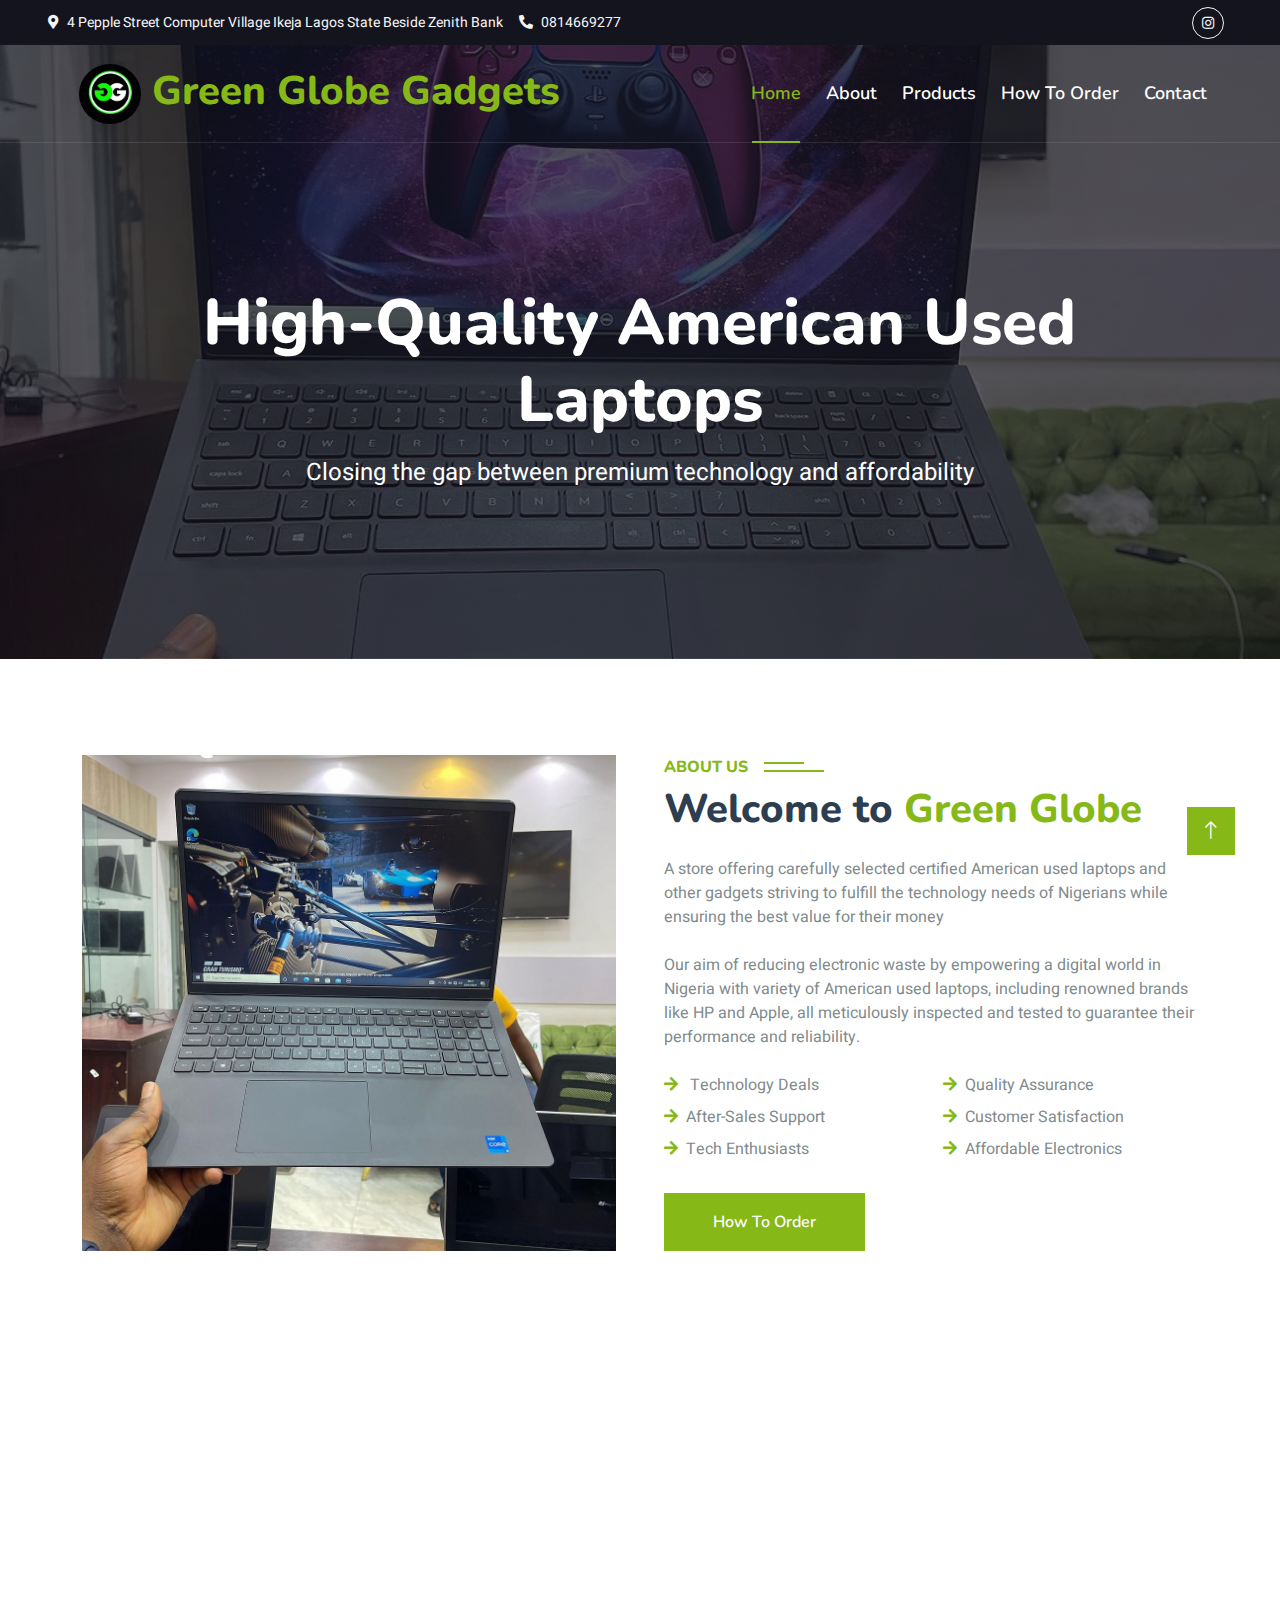
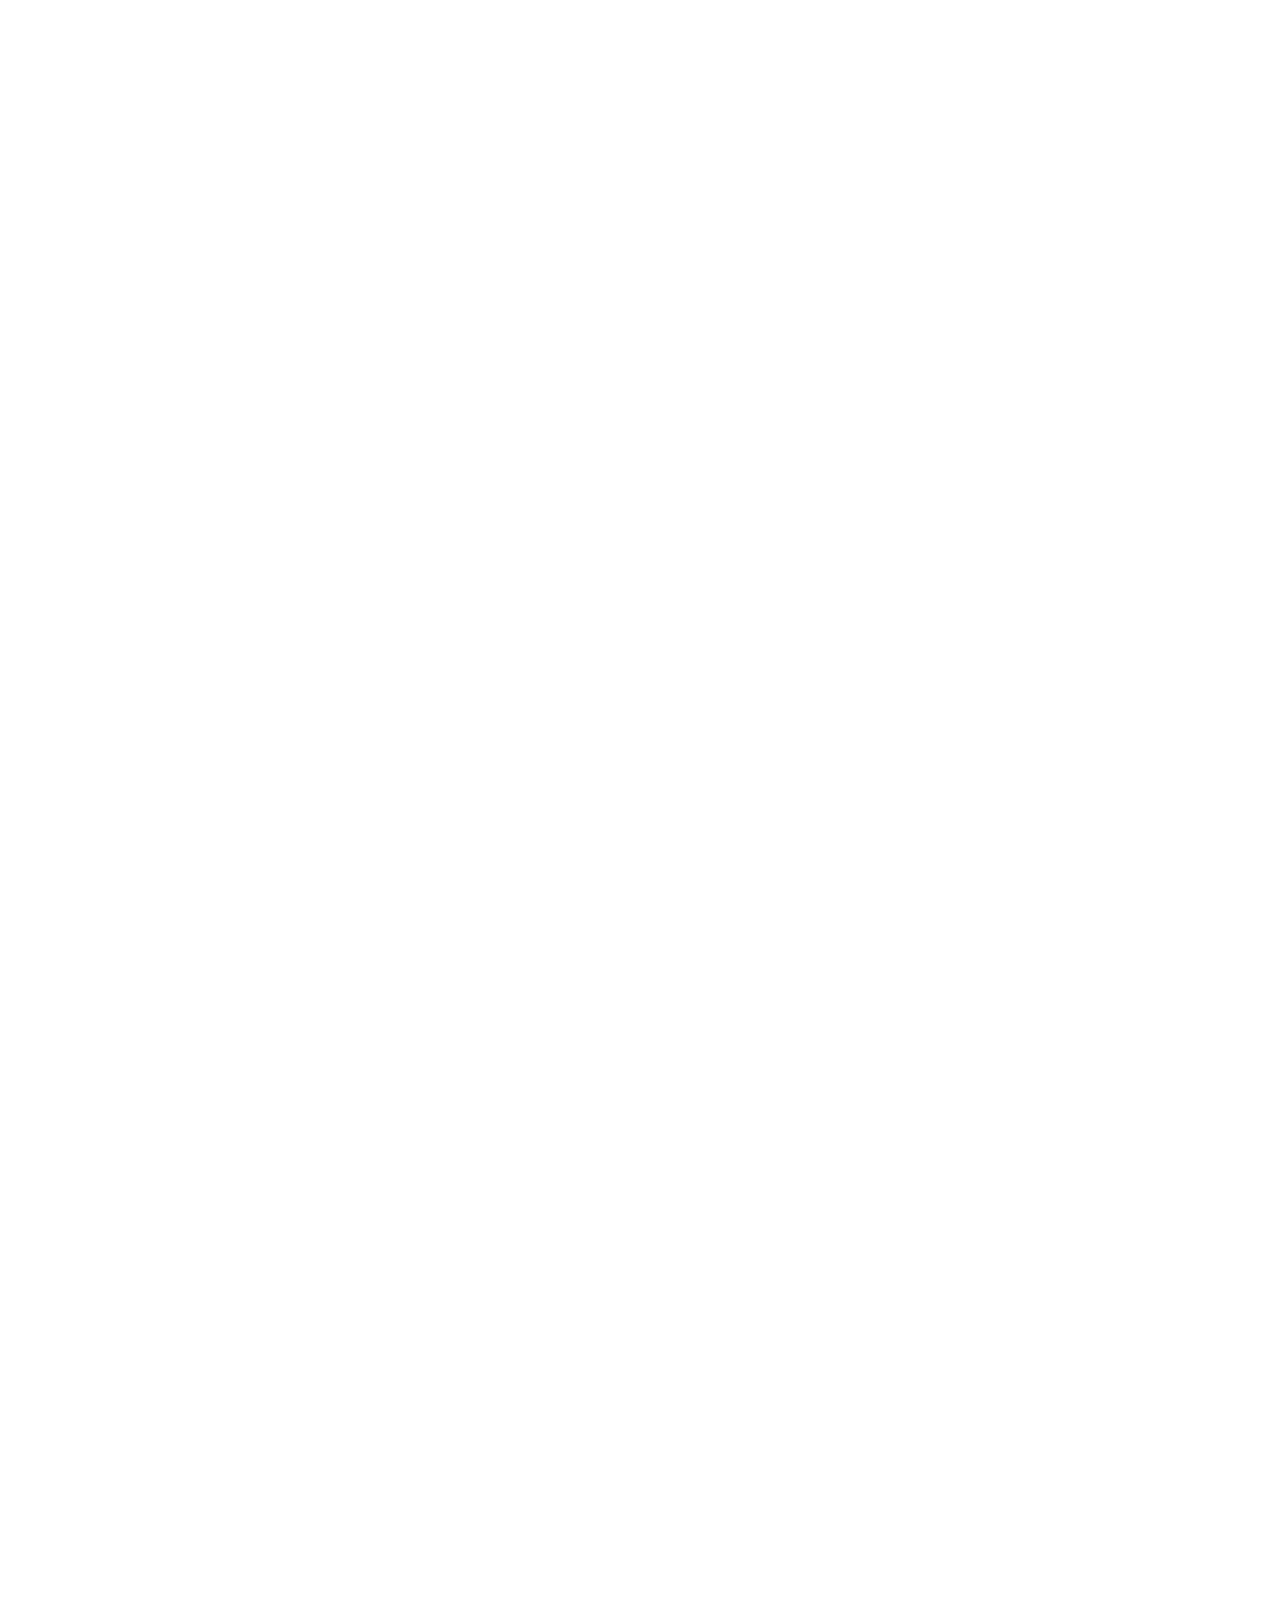
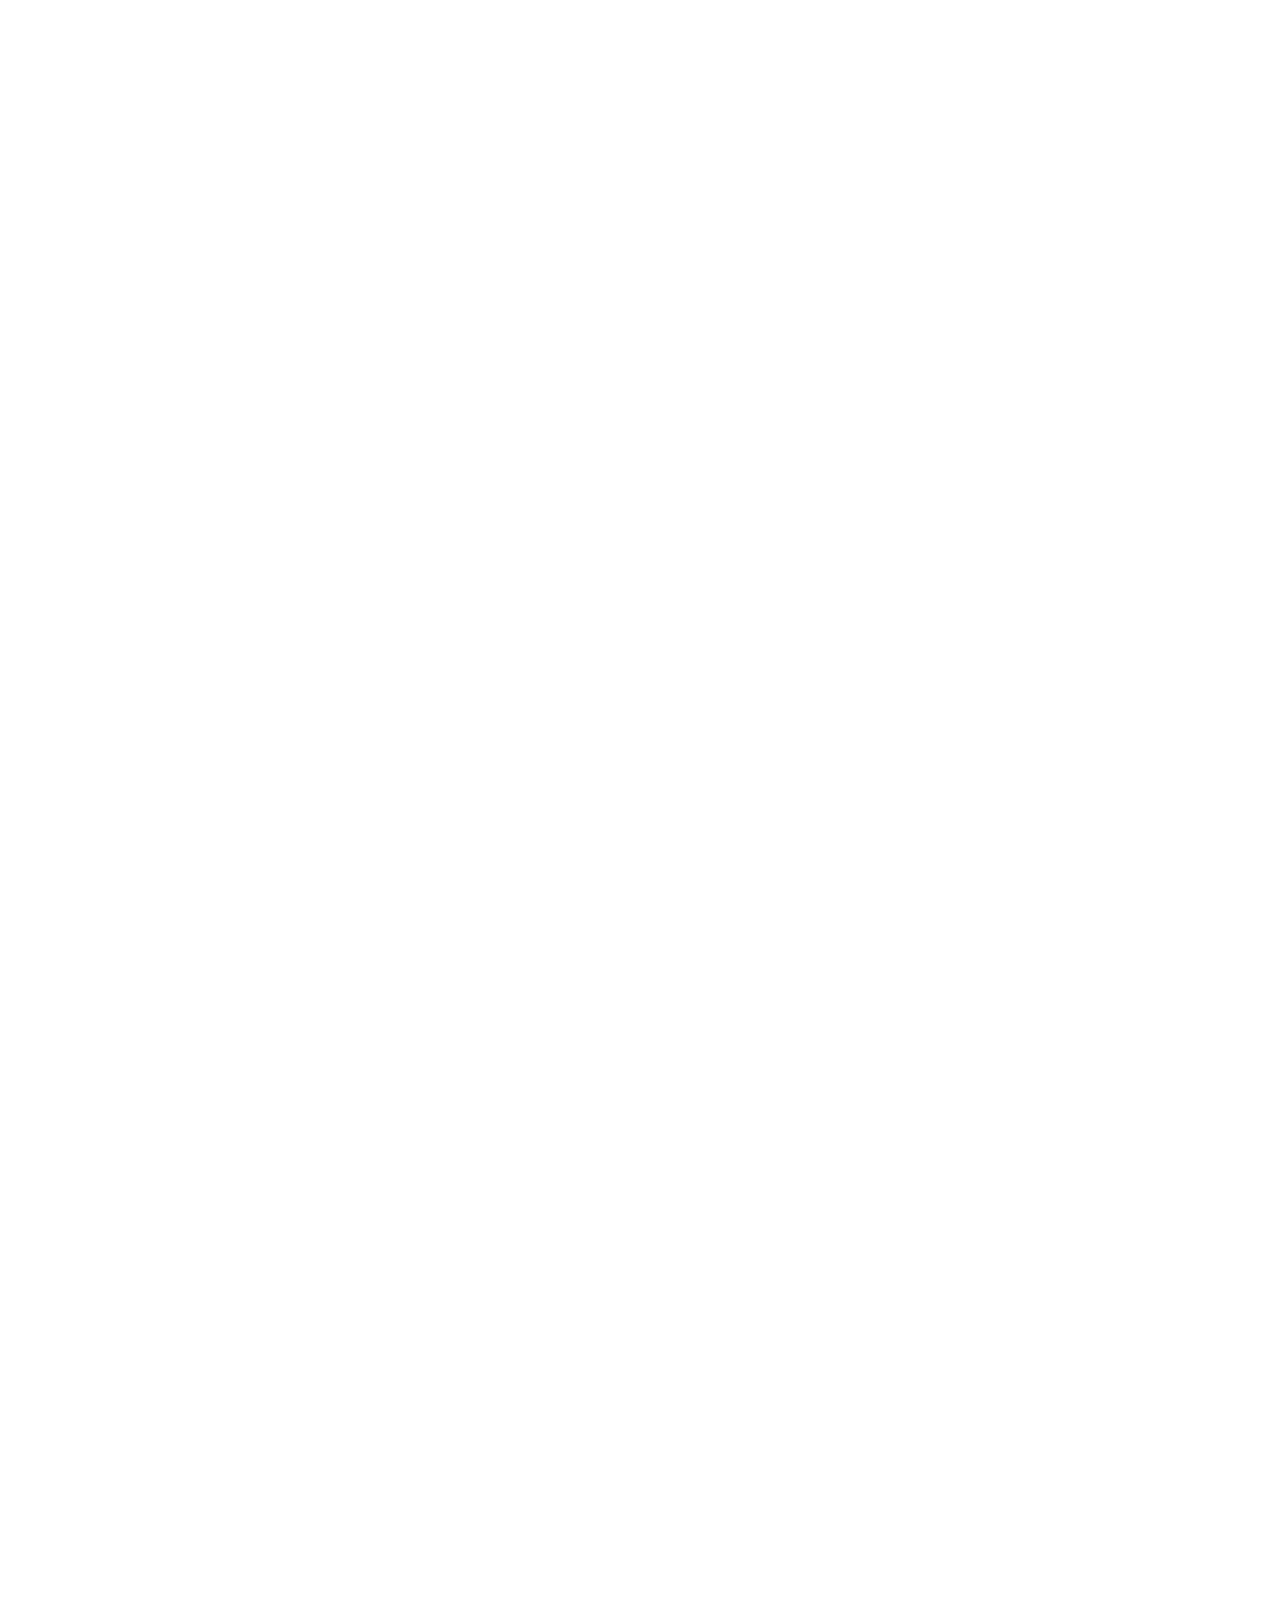
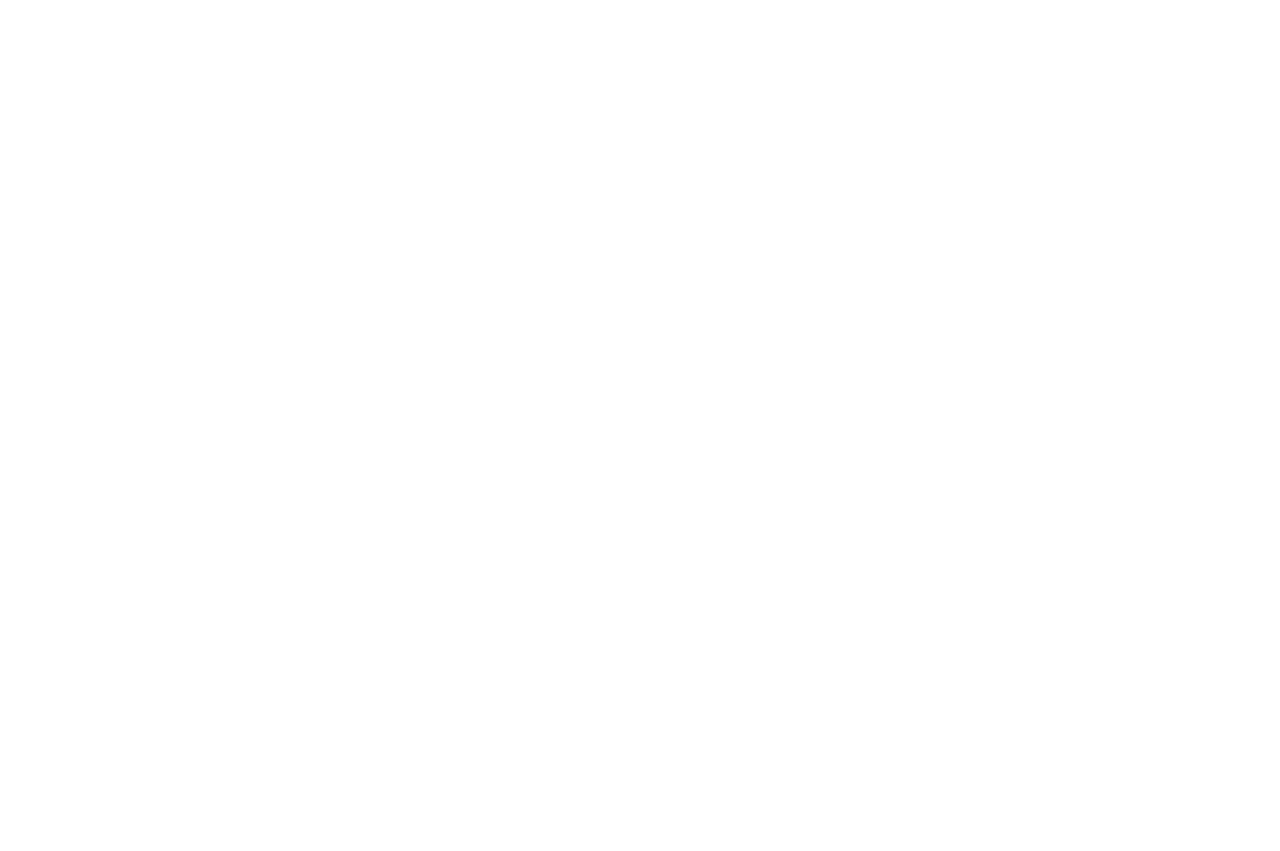
<file: index.html>
<!DOCTYPE html>
<html lang="en">

<head>
    <meta charset="utf-8">
    <title>Green Globe Gadgets</title>
    <meta content="width=device-width, initial-scale=1.0" name="viewport">
    <meta content="UK USED LAPTOPS HP | PHONES| APPLE .
    Computer Store" name="Get Used UK Laptops In Nigeria ">
    <meta content="Laptop Store " name=" We offer a variety of services sales of American Used Laptop & after sales support ">

    <!-- Favicon -->
    <link href="logo.PNG" rel="icon">

    <!-- Google Web Fonts -->
    <link rel="preconnect" href="https://fonts.googleapis.com">
    <link rel="preconnect" href="https://fonts.gstatic.com" crossorigin>
    <link href="https://fonts.googleapis.com/css2?family=Heebo:wght@400;500;600&family=Nunito:wght@600;700;800&display=swap" rel="stylesheet">

    <!-- Icon Font Stylesheet -->
    <link href="https://cdnjs.cloudflare.com/ajax/libs/font-awesome/5.10.0/css/all.min.css" rel="stylesheet">
    <link href="https://cdn.jsdelivr.net/npm/bootstrap-icons@1.4.1/font/bootstrap-icons.css" rel="stylesheet">

    <!-- Libraries Stylesheet -->
    <link href="lib/animate/animate.min.css" rel="stylesheet">
    <link href="lib/owlcarousel/assets/owl.carousel.min.css" rel="stylesheet">
    <link href="lib/tempusdominus/css/tempusdominus-bootstrap-4.min.css" rel="stylesheet" />

    <!-- Customized Bootstrap Stylesheet -->
    <link href="css/bootstrap.min.css" rel="stylesheet">

    <!-- Template Stylesheet -->
    <link href="css/style.css" rel="stylesheet">
</head>

<body>
    <!-- Spinner Start -->
    <div id="spinner" class="show bg-white position-fixed translate-middle w-100 vh-100 top-50 start-50 d-flex align-items-center justify-content-center">
        <div class="spinner-border text-primary" style="width: 3rem; height: 3rem;" role="status">
            <span class="sr-only">Loading...</span>
        </div>
    </div>
    <!-- Spinner End -->


    <!-- Topbar Start -->
    <div class="container-fluid bg-dark px-5 d-none d-lg-block">
        <div class="row gx-0">
            <div class="col-lg-8 text-center text-lg-start mb-2 mb-lg-0">
                <div class="d-inline-flex align-items-center" style="height: 45px;">
                    <small class="me-3 text-light"><i class="fa fa-map-marker-alt me-2"></i>4 Pepple Street Computer Village Ikeja Lagos State Beside Zenith Bank </small>
                    <small class="me-3 text-light"><i class="fa fa-phone-alt me-2"></i>0814669277</small>

                </div>
            </div>
            <div class="col-lg-4 text-center text-lg-end">
                <div class="d-inline-flex align-items-center" style="height: 45px;">

                    <a class="btn btn-sm btn-outline-light btn-sm-square rounded-circle me-2" href="https://www.instagram.com/greenglobe_gadgets/"><i class="fab fa-instagram fw-normal"></i></a>
                   
                </div>
            </div>
        </div>
    </div>
    <!-- Topbar End -->



    <!-- Navbar & Hero Start -->
    <div class="container-fluid position-relative p-0">
        <nav class="navbar navbar-expand-lg navbar-light px-4 px-lg-5 py-3 py-lg-0">
            <a href="" class="navbar-brand p-0">
                <h1 class="text-primary m-1"><i class="fa fa-laptop-alt me-3"></i> <img style="border-radius: 50%; height: -20%;" src="logo.PNG" alt="Logo">   Green Globe Gadgets<br> </h1>
                <!-- <img src="img/logo.png" alt="Logo"> -->
            </a>
            <br>    <button class="navbar-toggler" type="button" data-bs-toggle="collapse" data-bs-target="#navbarCollapse">
                <span class="fa fa-bars"></span>
            </button>
            <div class="collapse navbar-collapse" id="navbarCollapse">
                <div class="navbar-nav ms-auto py-0">
                    <a href="index.html" class="nav-item nav-link active">Home</a>
                    <a href="about.html" class="nav-item nav-link">About</a>
                    <a href="https://www.instagram.com/greenglobe_gadgets/ " class="nav-item nav-link">Products </a>
                    <a href="package.html" class="nav-item nav-link">How To Order</a>
                   
                   
                    <a href="contact.html" class="nav-item nav-link">Contact</a>
                </div>
                
            </div>
        </nav>

        <div class="container-fluid bg-primary py-5 mb-5 hero-header">
            <div class="container py-5">
                <div class="row justify-content-center py-5">
                    <div class="col-lg-10 pt-lg-5 mt-lg-5 text-center">
                        <h1 class="display-3 text-white mb-3 animated slideInDown"> High-Quality American Used Laptops  </h1>
                        <p class="fs-4 text-white mb-4 animated slideInDown">Closing the gap between premium technology and affordability </p>
                        <div class="position-relative w-75 mx-auto animated slideInDown">
                            
                           
                        </div>
                    </div>
                </div>
            </div>
        </div>
    </div>
    <!-- Navbar & Hero End -->


    <!-- About Start -->
    <div class="container-xxl py-5">
        <div class="container">
            <div class="row g-5">
                <div class="col-lg-6 wow fadeInUp" data-wow-delay="0.1s" style="min-height: 400px;">
                    <div class="position-relative h-100">
                        <img class="img-fluid position-absolute w-100 h-100" src="V1.jpg" alt="" style="object-fit: cover;">
                    </div>
                </div>
                <div class="col-lg-6 wow fadeInUp" data-wow-delay="0.3s">
                    <h6 class="section-title bg-white text-start text-primary pe-3">About Us</h6>
                    <h1 class="mb-4">Welcome to <span class="text-primary">Green Globe</span></h1>
                    <p class="mb-4"> A store  offering carefully selected certified American used laptops and other gadgets striving to fulfill the technology needs of Nigerians while ensuring the best value for their money</p>
                    <p class="mb-4"> Our aim of reducing electronic waste by empowering a digital world in Nigeria with variety of American used laptops, including renowned brands like HP and Apple, all meticulously inspected and tested to guarantee their performance and reliability.   </p>
                    <div class="row gy-2 gx-4 mb-4">
                        <div class="col-sm-6">
                            <p class="mb-0"><i class="fa fa-arrow-right text-primary me-2"></i> Technology Deals</p>
                        
                        </div>
                        <div class="col-sm-6">
                            <p class="mb-0"><i class="fa fa-arrow-right text-primary me-2"></i>Quality Assurance </p>
                        </div>
                        <div class="col-sm-6">
                            <p class="mb-0"><i class="fa fa-arrow-right text-primary me-2"></i>After-Sales Support </p>
                        </div>
                        <div class="col-sm-6">
                            <p class="mb-0"><i class="fa fa-arrow-right text-primary me-2"></i>Customer Satisfaction </p>
                        </div>
                        <div class="col-sm-6">
                            <p class="mb-0"><i class="fa fa-arrow-right text-primary me-2"></i>Tech Enthusiasts </p>
                        </div>
                        <div class="col-sm-6">
                            <p class="mb-0"><i class="fa fa-arrow-right text-primary me-2"></i>Affordable Electronics</p>
                        </div>
                    </div>
                    <a class="btn btn-primary py-3 px-5 mt-2" href="package.html">How To Order </a>
                </div>
            </div>
        </div>
    </div>
    <!-- About End -->


    


    <!-- Destination Start -->
    <div class="container-xxl py-5 destination">
        <div class="container">
            <div class="text-center wow fadeInUp" data-wow-delay="0.1s">
                <h6 class="section-title bg-white text-center text-primary px-3">Popular Products</h6>
                <h1 class="mb-5">High-Quality Tech </h1>
            </div>
            <div class="row g-3">
                <div class="col-lg-7 col-md-6">
                    <div class="row g-3">
                        <div class="col-lg-12 col-md-12 wow zoomIn" data-wow-delay="0.1s">
                            <a class="position-relative d-block overflow-hidden" href="">
                                <img class="img-fluid" src="o2.PNG" alt="">
                                <div class="bg-white text-danger fw-bold position-absolute top-0 start-0 m-3 py-1 px-2">10% OFF</div>
                                <div class="bg-white text-primary fw-bold position-absolute bottom-0 end-0 m-3 py-1 px-2">HP ENVY 13 Touchscreen Core i7 </div>
                            </a>
                        </div>
                        <div class="col-lg-6 col-md-12 wow zoomIn" data-wow-delay="0.3s">
                            <a class="position-relative d-block overflow-hidden" href="">
                                <img class="img-fluid" src="V7.jpg" alt="">
                                <div class="bg-white text-danger fw-bold position-absolute top-0 start-0 m-3 py-1 px-2">25% OFF</div>
                                <div class="bg-white text-primary fw-bold position-absolute bottom-0 end-0 m-3 py-1 px-2"> EliteBook 1040 G7 Convertible</div>
                            </a>
                        </div>
                        <div class="col-lg-6 col-md-12 wow zoomIn" data-wow-delay="0.5s">
                            <a class="position-relative d-block overflow-hidden" href="">
                                <img class="img-fluid" src="V3.jpg" alt="">
                                <div class="bg-white text-danger fw-bold position-absolute top-0 start-0 m-3 py-1 px-2">15% OFF</div>
                                <div class="bg-white text-primary fw-bold position-absolute bottom-0 end-0 m-3 py-1 px-2"> 2020 Apple MacBook AiR  </div>
                            </a>
                        </div>
                    </div>
                </div>
                <div class="col-lg-5 col-md-6 wow zoomIn" data-wow-delay="0.7s" style="min-height: 350px;">
                    <a class="position-relative d-block h-100 overflow-hidden" href="">
                        <img class="img-fluid position-absolute w-100 h-100" src="c7.jpg" alt="" style="object-fit: cover;">
                        <div class="bg-white text-danger fw-bold position-absolute top-0 start-0 m-3 py-1 px-2">20% OFF</div>
                        <div class="bg-white text-primary fw-bold position-absolute bottom-0 end-0 m-3 py-1 px-2">UltraSlim RoseGold DELL XPS 13  </div>
                    </a>
                </div>
            
                <!--Part 2 -->
                <div class="row g-3">
                    <div class="col-lg-7 col-md-6">
                        <div class="row g-3">
                            <div class="col-lg-12 col-md-12 wow zoomIn" data-wow-delay="0.1s">
                                <a class="position-relative d-block overflow-hidden" href="">
                                    <img class="img-fluid" src="c6.jpg" alt="">
                                    <div class="bg-white text-danger fw-bold position-absolute top-0 start-0 m-3 py-1 px-2">20% OFF</div>
                                    <div class="bg-white text-primary fw-bold position-absolute bottom-0 end-0 m-3 py-1 px-2"> ACER PREDATOR TRITON 500SE </div>
                                </a>
                            </div>
                            <div class="col-lg-6 col-md-12 wow zoomIn" data-wow-delay="0.3s">
                                <a class="position-relative d-block overflow-hidden" href="">
                                    <img class="img-fluid" src="c1.jpg" alt="">
                                    <div class="bg-white text-danger fw-bold position-absolute top-0 start-0 m-3 py-1 px-2">25% OFF</div>
                                    <div class="bg-white text-primary fw-bold position-absolute bottom-0 end-0 m-3 py-1 px-2"> HP Envy 13 x360 12th Generation</div>
                                </a>
                            </div>
                            <div class="col-lg-6 col-md-12 wow zoomIn" data-wow-delay="0.5s">
                                <a class="position-relative d-block overflow-hidden" href="">
                                    <img class="img-fluid" src="c5.jpg" alt="">
                                    <div class="bg-white text-danger fw-bold position-absolute top-0 start-0 m-3 py-1 px-2">15% OFF</div>
                                    <div class="bg-white text-primary fw-bold position-absolute bottom-0 end-0 m-3 py-1 px-2"> Lenovo X1 Carbon iBM Thinkpad </div>
                                </a>
                            </div>
                        </div>
                    </div>
                    <div class="col-lg-5 col-md-6 wow zoomIn" data-wow-delay="0.7s" style="min-height: 350px;">
                        <a class="position-relative d-block h-100 overflow-hidden" href="">
                            <img class="img-fluid position-absolute w-100 h-100" src="p7.PNG" alt="" style="object-fit: cover;">
                            <div class="bg-white text-danger fw-bold position-absolute top-0 start-0 m-3 py-1 px-2">20% OFF</div>
                            <div class="bg-white text-primary fw-bold position-absolute bottom-0 end-0 m-3 py-1 px-2">2022 Dell XPS 13 Plus  </div>
                        </a>
                    </div>
            </div>
        </div>
    </div>
    <!-- Destination Start -->


   

    <!-- Booking Start -->
    <div class="container-xxl py-5 wow fadeInUp" data-wow-delay="0.1s">
        <div class="container">
            <div class="booking p-5">
                <div class="row g-5 align-items-center">
                    <div class="col-md-6 text-white">
                        <h6 class="text-white text-uppercase">  Inquiries or Requests </h6>
                        <h1 class="text-white mb-4">Ask Us Anything </h1>
                        <p class="mb-4">Please feel free to ask us anything using the form above. We value your inquiry and will respond to your message as soon as possible. By providing your contact information, you agree to receive further communication from us regarding your inquiry. Rest assured</p>
                        <p class="mb-4">We treat your personal information with the utmost confidentiality and abide by data protection regulations. </p>
                        <a class="btn btn-outline-light py-3 px-5 mt-2" href="package.html">How To Order </a>
                    </div>
                    <div class="col-md-6">
                        <h1 class="text-white mb-4">Questions </h1>
                        <form>
                            <div class="row g-3">
                                <div class="col-md-6">
                                    <div class="form-floating">
                                        <input type="text" class="form-control bg-transparent" id="name" placeholder="Your Name">
                                        <label for="name">Your Name</label>
                                    </div>
                                </div>
                                <div class="col-md-6">
                                    <div class="form-floating">
                                        <input type="email" class="form-control bg-transparent" id="email" placeholder="Your Email">
                                        <label for="email">Your Email</label>
                                    </div>
                                </div>
                                <div class="col-md-6">
                                    <div class="form-floating date" id="date3" data-target-input="nearest">
                                        <input type="text" class="form-control bg-transparent datetimepicker-input" id="datetime" placeholder="Date & Time" data-target="#date3" data-toggle="datetimepicker" />
                                        <label for="datetime">Date & Time</label>
                                    </div>
                                </div>
                                    <div class="col-md-6">
                                        <div class="form-floating">
                                            <input type="text" class="form-control bg-transparent" id="name" placeholder="Phone Number ">
                                            <label for="name">Phone Number </label>
                                      
                                        </div>
                                </div>
                                <div class="col-md-6">
                                    <div class="form-floating">
                                        <select class="form-select bg-transparent" id="select1">
                                            <option value="1">Social Media </option>
                                            <option value="2">Referral </option>
                                            <option value="3"> Website/Blog </option>
                                            <option value="2"> Event</option>
                                            <option value="3"> Other  </option>
                                        </select>
                                        <label for="select1">How did you hear about us? </label>
                                    </div>
                                </div>
                                <div class="col-12">
                                    <div class="form-floating">
                                        <textarea class="form-control bg-transparent" placeholder="Special Request" id="message" style="height: 100px"></textarea>
                                        <label for="message">Question </label>
                                    </div>
                                </div>
                                <div class="col-12">
                                    <button class="btn btn-outline-light w-100 py-3" type="submit">Send </button>
                                </div>
                            </div>
                        </form>
                    </div>
                </div>
            </div>
        </div>
    </div>
    <!-- Booking Start -->



    

    <!-- Testimonial Start -->
    <div class="container-xxl py-5 wow fadeInUp" data-wow-delay="0.1s">
        <div class="container">
            <div class="text-center">
                <h6 class="section-title bg-white text-center text-primary px-3">Testimonial</h6>
                <h1 class="mb-5">Our Clients Say!!!</h1>
            </div>
            <div class="owl-carousel testimonial-carousel position-relative">
                <div class="testimonial-item bg-white text-center border p-4">
                    <img class="bg-white rounded-circle shadow p-1 mx-auto mb-3" src="t4.webp" style="width: 80px; height: 80px;">
                    <h5 class="mb-0">Amarachi  Ebube </h5>
                    <p>Rivers State </p>
                    <p class="mb-0"> The laptop I received was in excellent condition, and it performed flawlessly</p>
                </div>
                <div class="testimonial-item bg-white text-center border p-4">
                    <img class="bg-white rounded-circle shadow p-1 mx-auto mb-3" src="t4.webp" style="width: 80px; height: 80px;">
                    <h5 class="mb-0"> Ugo
                        Nnamdi</h5>
                    <p>Abuja </p>
                    <p class="mt-2 mb-0"> I appreciate their commitment to customer satisfaction</p>
                </div>
                <div class="testimonial-item bg-white text-center border p-4">
                    <img class="bg-white rounded-circle shadow p-1 mx-auto mb-3" src="t4.webp" style="width: 80px; height: 80px;">
                    <h5 class="mb-0">Zara
                        Ayomide </h5>
                    <p>Abuja </p>
                    <p class="mt-2 mb-0"> had a minor technical issue with the laptop, their support team was quick to respond , yes i will recommed Green Globe  </p>
                </div>
                <div class="testimonial-item bg-white text-center border p-4">
                    <img class="bg-white rounded-circle shadow p-1 mx-auto mb-3" src="t4.webp" style="width: 80px; height: 80px;">
                    <h5 class="mb-0"> Wale
                        Babatunde</h5>
                    <p>Lagos </p>
                    <p class="mt-2 mb-0">  their quality assurance is  serious beacause, as the laptop looked almost brand new..</p>
                </div>
            </div>
        </div>
    </div>
    <!-- Testimonial End -->
        

    <!-- Footer Start -->
    <div class="container-fluid bg-dark text-light footer pt-5 mt-5 wow fadeIn" data-wow-delay="0.1s">
        <div class="container py-5">
            <div class="row g-5">
                <div class="col-lg-3 col-md-6">
                    <h4 class="text-white mb-3"> </h4>
                
                </div>
                <div class="col-lg-3 col-md-6">
                    <h4 class="text-white mb-3">Contact</h4>
                    <small class="me-3 text-light"><i class="fa fa-map-marker-alt me-2"></i>4 Pepple Street Computer Village Ikeja Lagos State Beside Zenith Bank </small>
                    <small class="me-3 text-light"><i class="fa fa-phone-alt me-2"></i>0814669277</small>
                    <div class="d-flex pt-2">
                       
                    </div>
                </div>
                <div class="col-lg-3 col-md-6">
                    <h4 class="text-white mb-3"></h4>
                    <div class="row g-2 pt-2">
                        <div class="col-4">
                            <img class="img-fluid bg-light p-1" src="o1.PNG" alt="">
                        </div>
                        <div class="col-4">
                            <img class="img-fluid bg-light p-1" src="V1.jpg" alt="">
                        </div>
                        <div class="col-4">
                            <img class="img-fluid bg-light p-1" src="V4.jpg">
                        </div>
                        <div class="col-4">
                            <img class="img-fluid bg-light p-1" src="p5.PNG" alt="">
                        </div>
                        <div class="col-4">
                            <img class="img-fluid bg-light p-1" src="p8.PNG" alt="">
                        </div>
                        <div class="col-4">
                            <img class="img-fluid bg-light p-1" src="c4.jpg" alt="">
                        </div>
                    </div>
                </div>
                <div class="col-lg-3 col-md-6">
                   
                    
                    <div class="position-relative mx-auto" style="max-width: 400px;">

                    </div>
                </div>
            </div>
        </div>
        <div class="container">
            <div class="copyright">
                <div class="row">
                    <div class="col-md-6 text-center text-md-start mb-3 mb-md-0">
                        &copy; <a class="border-bottom" href="index.html">Green Globe Gadgets 2023 

                       
                
                        </a>
                    </div>
                    <div class="col-md-6 text-center text-md-end">
                        <div class="footer-menu">
                      
                            <a href="about.html">Home  </a>
                            <a href="package.html">How To Order </a>
                            <a href="contact.html">Contact </a>
                        </div>
                    </div>
                </div>
            </div>
        </div>
    </div>
    <!-- Footer End -->


    <!-- Back to Top -->
    <a href="#" class="btn btn-lg btn-primary btn-lg-square back-to-top"><i class="bi bi-arrow-up"></i></a>


    <!-- JavaScript Libraries -->
    <script src="https://code.jquery.com/jquery-3.4.1.min.js"></script>
    <script src="https://cdn.jsdelivr.net/npm/bootstrap@5.0.0/dist/js/bootstrap.bundle.min.js"></script>
    <script src="lib/wow/wow.min.js"></script>
    <script src="lib/easing/easing.min.js"></script>
    <script src="lib/waypoints/waypoints.min.js"></script>
    <script src="lib/owlcarousel/owl.carousel.min.js"></script>
    <script src="lib/tempusdominus/js/moment.min.js"></script>
    <script src="lib/tempusdominus/js/moment-timezone.min.js"></script>
    <script src="lib/tempusdominus/js/tempusdominus-bootstrap-4.min.js"></script>

    <!-- Template Javascript -->
    <script src="js/main.js"></script>
</body>

</html>
</file>
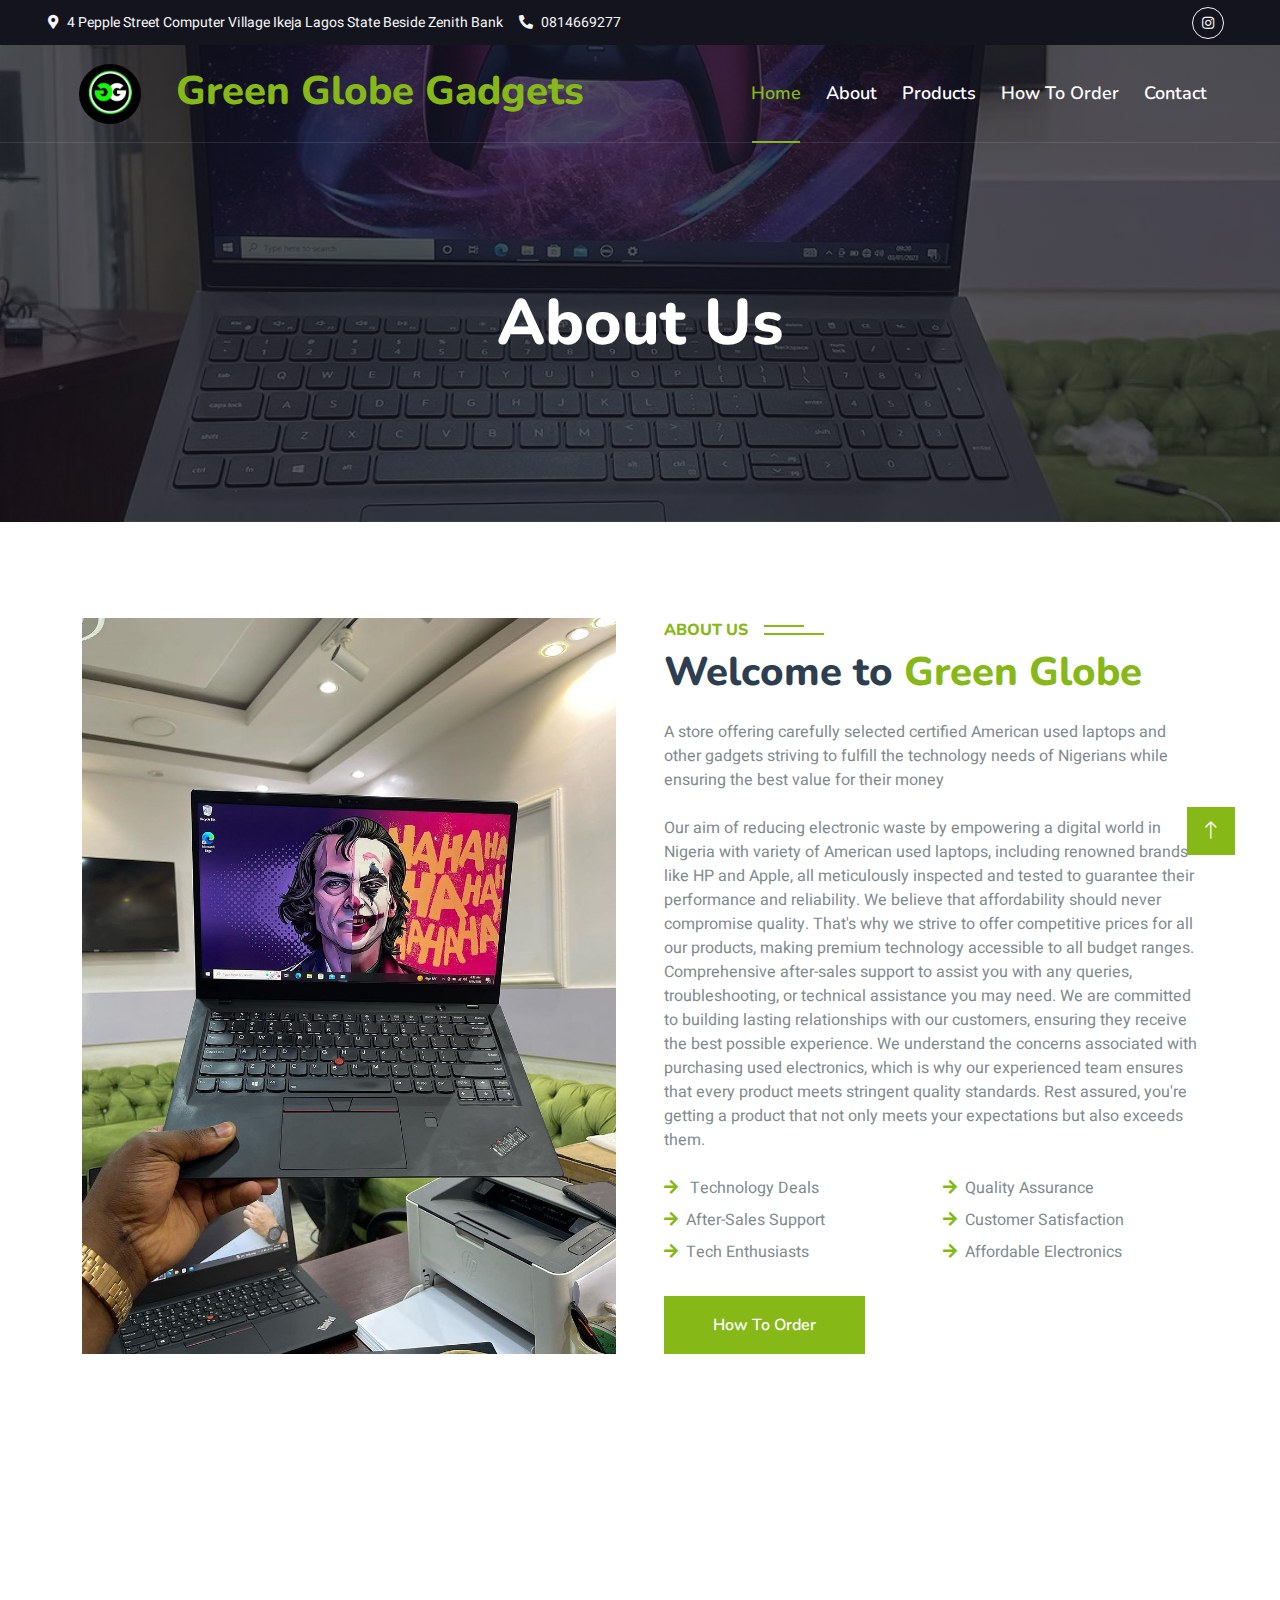
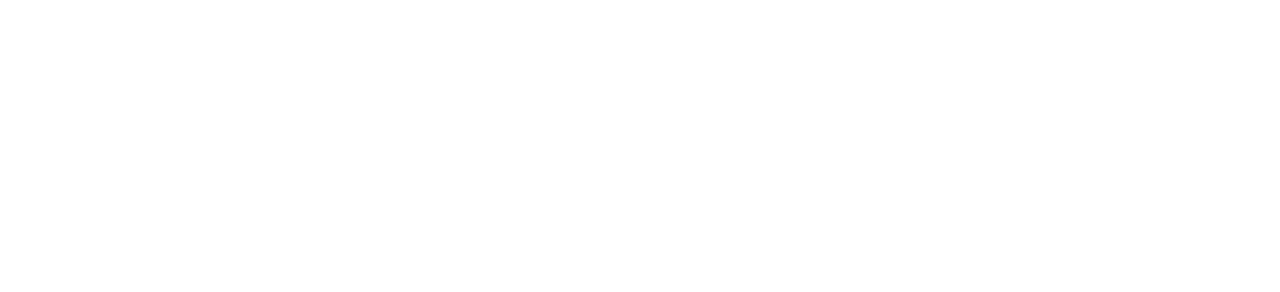
<file: about.html>
<!DOCTYPE html>
<html lang="en">

<head>
    <meta charset="utf-8">
    <title>Green Globe Gadgets</title>
    <meta content="width=device-width, initial-scale=1.0" name="viewport">
    <meta content="UK USED LAPTOPS HP | PHONES| APPLE .
    Computer Store" name="Get Used UK Laptops In Nigeria ">
    <meta content="Laptop Store " name=" We offer a variety of services sales of American Used Laptop & after sales support ">

    <!-- Favicon -->
    <link href="logo.PNG" rel="icon">

    <!-- Google Web Fonts -->
    <link rel="preconnect" href="https://fonts.googleapis.com">
    <link rel="preconnect" href="https://fonts.gstatic.com" crossorigin>
    <link href="https://fonts.googleapis.com/css2?family=Heebo:wght@400;500;600&family=Nunito:wght@600;700;800&display=swap" rel="stylesheet">

    <!-- Icon Font Stylesheet -->
    <link href="https://cdnjs.cloudflare.com/ajax/libs/font-awesome/5.10.0/css/all.min.css" rel="stylesheet">
    <link href="https://cdn.jsdelivr.net/npm/bootstrap-icons@1.4.1/font/bootstrap-icons.css" rel="stylesheet">

    <!-- Libraries Stylesheet -->
    <link href="lib/animate/animate.min.css" rel="stylesheet">
    <link href="lib/owlcarousel/assets/owl.carousel.min.css" rel="stylesheet">
    <link href="lib/tempusdominus/css/tempusdominus-bootstrap-4.min.css" rel="stylesheet" />

    <!-- Customized Bootstrap Stylesheet -->
    <link href="css/bootstrap.min.css" rel="stylesheet">

    <!-- Template Stylesheet -->
    <link href="css/style.css" rel="stylesheet">
</head>

<body>
    <!-- Spinner Start -->
    <div id="spinner" class="show bg-white position-fixed translate-middle w-100 vh-100 top-50 start-50 d-flex align-items-center justify-content-center">
        <div class="spinner-border text-primary" style="width: 3rem; height: 3rem;" role="status">
            <span class="sr-only">Loading...</span>
        </div>
    </div>
    <!-- Spinner End -->


    <!-- Topbar Start -->
    <div class="container-fluid bg-dark px-5 d-none d-lg-block">
        <div class="row gx-0">
            <div class="col-lg-8 text-center text-lg-start mb-2 mb-lg-0">
                <div class="d-inline-flex align-items-center" style="height: 45px;">
                    <small class="me-3 text-light"><i class="fa fa-map-marker-alt me-2"></i>4 Pepple Street Computer Village Ikeja Lagos State Beside Zenith Bank </small>
                    <small class="me-3 text-light"><i class="fa fa-phone-alt me-2"></i>0814669277</small>

                </div>
            </div>
            <div class="col-lg-4 text-center text-lg-end">
                <div class="d-inline-flex align-items-center" style="height: 45px;">

                    <a class="btn btn-sm btn-outline-light btn-sm-square rounded-circle me-2" href="https://www.instagram.com/greenglobe_gadgets/"><i class="fab fa-instagram fw-normal"></i></a>
                   
                </div>
            </div>
        </div>
    </div>
    <!-- Topbar End -->



    <!-- Navbar & Hero Start -->
    <div class="container-fluid position-relative p-0">
        <nav class="navbar navbar-expand-lg navbar-light px-4 px-lg-5 py-3 py-lg-0">
            <a href="" class="navbar-brand p-0">
                <h1 class="text-primary m-1"><i class="fa fa-laptop-alt me-3"></i> <img style="border-radius: 50%; height: -20%;" src="logo.PNG" alt="Logo">&numsp;   Green Globe Gadgets<br> </h1>
                <!-- <img src="img/logo.png" alt="Logo"> -->
            </a>
            <br>    <button class="navbar-toggler" type="button" data-bs-toggle="collapse" data-bs-target="#navbarCollapse">
                <span class="fa fa-bars"></span>
            </button>
            <div class="collapse navbar-collapse" id="navbarCollapse">
                <div class="navbar-nav ms-auto py-0">
                    <a href="index.html" class="nav-item nav-link active">Home</a>
                    <a href="about.html" class="nav-item nav-link">About</a>
                    <a href="https://www.instagram.com/greenglobe_gadgets/ " class="nav-item nav-link">Products </a>
                    <a href="package.html" class="nav-item nav-link">How To Order</a>
                   
                   
                    <a href="contact.html" class="nav-item nav-link">Contact</a>
                </div>
                
            </div>
        </nav>
    <div class="container-fluid bg-primary py-5 mb-5 hero-header">
        <div class="container py-5">
            <div class="row justify-content-center py-5">
                <div class="col-lg-10 pt-lg-5 mt-lg-5 text-center">
                    <h1 class="display-3 text-white mb-3 animated slideInDown"> About Us   </h1>

                    <div class="position-relative w-75 mx-auto animated slideInDown">
                        
                       
                    </div>
                </div>
            </div>
        </div>
    </div>
</div>
<!-- Navbar & Hero End -->
        
              
               


    <!-- About Start -->
    <div class="container-xxl py-5">
        <div class="container">
            <div class="row g-5">
                <div class="col-lg-6 wow fadeInUp" data-wow-delay="0.1s" style="min-height: 400px;">
                    <div class="position-relative h-100">
                        <img class="img-fluid position-absolute w-100 h-100" src="c5.jpg" alt="" style="object-fit: cover;">
                    </div>
                </div>
                <div class="col-lg-6 wow fadeInUp" data-wow-delay="0.3s">
                    <h6 class="section-title bg-white text-start text-primary pe-3">About Us</h6>
                    <h1 class="mb-4">Welcome to <span class="text-primary">Green Globe</span></h1>
                    <p class="mb-4"> A store  offering carefully selected certified American used laptops and other gadgets striving to fulfill the technology needs of Nigerians while ensuring the best value for their money

                    </p>
                    <p class="mb-4"> Our aim of reducing electronic waste by empowering a digital world in Nigeria with variety of American used laptops, including renowned brands like HP and Apple, all meticulously inspected and tested to guarantee their performance and reliability. 
                        We believe that affordability should never compromise quality. That's why we strive to offer competitive prices for all our products, making premium technology accessible to all budget ranges.
                        Comprehensive after-sales support to assist you with any queries, troubleshooting, or technical assistance you may need. We are committed to building lasting relationships with our customers, ensuring they receive the best possible experience.
                        We understand the concerns associated with purchasing used electronics, which is why our experienced team ensures that every product meets stringent quality standards. Rest assured, you're getting a product that not only meets your expectations but also exceeds them. </p>
                    <div class="row gy-2 gx-4 mb-4">
                        <div class="col-sm-6">
                            <p class="mb-0"><i class="fa fa-arrow-right text-primary me-2"></i> Technology Deals</p>
                        
                        </div>
                        <div class="col-sm-6">
                            <p class="mb-0"><i class="fa fa-arrow-right text-primary me-2"></i>Quality Assurance </p>
                        </div>
                        <div class="col-sm-6">
                            <p class="mb-0"><i class="fa fa-arrow-right text-primary me-2"></i>After-Sales Support </p>
                        </div>
                        <div class="col-sm-6">
                            <p class="mb-0"><i class="fa fa-arrow-right text-primary me-2"></i>Customer Satisfaction </p>
                        </div>
                        <div class="col-sm-6">
                            <p class="mb-0"><i class="fa fa-arrow-right text-primary me-2"></i>Tech Enthusiasts </p>
                        </div>
                        <div class="col-sm-6">
                            <p class="mb-0"><i class="fa fa-arrow-right text-primary me-2"></i>Affordable Electronics</p>
                        </div>
                    </div>
                    <a class="btn btn-primary py-3 px-5 mt-2" href="package.html">How To Order </a>
                </div>
            </div>
        </div>
    </div>
    <!-- About End -->


   


    

  
        

    <!-- Footer Start -->
    <div class="container-fluid bg-dark text-light footer pt-5 mt-5 wow fadeIn" data-wow-delay="0.1s">
        <div class="container py-5">
            <div class="row g-5">
                <div class="col-lg-3 col-md-6">
                    <h4 class="text-white mb-3"> </h4>
                
                </div>
                <div class="col-lg-3 col-md-6">
                    <h4 class="text-white mb-3">Contact</h4>
                    <small class="me-3 text-light"><i class="fa fa-map-marker-alt me-2"></i>4 Pepple Street Computer Village Ikeja Lagos State Beside Zenith Bank </small>
                    <small class="me-3 text-light"><i class="fa fa-phone-alt me-2"></i>0814669277</small>
                    <div class="d-flex pt-2">
                       
                    </div>
                </div>
                <div class="col-lg-3 col-md-6">
                    <h4 class="text-white mb-3"></h4>
                    <div class="row g-2 pt-2">
                        <div class="col-4">
                            <img class="img-fluid bg-light p-1" src="o1.PNG" alt="">
                        </div>
                        <div class="col-4">
                            <img class="img-fluid bg-light p-1" src="V1.jpg" alt="">
                        </div>
                        <div class="col-4">
                            <img class="img-fluid bg-light p-1" src="V4.jpg">
                        </div>
                        <div class="col-4">
                            <img class="img-fluid bg-light p-1" src="p5.PNG" alt="">
                        </div>
                        <div class="col-4">
                            <img class="img-fluid bg-light p-1" src="p8.PNG" alt="">
                        </div>
                        <div class="col-4">
                            <img class="img-fluid bg-light p-1" src="c4.jpg" alt="">
                        </div>
                    </div>
                </div>
                <div class="col-lg-3 col-md-6">
                   
                    
                    <div class="position-relative mx-auto" style="max-width: 400px;">

                    </div>
                </div>
            </div>
        </div>
        <div class="container">
            <div class="copyright">
                <div class="row">
                    <div class="col-md-6 text-center text-md-start mb-3 mb-md-0">
                        &copy; <a class="border-bottom" href="index.html">Green Globe Gadgets 2023 

                       
                
                        </a>
                    </div>
                    <div class="col-md-6 text-center text-md-end">
                        <div class="footer-menu">
                      
                            <a href="about.html">Home  </a>
                            <a href="package.html">How To Order </a>
                            <a href="contact.html">Contact </a>
                        </div>
                    </div>
                </div>
            </div>
        </div>
    </div>
    <!-- Footer End -->


    <!-- Back to Top -->
    <a href="#" class="btn btn-lg btn-primary btn-lg-square back-to-top"><i class="bi bi-arrow-up"></i></a>


    <!-- JavaScript Libraries -->
    <script src="https://code.jquery.com/jquery-3.4.1.min.js"></script>
    <script src="https://cdn.jsdelivr.net/npm/bootstrap@5.0.0/dist/js/bootstrap.bundle.min.js"></script>
    <script src="lib/wow/wow.min.js"></script>
    <script src="lib/easing/easing.min.js"></script>
    <script src="lib/waypoints/waypoints.min.js"></script>
    <script src="lib/owlcarousel/owl.carousel.min.js"></script>
    <script src="lib/tempusdominus/js/moment.min.js"></script>
    <script src="lib/tempusdominus/js/moment-timezone.min.js"></script>
    <script src="lib/tempusdominus/js/tempusdominus-bootstrap-4.min.js"></script>

    <!-- Template Javascript -->
    <script src="js/main.js"></script>
</body>

</html>
</file>
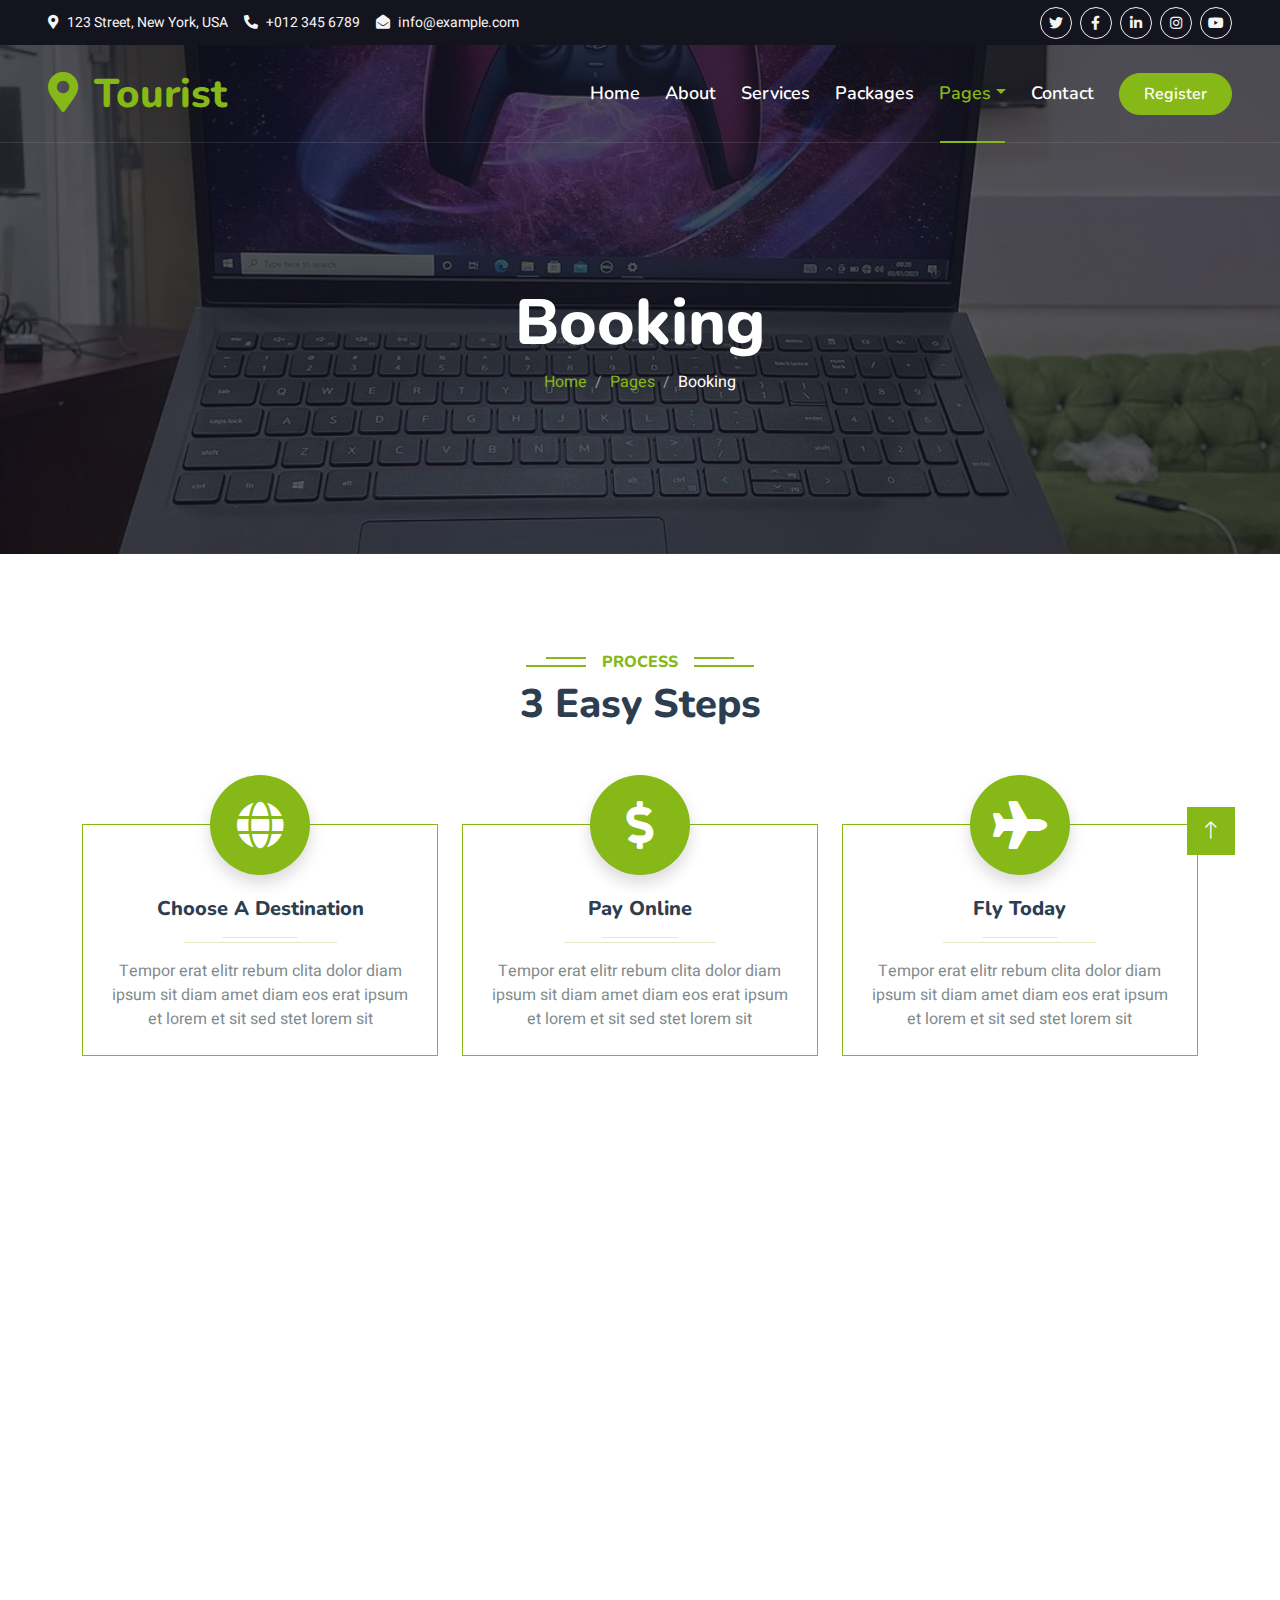
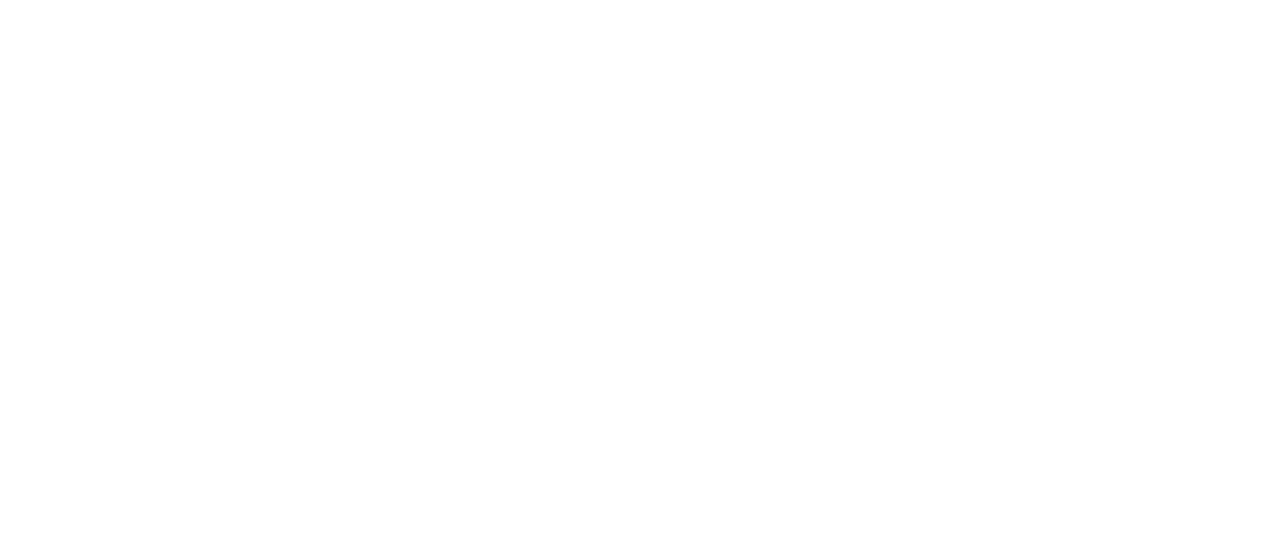
<file: booking.html>
<!DOCTYPE html>
<html lang="en">

<head>
    <meta charset="utf-8">
    <title>Tourist - Travel Agency HTML Template</title>
    <meta content="width=device-width, initial-scale=1.0" name="viewport">
    <meta content="" name="keywords">
    <meta content="" name="description">

    <!-- Favicon -->
    <link href="img/favicon.ico" rel="icon">

    <!-- Google Web Fonts -->
    <link rel="preconnect" href="https://fonts.googleapis.com">
    <link rel="preconnect" href="https://fonts.gstatic.com" crossorigin>
    <link href="https://fonts.googleapis.com/css2?family=Heebo:wght@400;500;600&family=Nunito:wght@600;700;800&display=swap" rel="stylesheet">

    <!-- Icon Font Stylesheet -->
    <link href="https://cdnjs.cloudflare.com/ajax/libs/font-awesome/5.10.0/css/all.min.css" rel="stylesheet">
    <link href="https://cdn.jsdelivr.net/npm/bootstrap-icons@1.4.1/font/bootstrap-icons.css" rel="stylesheet">

    <!-- Libraries Stylesheet -->
    <link href="lib/animate/animate.min.css" rel="stylesheet">
    <link href="lib/owlcarousel/assets/owl.carousel.min.css" rel="stylesheet">
    <link href="lib/tempusdominus/css/tempusdominus-bootstrap-4.min.css" rel="stylesheet" />

    <!-- Customized Bootstrap Stylesheet -->
    <link href="css/bootstrap.min.css" rel="stylesheet">

    <!-- Template Stylesheet -->
    <link href="css/style.css" rel="stylesheet">
</head>

<body>
    <!-- Spinner Start -->
    <div id="spinner" class="show bg-white position-fixed translate-middle w-100 vh-100 top-50 start-50 d-flex align-items-center justify-content-center">
        <div class="spinner-border text-primary" style="width: 3rem; height: 3rem;" role="status">
            <span class="sr-only">Loading...</span>
        </div>
    </div>
    <!-- Spinner End -->


    <!-- Topbar Start -->
    <div class="container-fluid bg-dark px-5 d-none d-lg-block">
        <div class="row gx-0">
            <div class="col-lg-8 text-center text-lg-start mb-2 mb-lg-0">
                <div class="d-inline-flex align-items-center" style="height: 45px;">
                    <small class="me-3 text-light"><i class="fa fa-map-marker-alt me-2"></i>123 Street, New York, USA</small>
                    <small class="me-3 text-light"><i class="fa fa-phone-alt me-2"></i>+012 345 6789</small>
                    <small class="text-light"><i class="fa fa-envelope-open me-2"></i>info@example.com</small>
                </div>
            </div>
            <div class="col-lg-4 text-center text-lg-end">
                <div class="d-inline-flex align-items-center" style="height: 45px;">
                    <a class="btn btn-sm btn-outline-light btn-sm-square rounded-circle me-2" href=""><i class="fab fa-twitter fw-normal"></i></a>
                    <a class="btn btn-sm btn-outline-light btn-sm-square rounded-circle me-2" href=""><i class="fab fa-facebook-f fw-normal"></i></a>
                    <a class="btn btn-sm btn-outline-light btn-sm-square rounded-circle me-2" href=""><i class="fab fa-linkedin-in fw-normal"></i></a>
                    <a class="btn btn-sm btn-outline-light btn-sm-square rounded-circle me-2" href=""><i class="fab fa-instagram fw-normal"></i></a>
                    <a class="btn btn-sm btn-outline-light btn-sm-square rounded-circle" href=""><i class="fab fa-youtube fw-normal"></i></a>
                </div>
            </div>
        </div>
    </div>
    <!-- Topbar End -->


    <!-- Navbar & Hero Start -->
    <div class="container-fluid position-relative p-0">
        <nav class="navbar navbar-expand-lg navbar-light px-4 px-lg-5 py-3 py-lg-0">
            <a href="" class="navbar-brand p-0">
                <h1 class="text-primary m-0"><i class="fa fa-map-marker-alt me-3"></i>Tourist</h1>
                <!-- <img src="img/logo.png" alt="Logo"> -->
            </a>
            <button class="navbar-toggler" type="button" data-bs-toggle="collapse" data-bs-target="#navbarCollapse">
                <span class="fa fa-bars"></span>
            </button>
            <div class="collapse navbar-collapse" id="navbarCollapse">
                <div class="navbar-nav ms-auto py-0">
                    <a href="index.html" class="nav-item nav-link">Home</a>
                    <a href="about.html" class="nav-item nav-link">About</a>
                    <a href="service.html" class="nav-item nav-link">Services</a>
                    <a href="package.html" class="nav-item nav-link">Packages</a>
                    <div class="nav-item dropdown">
                        <a href="#" class="nav-link dropdown-toggle active" data-bs-toggle="dropdown">Pages</a>
                        <div class="dropdown-menu m-0">
                            <a href="destination.html" class="dropdown-item">Destination</a>
                            <a href="booking.html" class="dropdown-item active">Booking</a>
                            <a href="team.html" class="dropdown-item">Travel Guides</a>
                            <a href="testimonial.html" class="dropdown-item">Testimonial</a>
                            <a href="404.html" class="dropdown-item">404 Page</a>
                        </div>
                    </div>
                    <a href="contact.html" class="nav-item nav-link">Contact</a>
                </div>
                <a href="" class="btn btn-primary rounded-pill py-2 px-4">Register</a>
            </div>
        </nav>

        <div class="container-fluid bg-primary py-5 mb-5 hero-header">
            <div class="container py-5">
                <div class="row justify-content-center py-5">
                    <div class="col-lg-10 pt-lg-5 mt-lg-5 text-center">
                        <h1 class="display-3 text-white animated slideInDown">Booking</h1>
                        <nav aria-label="breadcrumb">
                            <ol class="breadcrumb justify-content-center">
                                <li class="breadcrumb-item"><a href="#">Home</a></li>
                                <li class="breadcrumb-item"><a href="#">Pages</a></li>
                                <li class="breadcrumb-item text-white active" aria-current="page">Booking</li>
                            </ol>
                        </nav>
                    </div>
                </div>
            </div>
        </div>
    </div>
    <!-- Navbar & Hero End -->


    <!-- Process Start -->
    <div class="container-xxl py-5">
        <div class="container">
            <div class="text-center pb-4 wow fadeInUp" data-wow-delay="0.1s">
                <h6 class="section-title bg-white text-center text-primary px-3">Process</h6>
                <h1 class="mb-5">3 Easy Steps</h1>
            </div>
            <div class="row gy-5 gx-4 justify-content-center">
                <div class="col-lg-4 col-sm-6 text-center pt-4 wow fadeInUp" data-wow-delay="0.1s">
                    <div class="position-relative border border-primary pt-5 pb-4 px-4">
                        <div class="d-inline-flex align-items-center justify-content-center bg-primary rounded-circle position-absolute top-0 start-50 translate-middle shadow" style="width: 100px; height: 100px;">
                            <i class="fa fa-globe fa-3x text-white"></i>
                        </div>
                        <h5 class="mt-4">Choose A Destination</h5>
                        <hr class="w-25 mx-auto bg-primary mb-1">
                        <hr class="w-50 mx-auto bg-primary mt-0">
                        <p class="mb-0">Tempor erat elitr rebum clita dolor diam ipsum sit diam amet diam eos erat ipsum et lorem et sit sed stet lorem sit</p>
                    </div>
                </div>
                <div class="col-lg-4 col-sm-6 text-center pt-4 wow fadeInUp" data-wow-delay="0.3s">
                    <div class="position-relative border border-primary pt-5 pb-4 px-4">
                        <div class="d-inline-flex align-items-center justify-content-center bg-primary rounded-circle position-absolute top-0 start-50 translate-middle shadow" style="width: 100px; height: 100px;">
                            <i class="fa fa-dollar-sign fa-3x text-white"></i>
                        </div>
                        <h5 class="mt-4">Pay Online</h5>
                        <hr class="w-25 mx-auto bg-primary mb-1">
                        <hr class="w-50 mx-auto bg-primary mt-0">
                        <p class="mb-0">Tempor erat elitr rebum clita dolor diam ipsum sit diam amet diam eos erat ipsum et lorem et sit sed stet lorem sit</p>
                    </div>
                </div>
                <div class="col-lg-4 col-sm-6 text-center pt-4 wow fadeInUp" data-wow-delay="0.5s">
                    <div class="position-relative border border-primary pt-5 pb-4 px-4">
                        <div class="d-inline-flex align-items-center justify-content-center bg-primary rounded-circle position-absolute top-0 start-50 translate-middle shadow" style="width: 100px; height: 100px;">
                            <i class="fa fa-plane fa-3x text-white"></i>
                        </div>
                        <h5 class="mt-4">Fly Today</h5>
                        <hr class="w-25 mx-auto bg-primary mb-1">
                        <hr class="w-50 mx-auto bg-primary mt-0">
                        <p class="mb-0">Tempor erat elitr rebum clita dolor diam ipsum sit diam amet diam eos erat ipsum et lorem et sit sed stet lorem sit</p>
                    </div>
                </div>
            </div>
        </div>
    </div>
    <!-- Process Start -->


    <!-- Booking Start -->
    <div class="container-xxl py-5 wow fadeInUp" data-wow-delay="0.1s">
        <div class="container">
            <div class="booking p-5">
                <div class="row g-5 align-items-center">
                    <div class="col-md-6 text-white">
                        <h6 class="text-white text-uppercase">Booking</h6>
                        <h1 class="text-white mb-4">Online Booking</h1>
                        <p class="mb-4">Tempor erat elitr rebum at clita. Diam dolor diam ipsum sit. Aliqu diam amet diam et eos. Clita erat ipsum et lorem et sit.</p>
                        <p class="mb-4">Tempor erat elitr rebum at clita. Diam dolor diam ipsum sit. Aliqu diam amet diam et eos. Clita erat ipsum et lorem et sit, sed stet lorem sit clita duo justo magna dolore erat amet</p>
                        <a class="btn btn-outline-light py-3 px-5 mt-2" href="">Read More</a>
                    </div>
                    <div class="col-md-6">
                        <h1 class="text-white mb-4">Book A Tour</h1>
                        <form>
                            <div class="row g-3">
                                <div class="col-md-6">
                                    <div class="form-floating">
                                        <input type="text" class="form-control bg-transparent" id="name" placeholder="Your Name">
                                        <label for="name">Your Name</label>
                                    </div>
                                </div>
                                <div class="col-md-6">
                                    <div class="form-floating">
                                        <input type="email" class="form-control bg-transparent" id="email" placeholder="Your Email">
                                        <label for="email">Your Email</label>
                                    </div>
                                </div>
                                <div class="col-md-6">
                                    <div class="form-floating date" id="date3" data-target-input="nearest">
                                        <input type="text" class="form-control bg-transparent datetimepicker-input" id="datetime" placeholder="Date & Time" data-target="#date3" data-toggle="datetimepicker" />
                                        <label for="datetime">Date & Time</label>
                                    </div>
                                </div>
                                <div class="col-md-6">
                                    <div class="form-floating">
                                        <select class="form-select bg-transparent" id="select1">
                                            <option value="1">Destination 1</option>
                                            <option value="2">Destination 2</option>
                                            <option value="3">Destination 3</option>
                                        </select>
                                        <label for="select1">Destination</label>
                                    </div>
                                </div>
                                <div class="col-12">
                                    <div class="form-floating">
                                        <textarea class="form-control bg-transparent" placeholder="Special Request" id="message" style="height: 100px"></textarea>
                                        <label for="message">Special Request</label>
                                    </div>
                                </div>
                                <div class="col-12">
                                    <button class="btn btn-outline-light w-100 py-3" type="submit">Book Now</button>
                                </div>
                            </div>
                        </form>
                    </div>
                </div>
            </div>
        </div>
    </div>
    <!-- Booking Start -->
        

    <!-- Footer Start -->
    <div class="container-fluid bg-dark text-light footer pt-5 mt-5 wow fadeIn" data-wow-delay="0.1s">
        <div class="container py-5">
            <div class="row g-5">
                <div class="col-lg-3 col-md-6">
                    <h4 class="text-white mb-3">Company</h4>
                    <a class="btn btn-link" href="">About Us</a>
                    <a class="btn btn-link" href="">Contact Us</a>
                    <a class="btn btn-link" href="">Privacy Policy</a>
                    <a class="btn btn-link" href="">Terms & Condition</a>
                    <a class="btn btn-link" href="">FAQs & Help</a>
                </div>
                <div class="col-lg-3 col-md-6">
                    <h4 class="text-white mb-3">Contact</h4>
                    <p class="mb-2"><i class="fa fa-map-marker-alt me-3"></i>123 Street, New York, USA</p>
                    <p class="mb-2"><i class="fa fa-phone-alt me-3"></i>+012 345 67890</p>
                    <p class="mb-2"><i class="fa fa-envelope me-3"></i>info@example.com</p>
                    <div class="d-flex pt-2">
                        <a class="btn btn-outline-light btn-social" href=""><i class="fab fa-twitter"></i></a>
                        <a class="btn btn-outline-light btn-social" href=""><i class="fab fa-facebook-f"></i></a>
                        <a class="btn btn-outline-light btn-social" href=""><i class="fab fa-youtube"></i></a>
                        <a class="btn btn-outline-light btn-social" href=""><i class="fab fa-linkedin-in"></i></a>
                    </div>
                </div>
                <div class="col-lg-3 col-md-6">
                    <h4 class="text-white mb-3">Gallery</h4>
                    <div class="row g-2 pt-2">
                        <div class="col-4">
                            <img class="img-fluid bg-light p-1" src="img/package-1.jpg" alt="">
                        </div>
                        <div class="col-4">
                            <img class="img-fluid bg-light p-1" src="img/package-2.jpg" alt="">
                        </div>
                        <div class="col-4">
                            <img class="img-fluid bg-light p-1" src="img/package-3.jpg" alt="">
                        </div>
                        <div class="col-4">
                            <img class="img-fluid bg-light p-1" src="img/package-2.jpg" alt="">
                        </div>
                        <div class="col-4">
                            <img class="img-fluid bg-light p-1" src="img/package-3.jpg" alt="">
                        </div>
                        <div class="col-4">
                            <img class="img-fluid bg-light p-1" src="img/package-1.jpg" alt="">
                        </div>
                    </div>
                </div>
                <div class="col-lg-3 col-md-6">
                    <h4 class="text-white mb-3">Newsletter</h4>
                    <p>Dolor amet sit justo amet elitr clita ipsum elitr est.</p>
                    <div class="position-relative mx-auto" style="max-width: 400px;">
                        <input class="form-control border-primary w-100 py-3 ps-4 pe-5" type="text" placeholder="Your email">
                        <button type="button" class="btn btn-primary py-2 position-absolute top-0 end-0 mt-2 me-2">SignUp</button>
                    </div>
                </div>
            </div>
        </div>
        <div class="container">
            <div class="copyright">
                <div class="row">
                    <div class="col-md-6 text-center text-md-start mb-3 mb-md-0">
                        &copy; <a class="border-bottom" href="#">Your Site Name</a>, All Right Reserved.

                        <!--/*** This template is free as long as you keep the footer author’s credit link/attribution link/backlink. If you'd like to use the template without the footer author’s credit link/attribution link/backlink, you can purchase the Credit Removal License from "https://htmlcodex.com/credit-removal". Thank you for your support. ***/-->
                        Designed By <a class="border-bottom" href="https://htmlcodex.com">HTML Codex</a>
                    </div>
                    <div class="col-md-6 text-center text-md-end">
                        <div class="footer-menu">
                            <a href="">Home</a>
                            <a href="">Cookies</a>
                            <a href="">Help</a>
                            <a href="">FQAs</a>
                        </div>
                    </div>
                </div>
            </div>
        </div>
    </div>
    <!-- Footer End -->


    <!-- Back to Top -->
    <a href="#" class="btn btn-lg btn-primary btn-lg-square back-to-top"><i class="bi bi-arrow-up"></i></a>


    <!-- JavaScript Libraries -->
    <script src="https://code.jquery.com/jquery-3.4.1.min.js"></script>
    <script src="https://cdn.jsdelivr.net/npm/bootstrap@5.0.0/dist/js/bootstrap.bundle.min.js"></script>
    <script src="lib/wow/wow.min.js"></script>
    <script src="lib/easing/easing.min.js"></script>
    <script src="lib/waypoints/waypoints.min.js"></script>
    <script src="lib/owlcarousel/owl.carousel.min.js"></script>
    <script src="lib/tempusdominus/js/moment.min.js"></script>
    <script src="lib/tempusdominus/js/moment-timezone.min.js"></script>
    <script src="lib/tempusdominus/js/tempusdominus-bootstrap-4.min.js"></script>

    <!-- Template Javascript -->
    <script src="js/main.js"></script>
</body>

</html>
</file>
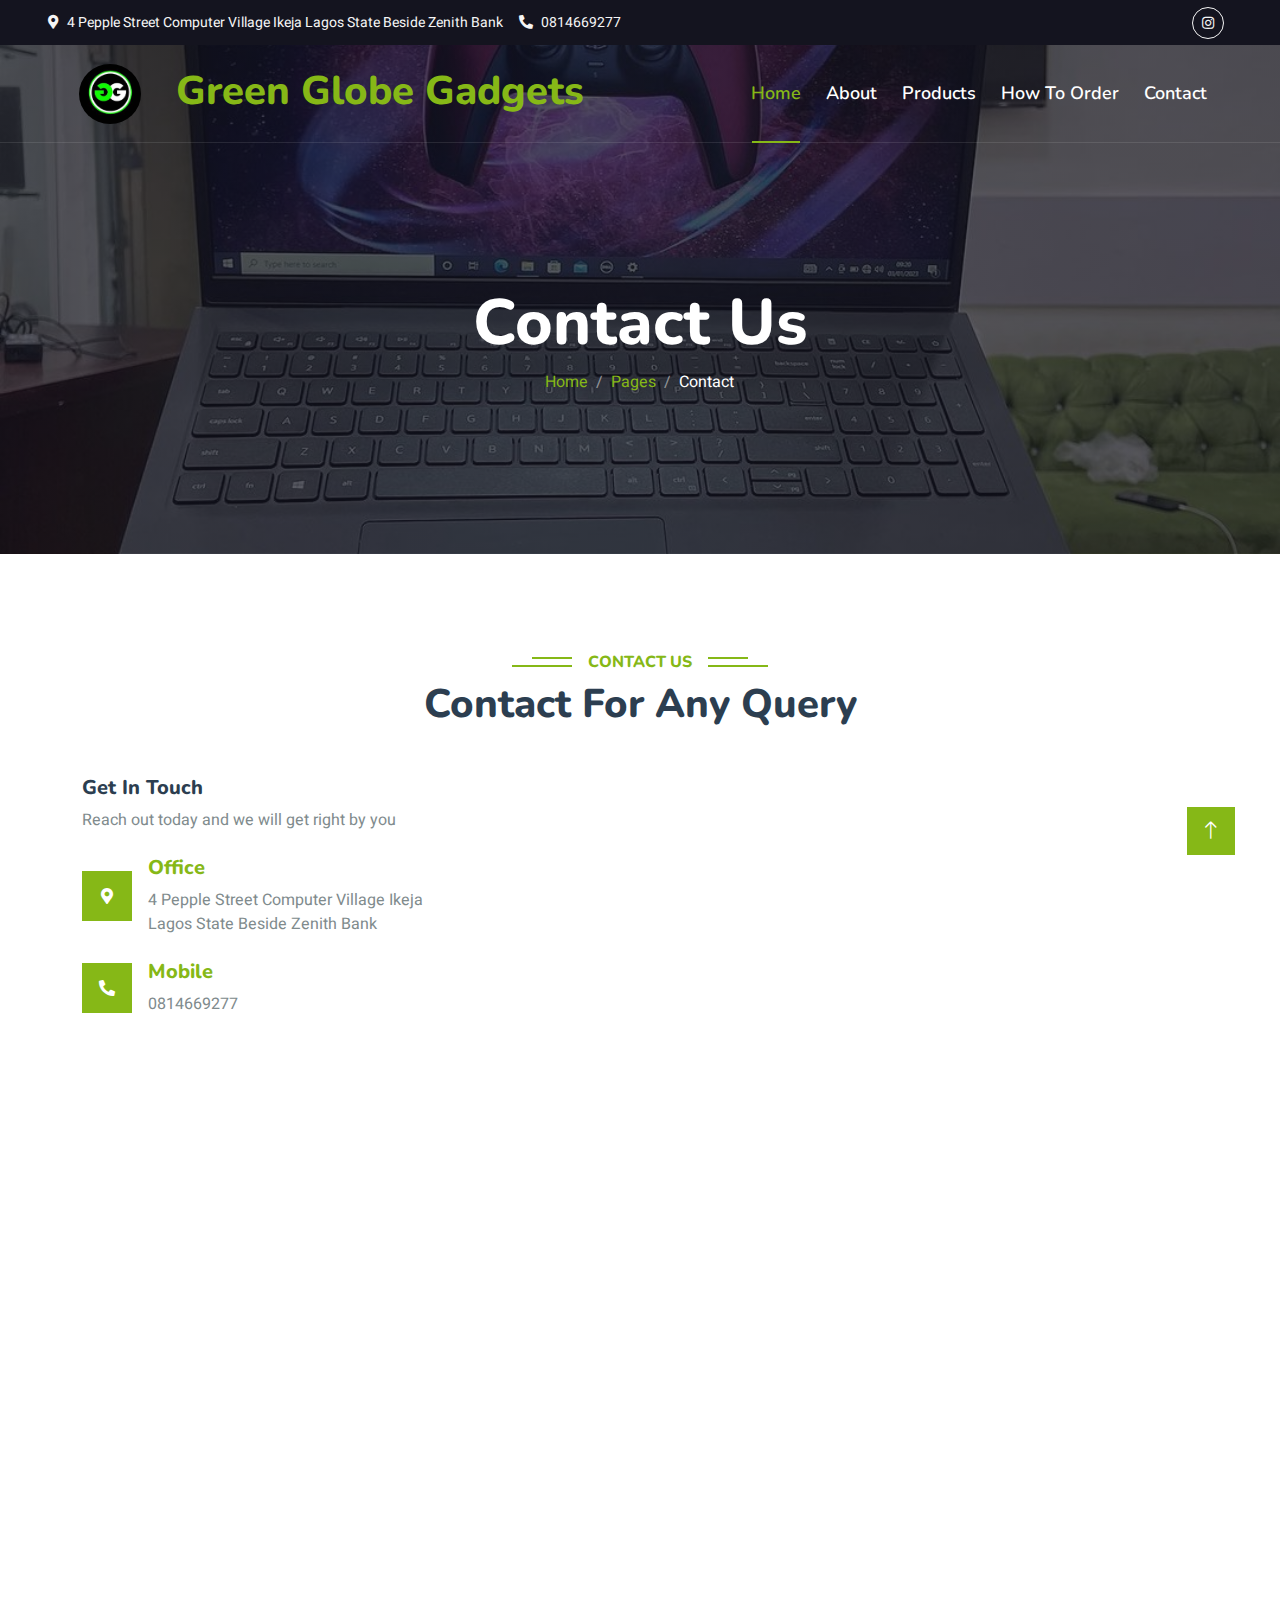
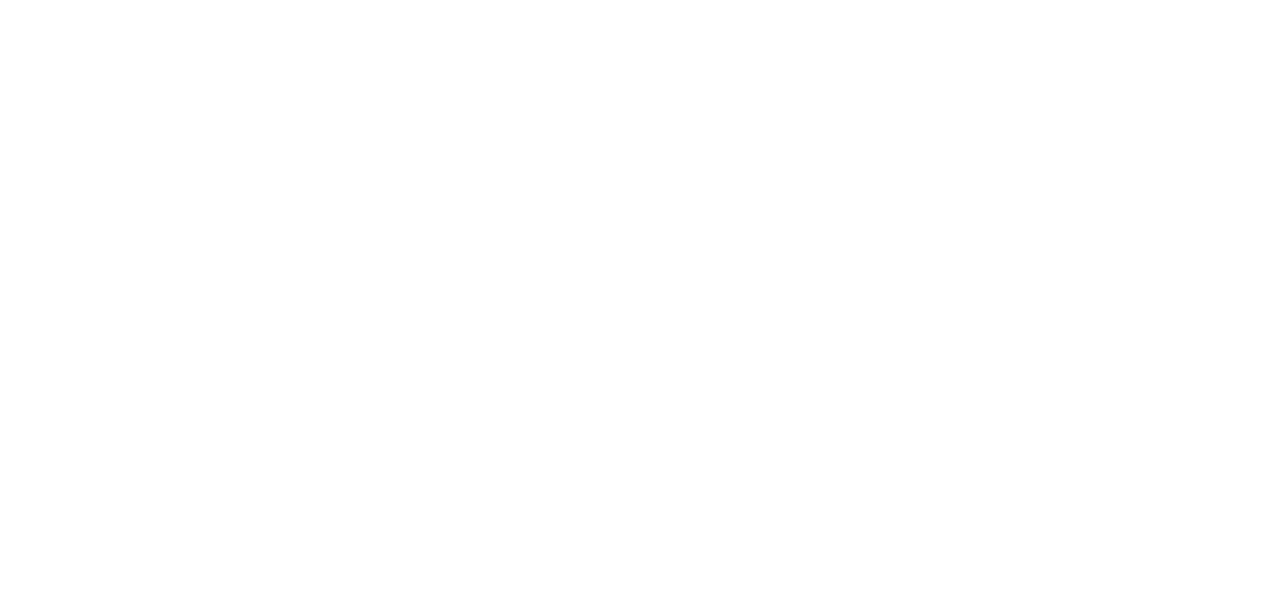
<file: contact.html>
<!DOCTYPE html>
<html lang="en">

<head>
    <meta charset="utf-8">
    <title>Green Globe Gadgets</title>
    <meta content="width=device-width, initial-scale=1.0" name="viewport">
    <meta content="UK USED LAPTOPS HP | PHONES| APPLE .
    Computer Store" name="Get Used UK Laptops In Nigeria ">
    <meta content="Laptop Store " name=" We offer a variety of services sales of American Used Laptop & after sales support ">

    <!-- Favicon -->
    <link href="logo.PNG" rel="icon">

    <!-- Google Web Fonts -->
    <link rel="preconnect" href="https://fonts.googleapis.com">
    <link rel="preconnect" href="https://fonts.gstatic.com" crossorigin>
    <link href="https://fonts.googleapis.com/css2?family=Heebo:wght@400;500;600&family=Nunito:wght@600;700;800&display=swap" rel="stylesheet">

    <!-- Icon Font Stylesheet -->
    <link href="https://cdnjs.cloudflare.com/ajax/libs/font-awesome/5.10.0/css/all.min.css" rel="stylesheet">
    <link href="https://cdn.jsdelivr.net/npm/bootstrap-icons@1.4.1/font/bootstrap-icons.css" rel="stylesheet">

    <!-- Libraries Stylesheet -->
    <link href="lib/animate/animate.min.css" rel="stylesheet">
    <link href="lib/owlcarousel/assets/owl.carousel.min.css" rel="stylesheet">
    <link href="lib/tempusdominus/css/tempusdominus-bootstrap-4.min.css" rel="stylesheet" />

    <!-- Customized Bootstrap Stylesheet -->
    <link href="css/bootstrap.min.css" rel="stylesheet">

    <!-- Template Stylesheet -->
    <link href="css/style.css" rel="stylesheet">
</head>

<body>
    <!-- Spinner Start -->
    <div id="spinner" class="show bg-white position-fixed translate-middle w-100 vh-100 top-50 start-50 d-flex align-items-center justify-content-center">
        <div class="spinner-border text-primary" style="width: 3rem; height: 3rem;" role="status">
            <span class="sr-only">Loading...</span>
        </div>
    </div>
    <!-- Spinner End -->


    <!-- Topbar Start -->
    <div class="container-fluid bg-dark px-5 d-none d-lg-block">
        <div class="row gx-0">
            <div class="col-lg-8 text-center text-lg-start mb-2 mb-lg-0">
                <div class="d-inline-flex align-items-center" style="height: 45px;">
                    <small class="me-3 text-light"><i class="fa fa-map-marker-alt me-2"></i>4 Pepple Street Computer Village Ikeja Lagos State Beside Zenith Bank </small>
                    <small class="me-3 text-light"><i class="fa fa-phone-alt me-2"></i>0814669277</small>

                </div>
            </div>
            <div class="col-lg-4 text-center text-lg-end">
                <div class="d-inline-flex align-items-center" style="height: 45px;">

                    <a class="btn btn-sm btn-outline-light btn-sm-square rounded-circle me-2" href="https://www.instagram.com/greenglobe_gadgets/"><i class="fab fa-instagram fw-normal"></i></a>
                   
                </div>
            </div>
        </div>
    </div>
    <!-- Topbar End -->



    <!-- Navbar & Hero Start -->
    <div class="container-fluid position-relative p-0">
        <nav class="navbar navbar-expand-lg navbar-light px-4 px-lg-5 py-3 py-lg-0">
            <a href="" class="navbar-brand p-0">
                <h1 class="text-primary m-1"><i class="fa fa-laptop-alt me-3"></i> <img style="border-radius: 50%; height: -20%;" src="logo.PNG" alt="Logo">&numsp;   Green Globe Gadgets<br> </h1>
                <!-- <img src="img/logo.png" alt="Logo"> -->
            </a>
            <br>    <button class="navbar-toggler" type="button" data-bs-toggle="collapse" data-bs-target="#navbarCollapse">
                <span class="fa fa-bars"></span>
            </button>
            <div class="collapse navbar-collapse" id="navbarCollapse">
                <div class="navbar-nav ms-auto py-0">
                    <a href="index.html" class="nav-item nav-link active">Home</a>
                    <a href="about.html" class="nav-item nav-link">About</a>
                    <a href="https://www.instagram.com/greenglobe_gadgets/ " class="nav-item nav-link">Products </a>
                    <a href="package.html" class="nav-item nav-link">How To Order</a>
                   
                   
                    <a href="contact.html" class="nav-item nav-link">Contact</a>
                </div>
                
            </div>
        </nav>

        <div class="container-fluid bg-primary py-5 mb-5 hero-header">
            <div class="container py-5">
                <div class="row justify-content-center py-5">
                    <div class="col-lg-10 pt-lg-5 mt-lg-5 text-center">
                        <h1 class="display-3 text-white animated slideInDown">Contact Us</h1>
                        <nav aria-label="breadcrumb">
                            <ol class="breadcrumb justify-content-center">
                                <li class="breadcrumb-item"><a href="#">Home</a></li>
                                <li class="breadcrumb-item"><a href="#">Pages</a></li>
                                <li class="breadcrumb-item text-white active" aria-current="page">Contact</li>
                            </ol>
                        </nav>
                    </div>
                </div>
            </div>
        </div>
    </div>
    <!-- Navbar & Hero End -->


    <!-- Contact Start -->
    <div class="container-xxl py-5">
        <div class="container">
            <div class="text-center wow fadeInUp" data-wow-delay="0.1s">
                <h6 class="section-title bg-white text-center text-primary px-3">Contact Us</h6>
                <h1 class="mb-5">Contact For Any Query</h1>
            </div>
            <div class="row g-4">
                <div class="col-lg-4 col-md-6 wow fadeInUp" data-wow-delay="0.1s">
                    <h5>Get In Touch</h5>
                    <p class="mb-4">Reach out today and we will get right by you </p>
                    <div class="d-flex align-items-center mb-4">
                        <div class="d-flex align-items-center justify-content-center flex-shrink-0 bg-primary" style="width: 50px; height: 50px;">
                            <i class="fa fa-map-marker-alt text-white"></i>
                        </div>
                        <div class="ms-3">
                            <h5 class="text-primary">Office</h5>
                            <p class="mb-0">4 Pepple Street Computer Village Ikeja Lagos State Beside Zenith Bank </p>
                        </div>
                    </div>
                    <div class="d-flex align-items-center mb-4">
                        <div class="d-flex align-items-center justify-content-center flex-shrink-0 bg-primary" style="width: 50px; height: 50px;">
                            <i class="fa fa-phone-alt text-white"></i>
                        </div>
                        <div class="ms-3">
                            <h5 class="text-primary">Mobile</h5>
                            <p class="mb-0">0814669277 </p>
                        </div>
                    </div>
                </div>
                    </div>
                </div>
                <div class="col-lg-4 col-md-6 wow fadeInUp" data-wow-delay="0.3s">
                    <iframe class="position-relative rounded w-100 h-100"
                        src="https://www.google.com/maps/embed?pb=!1m18!1m12!1m3!1d3001156.4288297426!2d-78.01371936852176!3d42.72876761954724!2m3!1f0!2f0!3f0!3m2!1i1024!2i768!4f13.1!3m3!1m2!1s0x4ccc4bf0f123a5a9%3A0xddcfc6c1de189567!2sNew%20York%2C%20USA!5e0!3m2!1sen!2sbd!4v1603794290143!5m2!1sen!2sbd"
                        frameborder="0" style="min-height: 300px; border:0;" allowfullscreen="" aria-hidden="false"
                        tabindex="0"></iframe>
                </div>
                <div class="col-lg-4 col-md-12 wow fadeInUp" data-wow-delay="0.5s">
                    <form>
                        <div class="row g-3">
                            <div class="col-md-6">
                                <div class="form-floating">
                                    <input type="text" class="form-control" id="name" placeholder="Your Name">
                                    <label for="name">Your Name</label>
                                </div>
                            </div>
                            <div class="col-md-6">
                                <div class="form-floating">
                                    <input type="email" class="form-control" id="email" placeholder="Your Email">
                                    <label for="email">Your Email</label>
                                </div>
                            </div>
                            <div class="col-12">
                                <div class="form-floating">
                                    <input type="text" class="form-control" id="subject" placeholder="Subject">
                                    <label for="subject">Subject</label>
                                </div>
                            </div>
                            <div class="col-12">
                                <div class="form-floating">
                                    <textarea class="form-control" placeholder="Leave a message here" id="message" style="height: 100px"></textarea>
                                    <label for="message">Message</label>
                                </div>
                            </div>
                            <div class="col-12">
                                <button class="btn btn-primary w-100 py-3" type="submit">Send Message</button>
                            </div>
                        </div>
                    </form>
                </div>
            </div>
        </div>
    </div>
    <!-- Contact End -->

   <!-- Footer Start -->
   <div class="container-fluid bg-dark text-light footer pt-5 mt-5 wow fadeIn" data-wow-delay="0.1s">
    <div class="container py-5">
        <div class="row g-5">
            <div class="col-lg-3 col-md-6">
                <h4 class="text-white mb-3"> </h4>
            
            </div>
            <div class="col-lg-3 col-md-6">
                <h4 class="text-white mb-3">Contact</h4>
                <small class="me-3 text-light"><i class="fa fa-map-marker-alt me-2"></i>4 Pepple Street Computer Village Ikeja Lagos State Beside Zenith Bank </small>
                <small class="me-3 text-light"><i class="fa fa-phone-alt me-2"></i>0814669277</small>
                <div class="d-flex pt-2">
                   
                </div>
            </div>
            <div class="col-lg-3 col-md-6">
                <h4 class="text-white mb-3"></h4>
                <div class="row g-2 pt-2">
                    <div class="col-4">
                        <img class="img-fluid bg-light p-1" src="o1.PNG" alt="">
                    </div>
                    <div class="col-4">
                        <img class="img-fluid bg-light p-1" src="V1.jpg" alt="">
                    </div>
                    <div class="col-4">
                        <img class="img-fluid bg-light p-1" src="V4.jpg">
                    </div>
                    <div class="col-4">
                        <img class="img-fluid bg-light p-1" src="p5.PNG" alt="">
                    </div>
                    <div class="col-4">
                        <img class="img-fluid bg-light p-1" src="p8.PNG" alt="">
                    </div>
                    <div class="col-4">
                        <img class="img-fluid bg-light p-1" src="c4.jpg" alt="">
                    </div>
                </div>
            </div>
            <div class="col-lg-3 col-md-6">
               
                
                <div class="position-relative mx-auto" style="max-width: 400px;">

                </div>
            </div>
        </div>
    </div>
    <div class="container">
        <div class="copyright">
            <div class="row">
                <div class="col-md-6 text-center text-md-start mb-3 mb-md-0">
                    &copy; <a class="border-bottom" href="index.html">Green Globe Gadgets 2023 

                   
            
                    </a>
                </div>
                <div class="col-md-6 text-center text-md-end">
                    <div class="footer-menu">
                  
                        <a href="about.html">Home  </a>
                        <a href="package.html">How To Order </a>
                        <a href="contact.html">Contact </a>
                    </div>
                </div>
            </div>
        </div>
    </div>
</div>
<!-- Footer End -->


<!-- Back to Top -->
<a href="#" class="btn btn-lg btn-primary btn-lg-square back-to-top"><i class="bi bi-arrow-up"></i></a>


<!-- JavaScript Libraries -->
<script src="https://code.jquery.com/jquery-3.4.1.min.js"></script>
<script src="https://cdn.jsdelivr.net/npm/bootstrap@5.0.0/dist/js/bootstrap.bundle.min.js"></script>
<script src="lib/wow/wow.min.js"></script>
<script src="lib/easing/easing.min.js"></script>
<script src="lib/waypoints/waypoints.min.js"></script>
<script src="lib/owlcarousel/owl.carousel.min.js"></script>
<script src="lib/tempusdominus/js/moment.min.js"></script>
<script src="lib/tempusdominus/js/moment-timezone.min.js"></script>
<script src="lib/tempusdominus/js/tempusdominus-bootstrap-4.min.js"></script>

<!-- Template Javascript -->
<script src="js/main.js"></script>
</body>

</html>
</file>
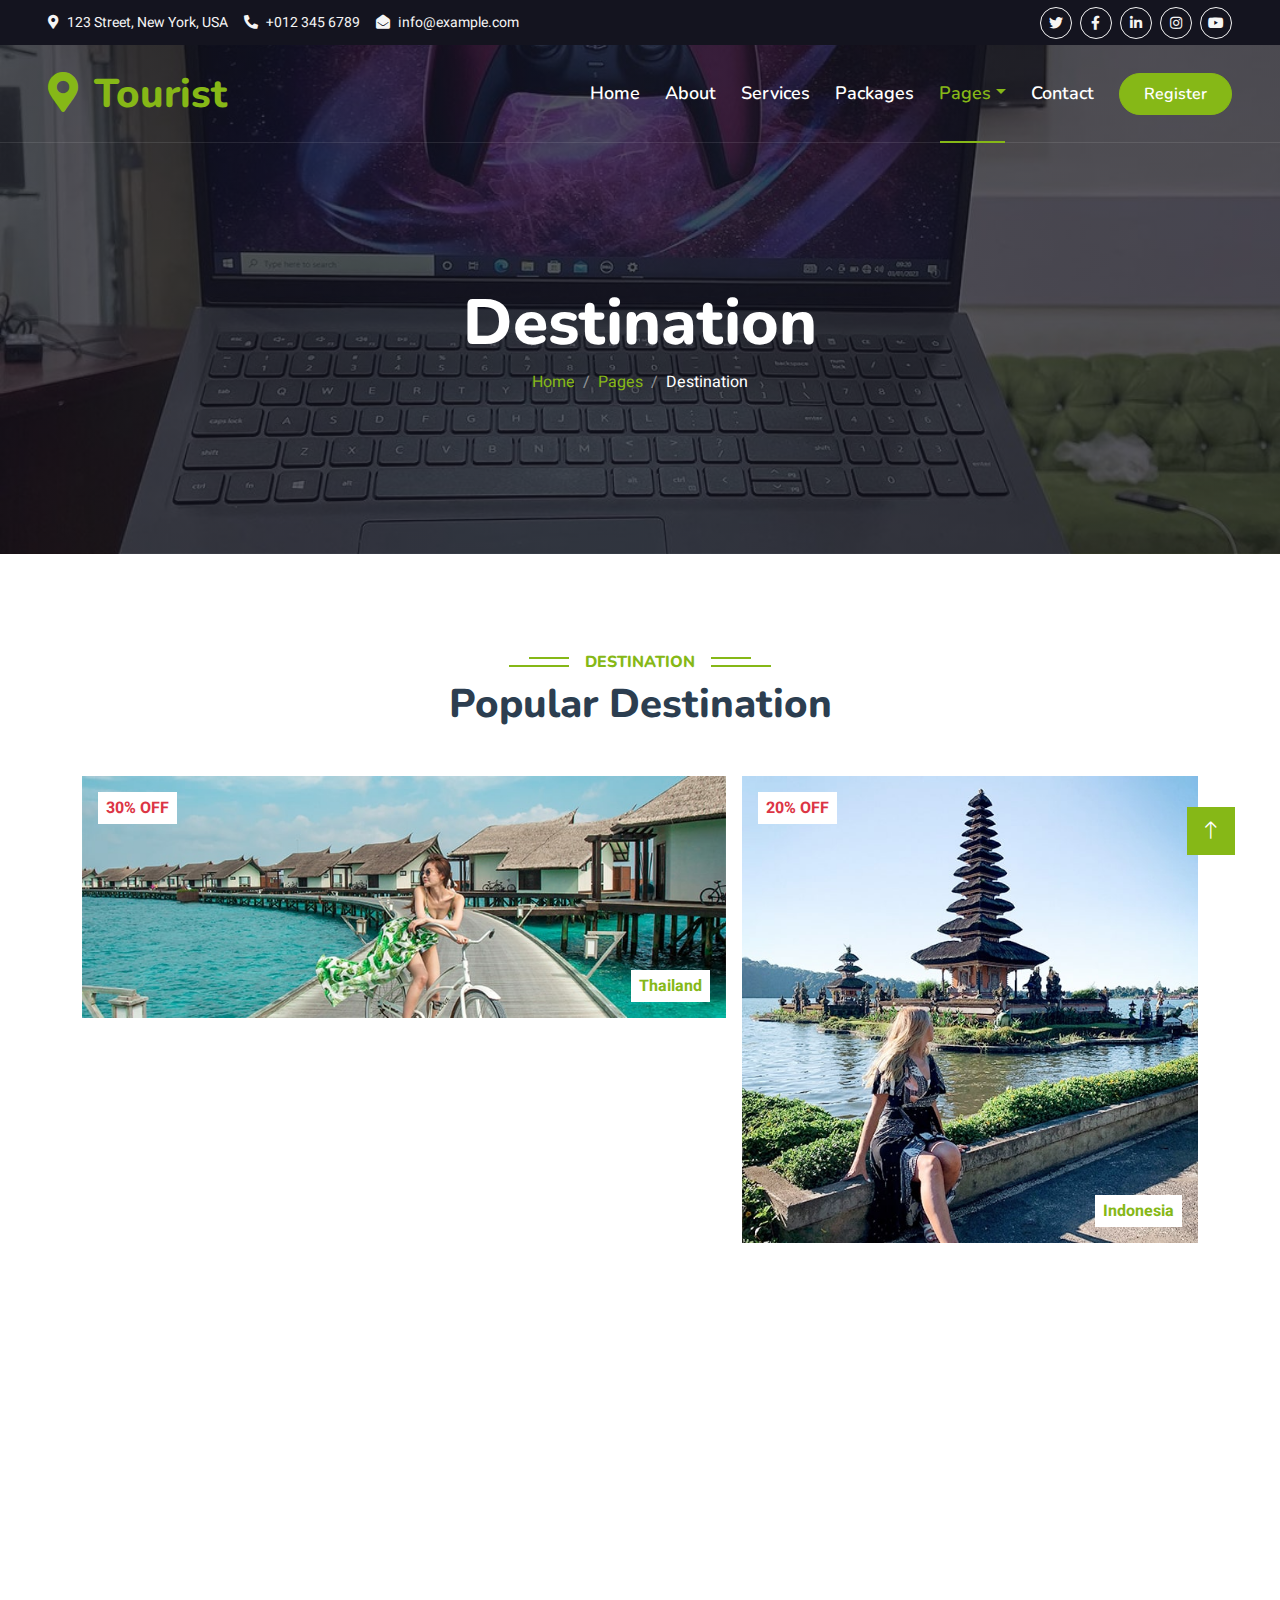
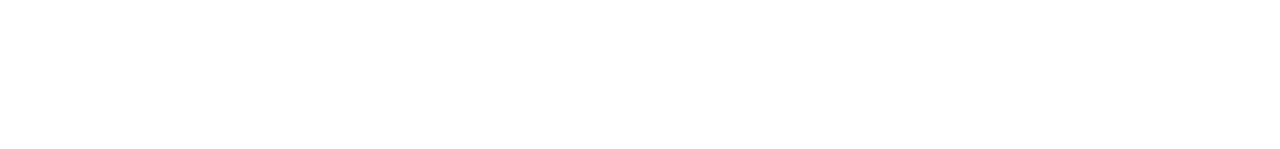
<file: destination.html>
<!DOCTYPE html>
<html lang="en">

<head>
    <meta charset="utf-8">
    <title>Tourist - Travel Agency HTML Template</title>
    <meta content="width=device-width, initial-scale=1.0" name="viewport">
    <meta content="" name="keywords">
    <meta content="" name="description">

    <!-- Favicon -->
    <link href="img/favicon.ico" rel="icon">

    <!-- Google Web Fonts -->
    <link rel="preconnect" href="https://fonts.googleapis.com">
    <link rel="preconnect" href="https://fonts.gstatic.com" crossorigin>
    <link href="https://fonts.googleapis.com/css2?family=Heebo:wght@400;500;600&family=Nunito:wght@600;700;800&display=swap" rel="stylesheet">

    <!-- Icon Font Stylesheet -->
    <link href="https://cdnjs.cloudflare.com/ajax/libs/font-awesome/5.10.0/css/all.min.css" rel="stylesheet">
    <link href="https://cdn.jsdelivr.net/npm/bootstrap-icons@1.4.1/font/bootstrap-icons.css" rel="stylesheet">

    <!-- Libraries Stylesheet -->
    <link href="lib/animate/animate.min.css" rel="stylesheet">
    <link href="lib/owlcarousel/assets/owl.carousel.min.css" rel="stylesheet">
    <link href="lib/tempusdominus/css/tempusdominus-bootstrap-4.min.css" rel="stylesheet" />

    <!-- Customized Bootstrap Stylesheet -->
    <link href="css/bootstrap.min.css" rel="stylesheet">

    <!-- Template Stylesheet -->
    <link href="css/style.css" rel="stylesheet">
</head>

<body>
    <!-- Spinner Start -->
    <div id="spinner" class="show bg-white position-fixed translate-middle w-100 vh-100 top-50 start-50 d-flex align-items-center justify-content-center">
        <div class="spinner-border text-primary" style="width: 3rem; height: 3rem;" role="status">
            <span class="sr-only">Loading...</span>
        </div>
    </div>
    <!-- Spinner End -->


    <!-- Topbar Start -->
    <div class="container-fluid bg-dark px-5 d-none d-lg-block">
        <div class="row gx-0">
            <div class="col-lg-8 text-center text-lg-start mb-2 mb-lg-0">
                <div class="d-inline-flex align-items-center" style="height: 45px;">
                    <small class="me-3 text-light"><i class="fa fa-map-marker-alt me-2"></i>123 Street, New York, USA</small>
                    <small class="me-3 text-light"><i class="fa fa-phone-alt me-2"></i>+012 345 6789</small>
                    <small class="text-light"><i class="fa fa-envelope-open me-2"></i>info@example.com</small>
                </div>
            </div>
            <div class="col-lg-4 text-center text-lg-end">
                <div class="d-inline-flex align-items-center" style="height: 45px;">
                    <a class="btn btn-sm btn-outline-light btn-sm-square rounded-circle me-2" href=""><i class="fab fa-twitter fw-normal"></i></a>
                    <a class="btn btn-sm btn-outline-light btn-sm-square rounded-circle me-2" href=""><i class="fab fa-facebook-f fw-normal"></i></a>
                    <a class="btn btn-sm btn-outline-light btn-sm-square rounded-circle me-2" href=""><i class="fab fa-linkedin-in fw-normal"></i></a>
                    <a class="btn btn-sm btn-outline-light btn-sm-square rounded-circle me-2" href=""><i class="fab fa-instagram fw-normal"></i></a>
                    <a class="btn btn-sm btn-outline-light btn-sm-square rounded-circle" href=""><i class="fab fa-youtube fw-normal"></i></a>
                </div>
            </div>
        </div>
    </div>
    <!-- Topbar End -->


    <!-- Navbar & Hero Start -->
    <div class="container-fluid position-relative p-0">
        <nav class="navbar navbar-expand-lg navbar-light px-4 px-lg-5 py-3 py-lg-0">
            <a href="" class="navbar-brand p-0">
                <h1 class="text-primary m-0"><i class="fa fa-map-marker-alt me-3"></i>Tourist</h1>
                <!-- <img src="img/logo.png" alt="Logo"> -->
            </a>
            <button class="navbar-toggler" type="button" data-bs-toggle="collapse" data-bs-target="#navbarCollapse">
                <span class="fa fa-bars"></span>
            </button>
            <div class="collapse navbar-collapse" id="navbarCollapse">
                <div class="navbar-nav ms-auto py-0">
                    <a href="index.html" class="nav-item nav-link">Home</a>
                    <a href="about.html" class="nav-item nav-link">About</a>
                    <a href="service.html" class="nav-item nav-link">Services</a>
                    <a href="package.html" class="nav-item nav-link">Packages</a>
                    <div class="nav-item dropdown">
                        <a href="#" class="nav-link dropdown-toggle active" data-bs-toggle="dropdown">Pages</a>
                        <div class="dropdown-menu m-0">
                            <a href="destination.html" class="dropdown-item active">Destination</a>
                            <a href="booking.html" class="dropdown-item">Booking</a>
                            <a href="team.html" class="dropdown-item">Travel Guides</a>
                            <a href="testimonial.html" class="dropdown-item">Testimonial</a>
                            <a href="404.html" class="dropdown-item">404 Page</a>
                        </div>
                    </div>
                    <a href="contact.html" class="nav-item nav-link">Contact</a>
                </div>
                <a href="" class="btn btn-primary rounded-pill py-2 px-4">Register</a>
            </div>
        </nav>

        <div class="container-fluid bg-primary py-5 mb-5 hero-header">
            <div class="container py-5">
                <div class="row justify-content-center py-5">
                    <div class="col-lg-10 pt-lg-5 mt-lg-5 text-center">
                        <h1 class="display-3 text-white animated slideInDown">Destination</h1>
                        <nav aria-label="breadcrumb">
                            <ol class="breadcrumb justify-content-center">
                                <li class="breadcrumb-item"><a href="#">Home</a></li>
                                <li class="breadcrumb-item"><a href="#">Pages</a></li>
                                <li class="breadcrumb-item text-white active" aria-current="page">Destination</li>
                            </ol>
                        </nav>
                    </div>
                </div>
            </div>
        </div>
    </div>
    <!-- Navbar & Hero End -->


    <!-- Destination Start -->
    <div class="container-xxl py-5 destination">
        <div class="container">
            <div class="text-center wow fadeInUp" data-wow-delay="0.1s">
                <h6 class="section-title bg-white text-center text-primary px-3">Destination</h6>
                <h1 class="mb-5">Popular Destination</h1>
            </div>
            <div class="row g-3">
                <div class="col-lg-7 col-md-6">
                    <div class="row g-3">
                        <div class="col-lg-12 col-md-12 wow zoomIn" data-wow-delay="0.1s">
                            <a class="position-relative d-block overflow-hidden" href="">
                                <img class="img-fluid" src="img/destination-1.jpg" alt="">
                                <div class="bg-white text-danger fw-bold position-absolute top-0 start-0 m-3 py-1 px-2">30% OFF</div>
                                <div class="bg-white text-primary fw-bold position-absolute bottom-0 end-0 m-3 py-1 px-2">Thailand</div>
                            </a>
                        </div>
                        <div class="col-lg-6 col-md-12 wow zoomIn" data-wow-delay="0.3s">
                            <a class="position-relative d-block overflow-hidden" href="">
                                <img class="img-fluid" src="img/destination-2.jpg" alt="">
                                <div class="bg-white text-danger fw-bold position-absolute top-0 start-0 m-3 py-1 px-2">25% OFF</div>
                                <div class="bg-white text-primary fw-bold position-absolute bottom-0 end-0 m-3 py-1 px-2">Malaysia</div>
                            </a>
                        </div>
                        <div class="col-lg-6 col-md-12 wow zoomIn" data-wow-delay="0.5s">
                            <a class="position-relative d-block overflow-hidden" href="">
                                <img class="img-fluid" src="img/destination-3.jpg" alt="">
                                <div class="bg-white text-danger fw-bold position-absolute top-0 start-0 m-3 py-1 px-2">35% OFF</div>
                                <div class="bg-white text-primary fw-bold position-absolute bottom-0 end-0 m-3 py-1 px-2">Australia</div>
                            </a>
                        </div>
                    </div>
                </div>
                <div class="col-lg-5 col-md-6 wow zoomIn" data-wow-delay="0.7s" style="min-height: 350px;">
                    <a class="position-relative d-block h-100 overflow-hidden" href="">
                        <img class="img-fluid position-absolute w-100 h-100" src="img/destination-4.jpg" alt="" style="object-fit: cover;">
                        <div class="bg-white text-danger fw-bold position-absolute top-0 start-0 m-3 py-1 px-2">20% OFF</div>
                        <div class="bg-white text-primary fw-bold position-absolute bottom-0 end-0 m-3 py-1 px-2">Indonesia</div>
                    </a>
                </div>
            </div>
        </div>
    </div>
    <!-- Destination Start -->
        

    <!-- Footer Start -->
    <div class="container-fluid bg-dark text-light footer pt-5 mt-5 wow fadeIn" data-wow-delay="0.1s">
        <div class="container py-5">
            <div class="row g-5">
                <div class="col-lg-3 col-md-6">
                    <h4 class="text-white mb-3">Company</h4>
                    <a class="btn btn-link" href="">About Us</a>
                    <a class="btn btn-link" href="">Contact Us</a>
                    <a class="btn btn-link" href="">Privacy Policy</a>
                    <a class="btn btn-link" href="">Terms & Condition</a>
                    <a class="btn btn-link" href="">FAQs & Help</a>
                </div>
                <div class="col-lg-3 col-md-6">
                    <h4 class="text-white mb-3">Contact</h4>
                    <p class="mb-2"><i class="fa fa-map-marker-alt me-3"></i>123 Street, New York, USA</p>
                    <p class="mb-2"><i class="fa fa-phone-alt me-3"></i>+012 345 67890</p>
                    <p class="mb-2"><i class="fa fa-envelope me-3"></i>info@example.com</p>
                    <div class="d-flex pt-2">
                        <a class="btn btn-outline-light btn-social" href=""><i class="fab fa-twitter"></i></a>
                        <a class="btn btn-outline-light btn-social" href=""><i class="fab fa-facebook-f"></i></a>
                        <a class="btn btn-outline-light btn-social" href=""><i class="fab fa-youtube"></i></a>
                        <a class="btn btn-outline-light btn-social" href=""><i class="fab fa-linkedin-in"></i></a>
                    </div>
                </div>
                <div class="col-lg-3 col-md-6">
                    <h4 class="text-white mb-3">Gallery</h4>
                    <div class="row g-2 pt-2">
                        <div class="col-4">
                            <img class="img-fluid bg-light p-1" src="img/package-1.jpg" alt="">
                        </div>
                        <div class="col-4">
                            <img class="img-fluid bg-light p-1" src="img/package-2.jpg" alt="">
                        </div>
                        <div class="col-4">
                            <img class="img-fluid bg-light p-1" src="img/package-3.jpg" alt="">
                        </div>
                        <div class="col-4">
                            <img class="img-fluid bg-light p-1" src="img/package-2.jpg" alt="">
                        </div>
                        <div class="col-4">
                            <img class="img-fluid bg-light p-1" src="img/package-3.jpg" alt="">
                        </div>
                        <div class="col-4">
                            <img class="img-fluid bg-light p-1" src="img/package-1.jpg" alt="">
                        </div>
                    </div>
                </div>
                <div class="col-lg-3 col-md-6">
                    <h4 class="text-white mb-3">Newsletter</h4>
                    <p>Dolor amet sit justo amet elitr clita ipsum elitr est.</p>
                    <div class="position-relative mx-auto" style="max-width: 400px;">
                        <input class="form-control border-primary w-100 py-3 ps-4 pe-5" type="text" placeholder="Your email">
                        <button type="button" class="btn btn-primary py-2 position-absolute top-0 end-0 mt-2 me-2">SignUp</button>
                    </div>
                </div>
            </div>
        </div>
        <div class="container">
            <div class="copyright">
                <div class="row">
                    <div class="col-md-6 text-center text-md-start mb-3 mb-md-0">
                        &copy; <a class="border-bottom" href="#">Your Site Name</a>, All Right Reserved.

                        <!--/*** This template is free as long as you keep the footer author’s credit link/attribution link/backlink. If you'd like to use the template without the footer author’s credit link/attribution link/backlink, you can purchase the Credit Removal License from "https://htmlcodex.com/credit-removal". Thank you for your support. ***/-->
                        Designed By <a class="border-bottom" href="https://htmlcodex.com">HTML Codex</a>
                    </div>
                    <div class="col-md-6 text-center text-md-end">
                        <div class="footer-menu">
                            <a href="">Home</a>
                            <a href="">Cookies</a>
                            <a href="">Help</a>
                            <a href="">FQAs</a>
                        </div>
                    </div>
                </div>
            </div>
        </div>
    </div>
    <!-- Footer End -->


    <!-- Back to Top -->
    <a href="#" class="btn btn-lg btn-primary btn-lg-square back-to-top"><i class="bi bi-arrow-up"></i></a>


    <!-- JavaScript Libraries -->
    <script src="https://code.jquery.com/jquery-3.4.1.min.js"></script>
    <script src="https://cdn.jsdelivr.net/npm/bootstrap@5.0.0/dist/js/bootstrap.bundle.min.js"></script>
    <script src="lib/wow/wow.min.js"></script>
    <script src="lib/easing/easing.min.js"></script>
    <script src="lib/waypoints/waypoints.min.js"></script>
    <script src="lib/owlcarousel/owl.carousel.min.js"></script>
    <script src="lib/tempusdominus/js/moment.min.js"></script>
    <script src="lib/tempusdominus/js/moment-timezone.min.js"></script>
    <script src="lib/tempusdominus/js/tempusdominus-bootstrap-4.min.js"></script>

    <!-- Template Javascript -->
    <script src="js/main.js"></script>
</body>

</html>
</file>
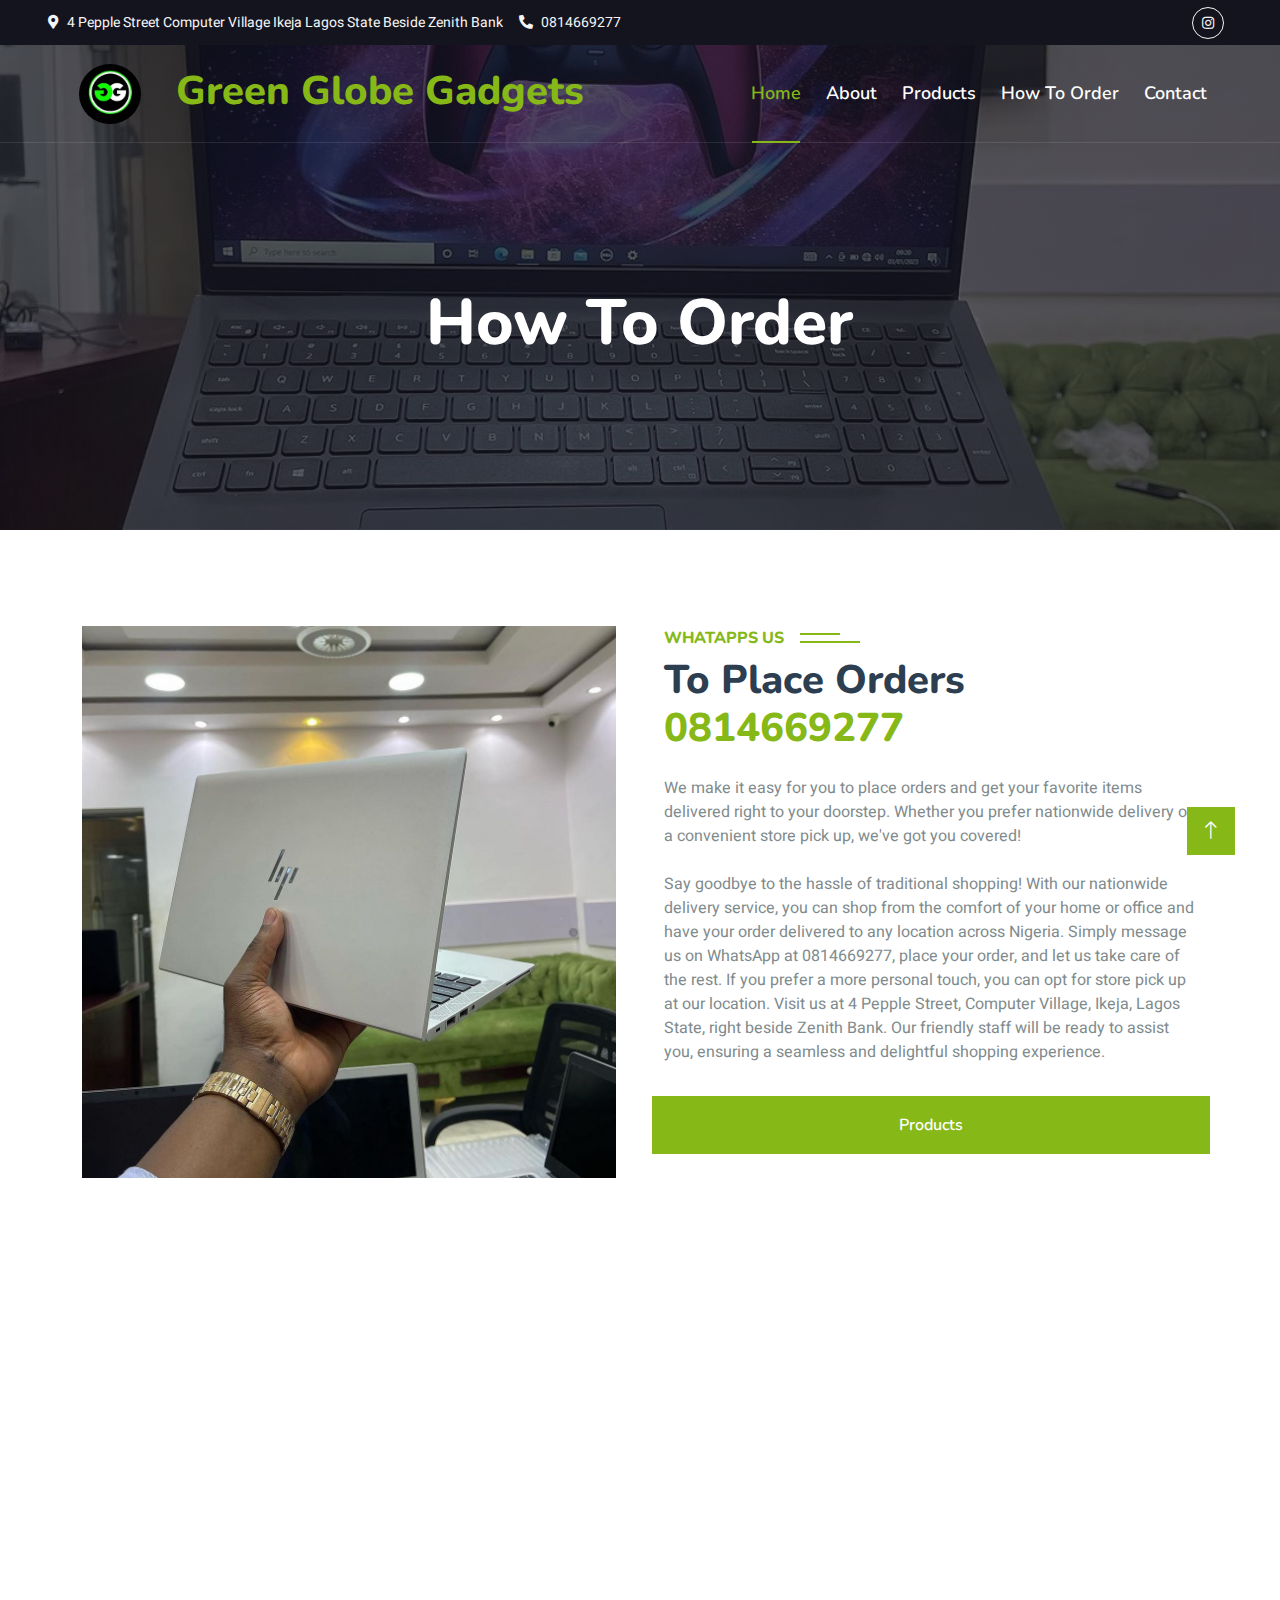
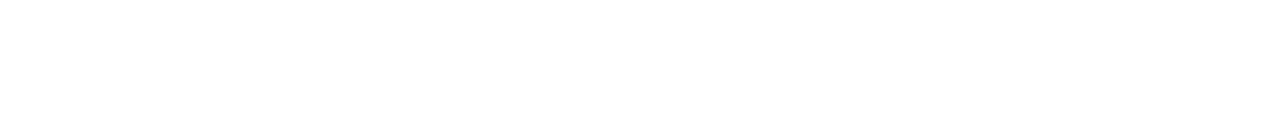
<file: package.html>
<!DOCTYPE html>
<html lang="en">

<head>
    <meta charset="utf-8">
    <title>Green Globe Gadgets</title>
    <meta content="width=device-width, initial-scale=1.0" name="viewport">
    <meta content="UK USED LAPTOPS HP | PHONES| APPLE .
    Computer Store" name="Get Used UK Laptops In Nigeria ">
    <meta content="Laptop Store " name=" We offer a variety of services sales of American Used Laptop & after sales support ">

    <!-- Favicon -->
    <link href="logo.PNG" rel="icon">

    <!-- Google Web Fonts -->
    <link rel="preconnect" href="https://fonts.googleapis.com">
    <link rel="preconnect" href="https://fonts.gstatic.com" crossorigin>
    <link href="https://fonts.googleapis.com/css2?family=Heebo:wght@400;500;600&family=Nunito:wght@600;700;800&display=swap" rel="stylesheet">

    <!-- Icon Font Stylesheet -->
    <link href="https://cdnjs.cloudflare.com/ajax/libs/font-awesome/5.10.0/css/all.min.css" rel="stylesheet">
    <link href="https://cdn.jsdelivr.net/npm/bootstrap-icons@1.4.1/font/bootstrap-icons.css" rel="stylesheet">

    <!-- Libraries Stylesheet -->
    <link href="lib/animate/animate.min.css" rel="stylesheet">
    <link href="lib/owlcarousel/assets/owl.carousel.min.css" rel="stylesheet">
    <link href="lib/tempusdominus/css/tempusdominus-bootstrap-4.min.css" rel="stylesheet" />

    <!-- Customized Bootstrap Stylesheet -->
    <link href="css/bootstrap.min.css" rel="stylesheet">

    <!-- Template Stylesheet -->
    <link href="css/style.css" rel="stylesheet">
</head>

<body>
    <!-- Spinner Start -->
    <div id="spinner" class="show bg-white position-fixed translate-middle w-100 vh-100 top-50 start-50 d-flex align-items-center justify-content-center">
        <div class="spinner-border text-primary" style="width: 3rem; height: 3rem;" role="status">
            <span class="sr-only">Loading...</span>
        </div>
    </div>
    <!-- Spinner End -->


    <!-- Topbar Start -->
    <div class="container-fluid bg-dark px-5 d-none d-lg-block">
        <div class="row gx-0">
            <div class="col-lg-8 text-center text-lg-start mb-2 mb-lg-0">
                <div class="d-inline-flex align-items-center" style="height: 45px;">
                    <small class="me-3 text-light"><i class="fa fa-map-marker-alt me-2"></i>4 Pepple Street Computer Village Ikeja Lagos State Beside Zenith Bank </small>
                    <small class="me-3 text-light"><i class="fa fa-phone-alt me-2"></i>0814669277</small>

                </div>
            </div>
            <div class="col-lg-4 text-center text-lg-end">
                <div class="d-inline-flex align-items-center" style="height: 45px;">

                    <a class="btn btn-sm btn-outline-light btn-sm-square rounded-circle me-2" href="https://www.instagram.com/greenglobe_gadgets/"><i class="fab fa-instagram fw-normal"></i></a>
                   
                </div>
            </div>
        </div>
    </div>
    <!-- Topbar End -->



    <!-- Navbar & Hero Start -->
    <div class="container-fluid position-relative p-0">
        <nav class="navbar navbar-expand-lg navbar-light px-4 px-lg-5 py-3 py-lg-0">
            <a href="" class="navbar-brand p-0">
                <h1 class="text-primary m-1"><i class="fa fa-laptop-alt me-3"></i> <img style="border-radius: 50%; height: -20%;" src="logo.PNG" alt="Logo">&numsp;   Green Globe Gadgets<br> </h1>
                <!-- <img src="img/logo.png" alt="Logo"> -->
            </a>
            <br>    <button class="navbar-toggler" type="button" data-bs-toggle="collapse" data-bs-target="#navbarCollapse">
                <span class="fa fa-bars"></span>
            </button>
            <div class="collapse navbar-collapse" id="navbarCollapse">
                <div class="navbar-nav ms-auto py-0">
                    <a href="index.html" class="nav-item nav-link active">Home</a>
                    <a href="about.html" class="nav-item nav-link">About</a>
                    <a href="https://www.instagram.com/greenglobe_gadgets/ " class="nav-item nav-link">Products </a>
                    <a href="package.html" class="nav-item nav-link">How To Order</a>
                   
                   
                    <a href="contact.html" class="nav-item nav-link">Contact</a>
                </div>
                
            </div>
        </nav>

        <div class="container-fluid bg-primary py-5 mb-5 hero-header">
            <div class="container py-5">
                <div class="row justify-content-center py-5">
                    <div class="col-lg-10 pt-lg-5 mt-lg-5 text-center">
                        <h1 class="display-3 text-white animated slideInDown">How To Order</h1>
                        <nav aria-label="breadcrumb">
                            <ol class="breadcrumb justify-content-center">
                               

                            </ol>
                        </nav>
                    </div>
                </div>
            </div>
        </div>
    </div>
    <!-- Navbar & Hero End -->


    <!-- About Start -->
    <div class="container-xxl py-5">
        <div class="container">
            <div class="row g-5">
                <div class="col-lg-6 wow fadeInUp" data-wow-delay="0.1s" style="min-height: 400px;">
                    <div class="position-relative h-100">
                        <img class="img-fluid position-absolute w-100 h-100" src="c4.jpg" alt="" style="object-fit: cover;">
                    </div>
                </div>
                <div class="col-lg-6 wow fadeInUp" data-wow-delay="0.3s">
                    <h6 class="section-title bg-white text-start text-primary pe-3">Whatapps Us </h6>
                    <h1 class="mb-4">To Place Orders  <span class="text-primary"> 0814669277</span></h1>
                    <p class="mb-4"> We make it easy for you to place orders and get your favorite items delivered right to your doorstep. Whether you prefer nationwide delivery or a convenient store pick up, we've got you covered!

                    </p>
                    <p class="mb-4">  Say goodbye to the hassle of traditional shopping! With our nationwide delivery service, you can shop from the comfort of your home or office and have your order delivered to any location across Nigeria. Simply message us on WhatsApp at 0814669277, place your order, and let us take care of the rest.
                        If you prefer a more personal touch, you can opt for store pick up at our location. Visit us at 4 Pepple Street, Computer Village, Ikeja, Lagos State, right beside Zenith Bank. Our friendly staff will be ready to assist you, ensuring a seamless and delightful shopping experience.
                    </p>
                    <div class="row gy-2 gx-4 mb-4">
                        <div class="col-sm-6">
                            
                    </div>
                    <a class="btn btn-primary py-3 px-5 mt-2" href="https://www.instagram.com/greenglobe_gadgets/ ">Products</a>
                </div>
            </div>
        </div>
    </div>
    <!-- About End -->


   


    

  
        

    <!-- Footer Start -->
    <div class="container-fluid bg-dark text-light footer pt-5 mt-5 wow fadeIn" data-wow-delay="0.1s">
        <div class="container py-5">
            <div class="row g-5">
                <div class="col-lg-3 col-md-6">
                    <h4 class="text-white mb-3"> </h4>
                
                </div>
                <div class="col-lg-3 col-md-6">
                    <h4 class="text-white mb-3">Contact</h4>
                    <small class="me-3 text-light"><i class="fa fa-map-marker-alt me-2"></i>4 Pepple Street Computer Village Ikeja Lagos State Beside Zenith Bank </small>
                    <small class="me-3 text-light"><i class="fa fa-phone-alt me-2"></i>0814669277</small>
                    <div class="d-flex pt-2">
                       
                    </div>
                </div>
                <div class="col-lg-3 col-md-6">
                    <h4 class="text-white mb-3"></h4>
                    <div class="row g-2 pt-2">
                        <div class="col-4">
                            <img class="img-fluid bg-light p-1" src="o1.PNG" alt="">
                        </div>
                        <div class="col-4">
                            <img class="img-fluid bg-light p-1" src="V1.jpg" alt="">
                        </div>
                        <div class="col-4">
                            <img class="img-fluid bg-light p-1" src="V4.jpg">
                        </div>
                        <div class="col-4">
                            <img class="img-fluid bg-light p-1" src="p5.PNG" alt="">
                        </div>
                        <div class="col-4">
                            <img class="img-fluid bg-light p-1" src="p8.PNG" alt="">
                        </div>
                        <div class="col-4">
                            <img class="img-fluid bg-light p-1" src="c4.jpg" alt="">
                        </div>
                    </div>
                </div>
                <div class="col-lg-3 col-md-6">
                   
                    
                    <div class="position-relative mx-auto" style="max-width: 400px;">

                    </div>
                </div>
            </div>
        </div>
        <div class="container">
            <div class="copyright">
                <div class="row">
                    <div class="col-md-6 text-center text-md-start mb-3 mb-md-0">
                        &copy; <a class="border-bottom" href="index.html">Green Globe Gadgets 2023 

                       
                
                        </a>
                    </div>
                    <div class="col-md-6 text-center text-md-end">
                        <div class="footer-menu">
                      
                            <a href="about.html">Home  </a>
                            <a href="package.html">How To Order </a>
                            <a href="contact.html">Contact </a>
                        </div>
                    </div>
                </div>
            </div>
        </div>
    </div>
    <!-- Footer End -->


    <!-- Back to Top -->
    <a href="#" class="btn btn-lg btn-primary btn-lg-square back-to-top"><i class="bi bi-arrow-up"></i></a>


    <!-- JavaScript Libraries -->
    <script src="https://code.jquery.com/jquery-3.4.1.min.js"></script>
    <script src="https://cdn.jsdelivr.net/npm/bootstrap@5.0.0/dist/js/bootstrap.bundle.min.js"></script>
    <script src="lib/wow/wow.min.js"></script>
    <script src="lib/easing/easing.min.js"></script>
    <script src="lib/waypoints/waypoints.min.js"></script>
    <script src="lib/owlcarousel/owl.carousel.min.js"></script>
    <script src="lib/tempusdominus/js/moment.min.js"></script>
    <script src="lib/tempusdominus/js/moment-timezone.min.js"></script>
    <script src="lib/tempusdominus/js/tempusdominus-bootstrap-4.min.js"></script>

    <!-- Template Javascript -->
    <script src="js/main.js"></script>
</body>

</html>
</file>
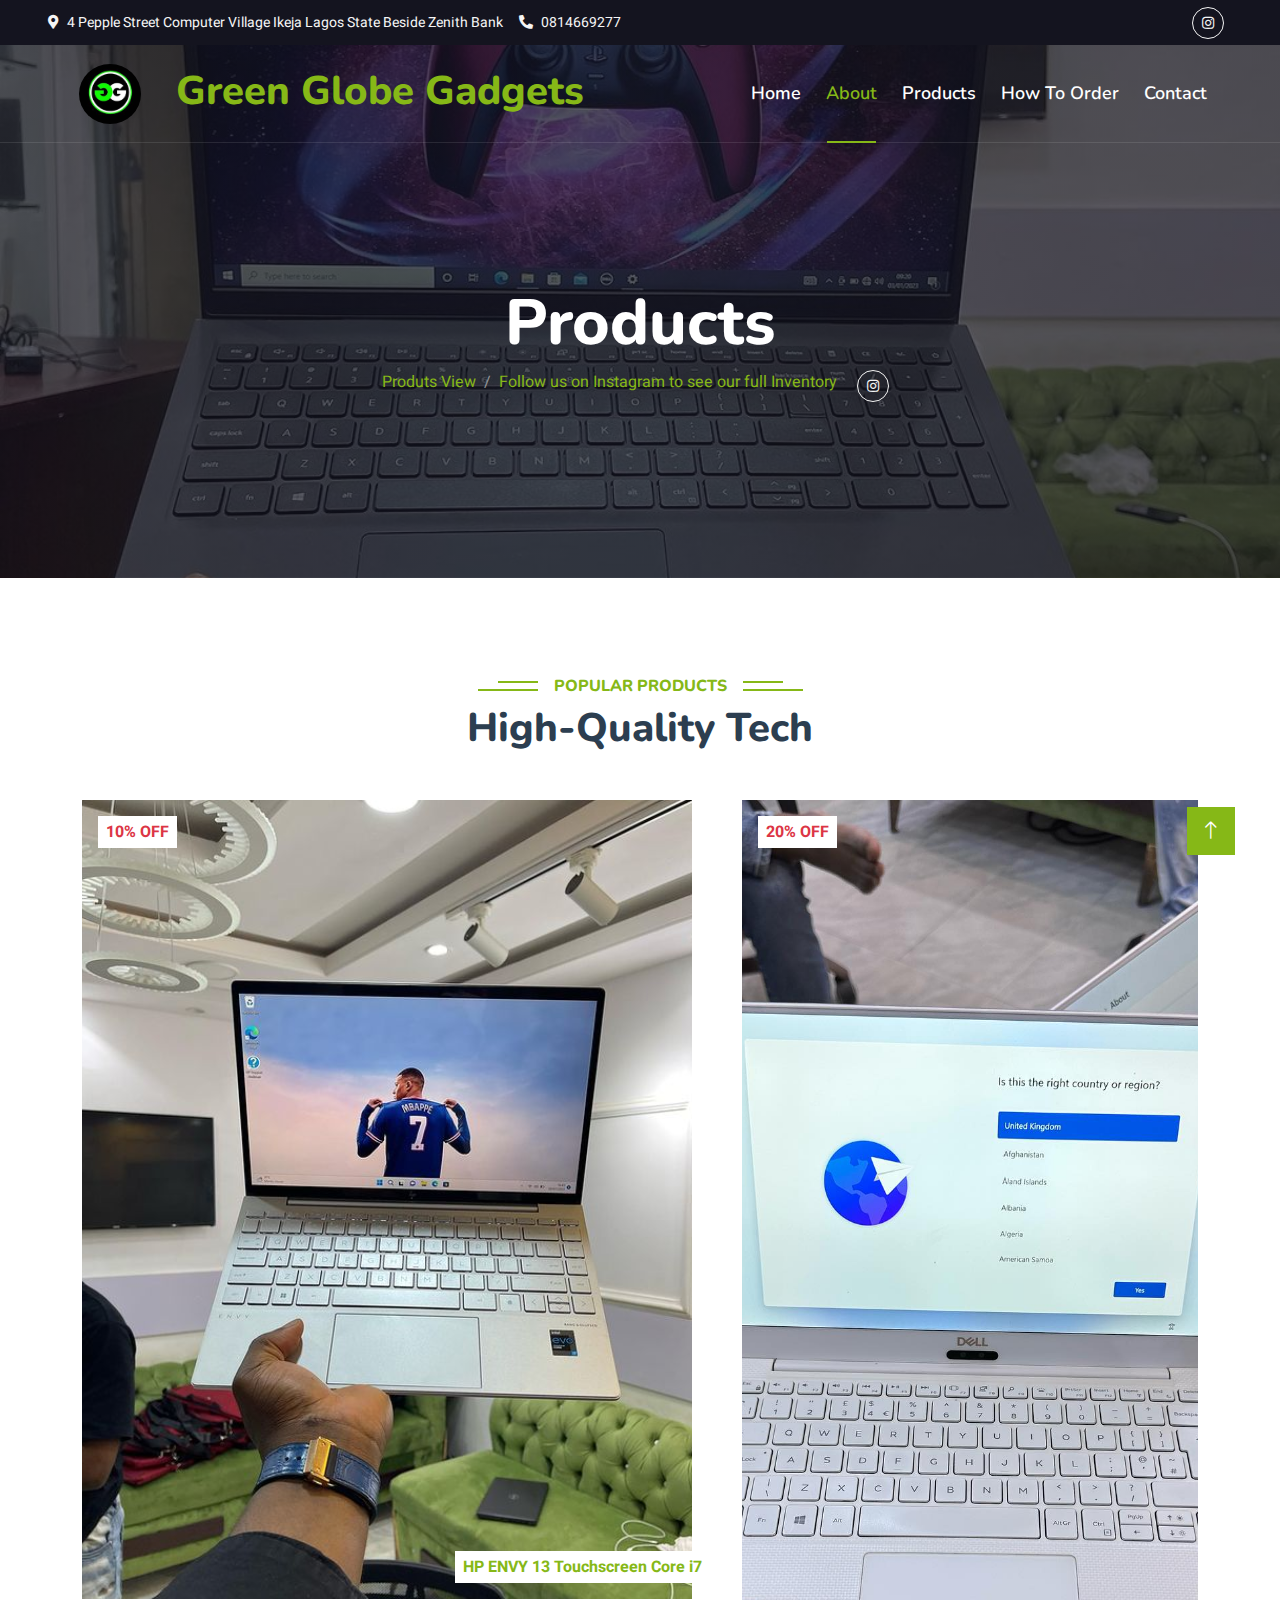
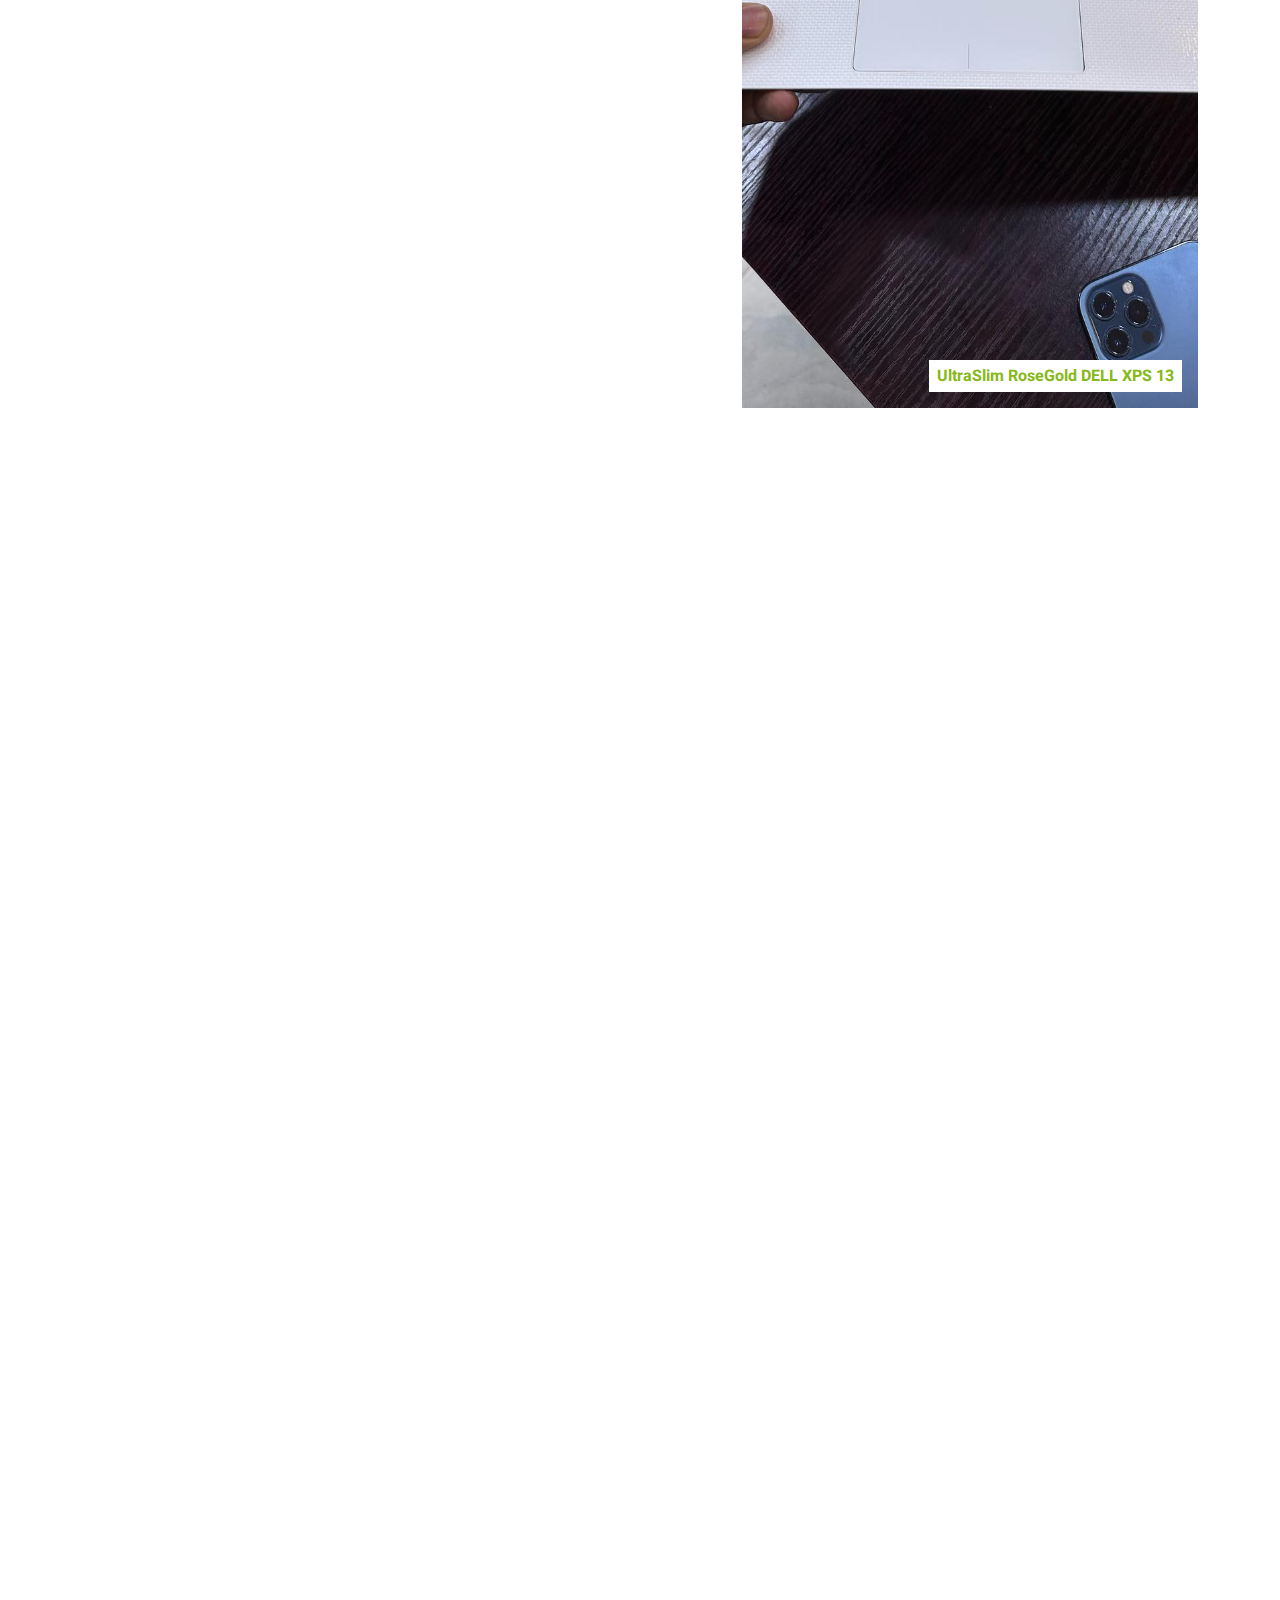
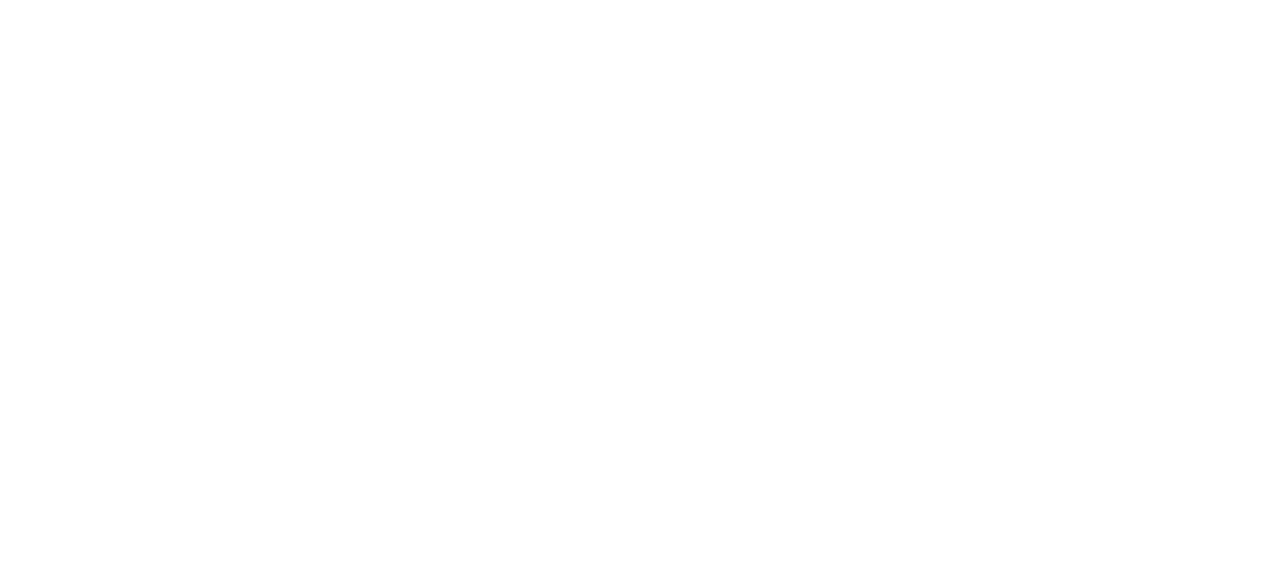
<file: service.html>
<!DOCTYPE html>
<html lang="en">

<head>
    <meta charset="utf-8">
    <title>Green Globe Gadgets</title>
    <meta content="width=device-width, initial-scale=1.0" name="viewport">
    <meta content="UK USED LAPTOPS HP | PHONES| APPLE .
    Computer Store" name="Get Used UK Laptops In Nigeria ">
    <meta content="Laptop Store " name=" We offer a variety of services sales of American Used Laptop & after sales support ">

    <!-- Favicon -->
    <link href="logo.PNG" rel="icon">

    <!-- Google Web Fonts -->
    <link rel="preconnect" href="https://fonts.googleapis.com">
    <link rel="preconnect" href="https://fonts.gstatic.com" crossorigin>
    <link href="https://fonts.googleapis.com/css2?family=Heebo:wght@400;500;600&family=Nunito:wght@600;700;800&display=swap" rel="stylesheet">

    <!-- Icon Font Stylesheet -->
    <link href="https://cdnjs.cloudflare.com/ajax/libs/font-awesome/5.10.0/css/all.min.css" rel="stylesheet">
    <link href="https://cdn.jsdelivr.net/npm/bootstrap-icons@1.4.1/font/bootstrap-icons.css" rel="stylesheet">

    <!-- Libraries Stylesheet -->
    <link href="lib/animate/animate.min.css" rel="stylesheet">
    <link href="lib/owlcarousel/assets/owl.carousel.min.css" rel="stylesheet">
    <link href="lib/tempusdominus/css/tempusdominus-bootstrap-4.min.css" rel="stylesheet" />

    <!-- Customized Bootstrap Stylesheet -->
    <link href="css/bootstrap.min.css" rel="stylesheet">

    <!-- Template Stylesheet -->
    <link href="css/style.css" rel="stylesheet">
</head>

<body>
    <!-- Spinner Start -->
    <div id="spinner" class="show bg-white position-fixed translate-middle w-100 vh-100 top-50 start-50 d-flex align-items-center justify-content-center">
        <div class="spinner-border text-primary" style="width: 3rem; height: 3rem;" role="status">
            <span class="sr-only">Loading...</span>
        </div>
    </div>
    <!-- Spinner End -->


    <!-- Topbar Start -->
    <div class="container-fluid bg-dark px-5 d-none d-lg-block">
        <div class="row gx-0">
            <div class="col-lg-8 text-center text-lg-start mb-2 mb-lg-0">
                <div class="d-inline-flex align-items-center" style="height: 45px;">
                    <small class="me-3 text-light"><i class="fa fa-map-marker-alt me-2"></i>4 Pepple Street Computer Village Ikeja Lagos State Beside Zenith Bank </small>
                    <small class="me-3 text-light"><i class="fa fa-phone-alt me-2"></i>0814669277</small>

                </div>
            </div>
            <div class="col-lg-4 text-center text-lg-end">
                <div class="d-inline-flex align-items-center" style="height: 45px;">

                    <a class="btn btn-sm btn-outline-light btn-sm-square rounded-circle me-2" href="https://www.instagram.com/greenglobe_gadgets/"><i class="fab fa-instagram fw-normal"></i></a>
                   
                </div>
            </div>
        </div>
    </div>
    <!-- Topbar End -->


   <!-- Navbar & Hero Start -->
   <div class="container-fluid position-relative p-0">
    <nav class="navbar navbar-expand-lg navbar-light px-4 px-lg-5 py-3 py-lg-0">
        <a href="" class="navbar-brand p-0">
            <h1 class="text-primary m-1"><i class="fa fa-laptop-alt me-3"></i> <img style="border-radius: 50%; height: -20%;" src="logo.PNG" alt="Logo">&numsp;   Green Globe Gadgets<br> </h1>
            <!-- <img src="img/logo.png" alt="Logo"> -->
        </a>
        <br>    <button class="navbar-toggler" type="button" data-bs-toggle="collapse" data-bs-target="#navbarCollapse">
            <span class="fa fa-bars"></span>
        </button>
        <div class="collapse navbar-collapse" id="navbarCollapse">
            <div class="navbar-nav ms-auto py-0">
                <a href="index.html" class="nav-item nav-link ">Home</a>
                <a href="about.html" class="nav-item nav-link active">About</a>
                <a href="service.html" class="nav-item nav-link">Products </a>
                <a href="package.html" class="nav-item nav-link">How To Order</a>
               
               
                <a href="contact.html" class="nav-item nav-link">Contact</a>
            </div>
            
        </div>
    </nav>

        <div class="container-fluid bg-primary py-5 mb-5 hero-header">
            <div class="container py-5">
                <div class="row justify-content-center py-5">
                    <div class="col-lg-10 pt-lg-5 mt-lg-5 text-center">
                        <h1 class="display-3 text-white animated slideInDown">Products</h1>
                        <nav aria-label="breadcrumb">
                            <ol class="breadcrumb justify-content-center">
                                <li class="breadcrumb-item"><a href="https://www.instagram.com/greenglobe_gadgets/">Produts View  </a></li>
                                <li class="breadcrumb-item"><a href="https://www.instagram.com/greenglobe_gadgets/">Follow us on Instagram to see our full Inventory </a></li><br> &nbsp; &nbsp; &nbsp;
                                <a class="btn btn-sm btn-outline-light btn-sm-square rounded-circle me-2" href="https://www.instagram.com/greenglobe_gadgets/"><i class="fab fa-instagram fw-normal"></i></a>
                            </ol>
                        </nav>
                    </div>
                </div>
            </div>
        </div>
    </div>
    <!-- Navbar & Hero End -->

 <!-- Destination Start -->
 <div class="container-xxl py-5 destination">
    <div class="container">
        <div class="text-center wow fadeInUp" data-wow-delay="0.1s">
            <h6 class="section-title bg-white text-center text-primary px-3">Popular Products</h6>
            <h1 class="mb-5">High-Quality Tech </h1>
        </div>
        <div class="row g-3">
            <div class="col-lg-7 col-md-6">
                <div class="row g-3">
                    <div class="col-lg-12 col-md-12 wow zoomIn" data-wow-delay="0.1s">
                        <a class="position-relative d-block overflow-hidden" href="">
                            <img class="img-fluid" src="o2.PNG" alt="">
                            <div class="bg-white text-danger fw-bold position-absolute top-0 start-0 m-3 py-1 px-2">10% OFF</div>
                            <div class="bg-white text-primary fw-bold position-absolute bottom-0 end-0 m-3 py-1 px-2">HP ENVY 13 Touchscreen Core i7 </div>
                        </a>
                    </div>
                    <div class="col-lg-6 col-md-12 wow zoomIn" data-wow-delay="0.3s">
                        <a class="position-relative d-block overflow-hidden" href="">
                            <img class="img-fluid" src="V7.jpg" alt="">
                            <div class="bg-white text-danger fw-bold position-absolute top-0 start-0 m-3 py-1 px-2">25% OFF</div>
                            <div class="bg-white text-primary fw-bold position-absolute bottom-0 end-0 m-3 py-1 px-2"> EliteBook 1040 G7 Convertible</div>
                        </a>
                    </div>
                    <div class="col-lg-6 col-md-12 wow zoomIn" data-wow-delay="0.5s">
                        <a class="position-relative d-block overflow-hidden" href="">
                            <img class="img-fluid" src="V3.jpg" alt="">
                            <div class="bg-white text-danger fw-bold position-absolute top-0 start-0 m-3 py-1 px-2">15% OFF</div>
                            <div class="bg-white text-primary fw-bold position-absolute bottom-0 end-0 m-3 py-1 px-2"> 2020 Apple MacBook AiR  </div>
                        </a>
                    </div>
                </div>
            </div>
            <div class="col-lg-5 col-md-6 wow zoomIn" data-wow-delay="0.7s" style="min-height: 350px;">
                <a class="position-relative d-block h-100 overflow-hidden" href="">
                    <img class="img-fluid position-absolute w-100 h-100" src="c7.jpg" alt="" style="object-fit: cover;">
                    <div class="bg-white text-danger fw-bold position-absolute top-0 start-0 m-3 py-1 px-2">20% OFF</div>
                    <div class="bg-white text-primary fw-bold position-absolute bottom-0 end-0 m-3 py-1 px-2">UltraSlim RoseGold DELL XPS 13  </div>
                </a>
            </div>
        
            <!--Part 2 -->
            <div class="row g-3">
                <div class="col-lg-7 col-md-6">
                    <div class="row g-3">
                        <div class="col-lg-12 col-md-12 wow zoomIn" data-wow-delay="0.1s">
                            <a class="position-relative d-block overflow-hidden" href="">
                                <img class="img-fluid" src="c6.jpg" alt="">
                                <div class="bg-white text-danger fw-bold position-absolute top-0 start-0 m-3 py-1 px-2">20% OFF</div>
                                <div class="bg-white text-primary fw-bold position-absolute bottom-0 end-0 m-3 py-1 px-2"> ACER PREDATOR TRITON 500SE </div>
                            </a>
                        </div>
                        <div class="col-lg-6 col-md-12 wow zoomIn" data-wow-delay="0.3s">
                            <a class="position-relative d-block overflow-hidden" href="">
                                <img class="img-fluid" src="c1.jpg" alt="">
                                <div class="bg-white text-danger fw-bold position-absolute top-0 start-0 m-3 py-1 px-2">25% OFF</div>
                                <div class="bg-white text-primary fw-bold position-absolute bottom-0 end-0 m-3 py-1 px-2"> HP Envy 13 x360 12th Generation</div>
                            </a>
                        </div>
                        <div class="col-lg-6 col-md-12 wow zoomIn" data-wow-delay="0.5s">
                            <a class="position-relative d-block overflow-hidden" href="">
                                <img class="img-fluid" src="c5.jpg" alt="">
                                <div class="bg-white text-danger fw-bold position-absolute top-0 start-0 m-3 py-1 px-2">15% OFF</div>
                                <div class="bg-white text-primary fw-bold position-absolute bottom-0 end-0 m-3 py-1 px-2"> Lenovo X1 Carbon iBM Thinkpad </div>
                            </a>
                        </div>
                    </div>
                </div>
                <div class="col-lg-5 col-md-6 wow zoomIn" data-wow-delay="0.7s" style="min-height: 350px;">
                    <a class="position-relative d-block h-100 overflow-hidden" href="">
                        <img class="img-fluid position-absolute w-100 h-100" src="p7.PNG" alt="" style="object-fit: cover;">
                        <div class="bg-white text-danger fw-bold position-absolute top-0 start-0 m-3 py-1 px-2">20% OFF</div>
                        <div class="bg-white text-primary fw-bold position-absolute bottom-0 end-0 m-3 py-1 px-2">2022 Dell XPS 13 Plus  </div>
                    </a>
                </div>
        </div>
    </div>
</div>
<!-- Destination Start -->

  
        <!-- Footer Start -->
    <div class="container-fluid bg-dark text-light footer pt-5 mt-5 wow fadeIn" data-wow-delay="0.1s">
        <div class="container py-5">
            <div class="row g-5">
                <div class="col-lg-3 col-md-6">
                    <h4 class="text-white mb-3"> </h4>
                
                </div>
                <div class="col-lg-3 col-md-6">
                    <h4 class="text-white mb-3">Contact</h4>
                    <small class="me-3 text-light"><i class="fa fa-map-marker-alt me-2"></i>4 Pepple Street Computer Village Ikeja Lagos State Beside Zenith Bank </small>
                    <small class="me-3 text-light"><i class="fa fa-phone-alt me-2"></i>0814669277</small>
                    <div class="d-flex pt-2">
                       
                    </div>
                </div>
                <div class="col-lg-3 col-md-6">
                    <h4 class="text-white mb-3"></h4>
                    <div class="row g-2 pt-2">
                        <div class="col-4">
                            <img class="img-fluid bg-light p-1" src="o1.PNG" alt="">
                        </div>
                        <div class="col-4">
                            <img class="img-fluid bg-light p-1" src="V1.jpg" alt="">
                        </div>
                        <div class="col-4">
                            <img class="img-fluid bg-light p-1" src="V4.jpg">
                        </div>
                        <div class="col-4">
                            <img class="img-fluid bg-light p-1" src="p5.PNG" alt="">
                        </div>
                        <div class="col-4">
                            <img class="img-fluid bg-light p-1" src="p8.PNG" alt="">
                        </div>
                        <div class="col-4">
                            <img class="img-fluid bg-light p-1" src="c4.jpg" alt="">
                        </div>
                    </div>
                </div>
                <div class="col-lg-3 col-md-6">
                   
                    
                    <div class="position-relative mx-auto" style="max-width: 400px;">

                    </div>
                </div>
            </div>
        </div>
        <div class="container">
            <div class="copyright">
                <div class="row">
                    <div class="col-md-6 text-center text-md-start mb-3 mb-md-0">
                        &copy; <a class="border-bottom" href="index.html">Green Globe Gadgets 2023 

                       
                
                        </a>
                    </div>
                    <div class="col-md-6 text-center text-md-end">
                        <div class="footer-menu">
                      
                            <a href="about.html">Home  </a>
                            <a href="package.html">How To Order </a>
                            <a href="contact.html">Contact </a>
                        </div>
                    </div>
                </div>
            </div>
        </div>
    </div>
    <!-- Footer End -->


    <!-- Back to Top -->
    <a href="#" class="btn btn-lg btn-primary btn-lg-square back-to-top"><i class="bi bi-arrow-up"></i></a>


    <!-- JavaScript Libraries -->
    <script src="https://code.jquery.com/jquery-3.4.1.min.js"></script>
    <script src="https://cdn.jsdelivr.net/npm/bootstrap@5.0.0/dist/js/bootstrap.bundle.min.js"></script>
    <script src="lib/wow/wow.min.js"></script>
    <script src="lib/easing/easing.min.js"></script>
    <script src="lib/waypoints/waypoints.min.js"></script>
    <script src="lib/owlcarousel/owl.carousel.min.js"></script>
    <script src="lib/tempusdominus/js/moment.min.js"></script>
    <script src="lib/tempusdominus/js/moment-timezone.min.js"></script>
    <script src="lib/tempusdominus/js/tempusdominus-bootstrap-4.min.js"></script>

    <!-- Template Javascript -->
    <script src="js/main.js"></script>
</body>

</html>
</file>
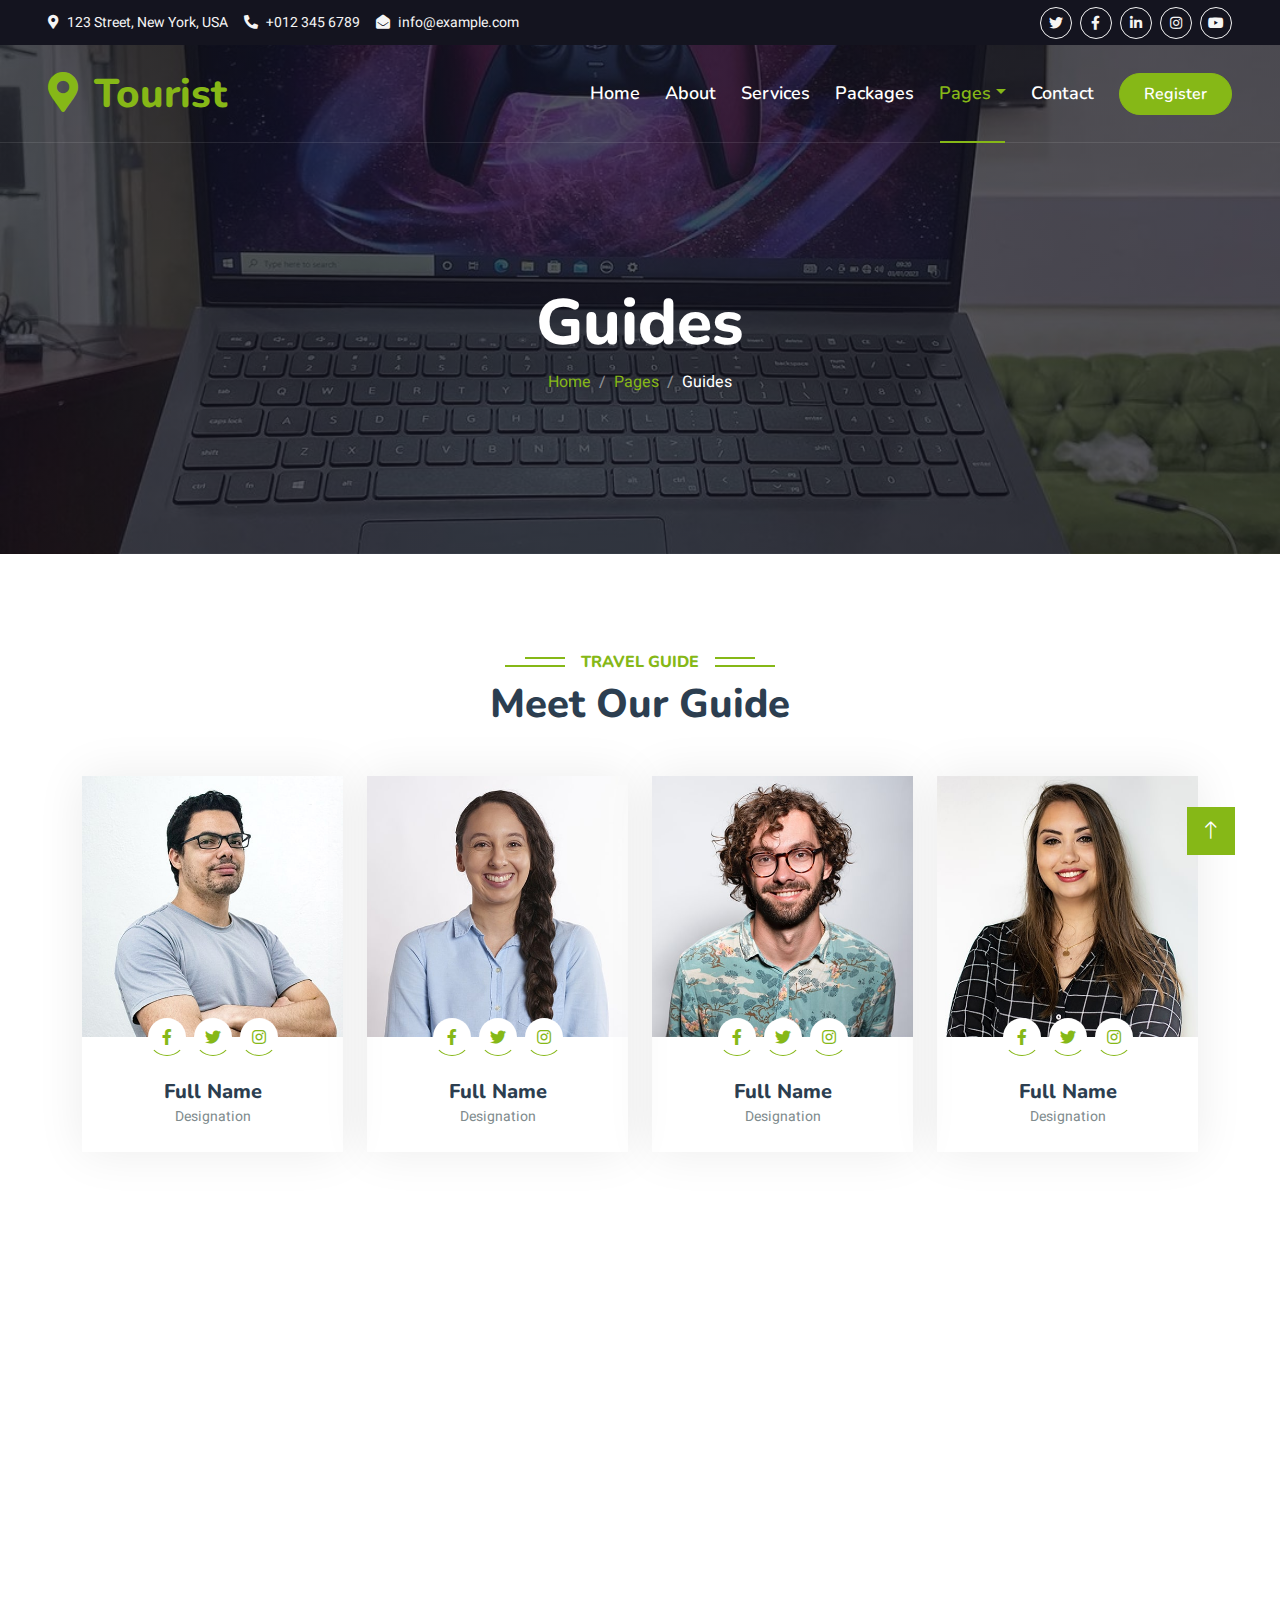
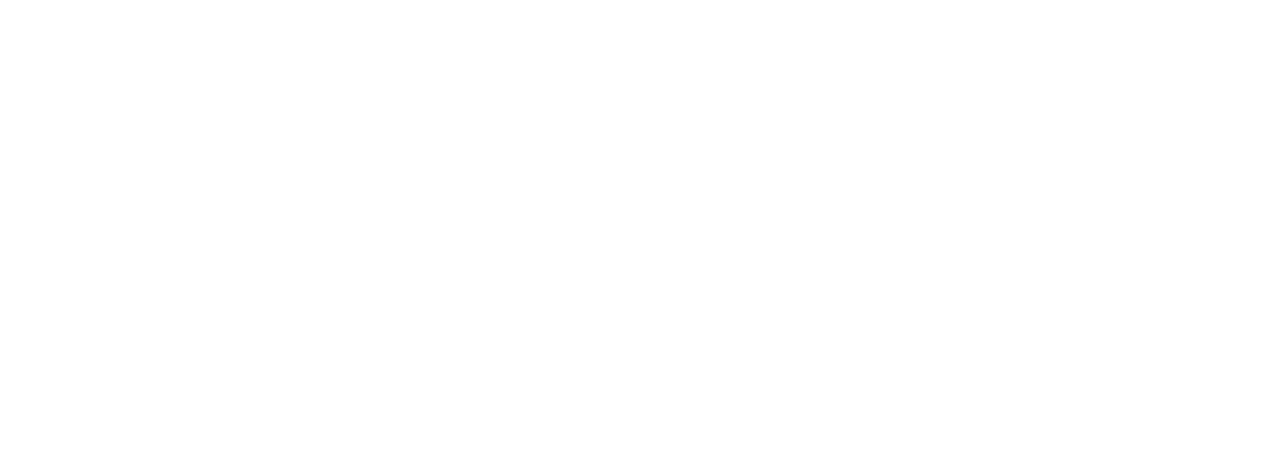
<file: team.html>
<!DOCTYPE html>
<html lang="en">

<head>
    <meta charset="utf-8">
    <title>Tourist - Travel Agency HTML Template</title>
    <meta content="width=device-width, initial-scale=1.0" name="viewport">
    <meta content="" name="keywords">
    <meta content="" name="description">

    <!-- Favicon -->
    <link href="img/favicon.ico" rel="icon">

    <!-- Google Web Fonts -->
    <link rel="preconnect" href="https://fonts.googleapis.com">
    <link rel="preconnect" href="https://fonts.gstatic.com" crossorigin>
    <link href="https://fonts.googleapis.com/css2?family=Heebo:wght@400;500;600&family=Nunito:wght@600;700;800&display=swap" rel="stylesheet">

    <!-- Icon Font Stylesheet -->
    <link href="https://cdnjs.cloudflare.com/ajax/libs/font-awesome/5.10.0/css/all.min.css" rel="stylesheet">
    <link href="https://cdn.jsdelivr.net/npm/bootstrap-icons@1.4.1/font/bootstrap-icons.css" rel="stylesheet">

    <!-- Libraries Stylesheet -->
    <link href="lib/animate/animate.min.css" rel="stylesheet">
    <link href="lib/owlcarousel/assets/owl.carousel.min.css" rel="stylesheet">
    <link href="lib/tempusdominus/css/tempusdominus-bootstrap-4.min.css" rel="stylesheet" />

    <!-- Customized Bootstrap Stylesheet -->
    <link href="css/bootstrap.min.css" rel="stylesheet">

    <!-- Template Stylesheet -->
    <link href="css/style.css" rel="stylesheet">
</head>

<body>
    <!-- Spinner Start -->
    <div id="spinner" class="show bg-white position-fixed translate-middle w-100 vh-100 top-50 start-50 d-flex align-items-center justify-content-center">
        <div class="spinner-border text-primary" style="width: 3rem; height: 3rem;" role="status">
            <span class="sr-only">Loading...</span>
        </div>
    </div>
    <!-- Spinner End -->


    <!-- Topbar Start -->
    <div class="container-fluid bg-dark px-5 d-none d-lg-block">
        <div class="row gx-0">
            <div class="col-lg-8 text-center text-lg-start mb-2 mb-lg-0">
                <div class="d-inline-flex align-items-center" style="height: 45px;">
                    <small class="me-3 text-light"><i class="fa fa-map-marker-alt me-2"></i>123 Street, New York, USA</small>
                    <small class="me-3 text-light"><i class="fa fa-phone-alt me-2"></i>+012 345 6789</small>
                    <small class="text-light"><i class="fa fa-envelope-open me-2"></i>info@example.com</small>
                </div>
            </div>
            <div class="col-lg-4 text-center text-lg-end">
                <div class="d-inline-flex align-items-center" style="height: 45px;">
                    <a class="btn btn-sm btn-outline-light btn-sm-square rounded-circle me-2" href=""><i class="fab fa-twitter fw-normal"></i></a>
                    <a class="btn btn-sm btn-outline-light btn-sm-square rounded-circle me-2" href=""><i class="fab fa-facebook-f fw-normal"></i></a>
                    <a class="btn btn-sm btn-outline-light btn-sm-square rounded-circle me-2" href=""><i class="fab fa-linkedin-in fw-normal"></i></a>
                    <a class="btn btn-sm btn-outline-light btn-sm-square rounded-circle me-2" href=""><i class="fab fa-instagram fw-normal"></i></a>
                    <a class="btn btn-sm btn-outline-light btn-sm-square rounded-circle" href=""><i class="fab fa-youtube fw-normal"></i></a>
                </div>
            </div>
        </div>
    </div>
    <!-- Topbar End -->


    <!-- Navbar & Hero Start -->
    <div class="container-fluid position-relative p-0">
        <nav class="navbar navbar-expand-lg navbar-light px-4 px-lg-5 py-3 py-lg-0">
            <a href="" class="navbar-brand p-0">
                <h1 class="text-primary m-0"><i class="fa fa-map-marker-alt me-3"></i>Tourist</h1>
                <!-- <img src="img/logo.png" alt="Logo"> -->
            </a>
            <button class="navbar-toggler" type="button" data-bs-toggle="collapse" data-bs-target="#navbarCollapse">
                <span class="fa fa-bars"></span>
            </button>
            <div class="collapse navbar-collapse" id="navbarCollapse">
                <div class="navbar-nav ms-auto py-0">
                    <a href="index.html" class="nav-item nav-link">Home</a>
                    <a href="about.html" class="nav-item nav-link">About</a>
                    <a href="service.html" class="nav-item nav-link">Services</a>
                    <a href="package.html" class="nav-item nav-link">Packages</a>
                    <div class="nav-item dropdown">
                        <a href="#" class="nav-link dropdown-toggle active" data-bs-toggle="dropdown">Pages</a>
                        <div class="dropdown-menu m-0">
                            <a href="destination.html" class="dropdown-item">Destination</a>
                            <a href="booking.html" class="dropdown-item">Booking</a>
                            <a href="team.html" class="dropdown-item active">Travel Guides</a>
                            <a href="testimonial.html" class="dropdown-item">Testimonial</a>
                            <a href="404.html" class="dropdown-item">404 Page</a>
                        </div>
                    </div>
                    <a href="contact.html" class="nav-item nav-link">Contact</a>
                </div>
                <a href="" class="btn btn-primary rounded-pill py-2 px-4">Register</a>
            </div>
        </nav>

        <div class="container-fluid bg-primary py-5 mb-5 hero-header">
            <div class="container py-5">
                <div class="row justify-content-center py-5">
                    <div class="col-lg-10 pt-lg-5 mt-lg-5 text-center">
                        <h1 class="display-3 text-white animated slideInDown">Guides</h1>
                        <nav aria-label="breadcrumb">
                            <ol class="breadcrumb justify-content-center">
                                <li class="breadcrumb-item"><a href="#">Home</a></li>
                                <li class="breadcrumb-item"><a href="#">Pages</a></li>
                                <li class="breadcrumb-item text-white active" aria-current="page">Guides</li>
                            </ol>
                        </nav>
                    </div>
                </div>
            </div>
        </div>
    </div>
    <!-- Navbar & Hero End -->


    <!-- Team Start -->
    <div class="container-xxl py-5">
        <div class="container">
            <div class="text-center wow fadeInUp" data-wow-delay="0.1s">
                <h6 class="section-title bg-white text-center text-primary px-3">Travel Guide</h6>
                <h1 class="mb-5">Meet Our Guide</h1>
            </div>
            <div class="row g-4">
                <div class="col-lg-3 col-md-6 wow fadeInUp" data-wow-delay="0.1s">
                    <div class="team-item">
                        <div class="overflow-hidden">
                            <img class="img-fluid" src="img/team-1.jpg" alt="">
                        </div>
                        <div class="position-relative d-flex justify-content-center" style="margin-top: -19px;">
                            <a class="btn btn-square mx-1" href=""><i class="fab fa-facebook-f"></i></a>
                            <a class="btn btn-square mx-1" href=""><i class="fab fa-twitter"></i></a>
                            <a class="btn btn-square mx-1" href=""><i class="fab fa-instagram"></i></a>
                        </div>
                        <div class="text-center p-4">
                            <h5 class="mb-0">Full Name</h5>
                            <small>Designation</small>
                        </div>
                    </div>
                </div>
                <div class="col-lg-3 col-md-6 wow fadeInUp" data-wow-delay="0.3s">
                    <div class="team-item">
                        <div class="overflow-hidden">
                            <img class="img-fluid" src="img/team-2.jpg" alt="">
                        </div>
                        <div class="position-relative d-flex justify-content-center" style="margin-top: -19px;">
                            <a class="btn btn-square mx-1" href=""><i class="fab fa-facebook-f"></i></a>
                            <a class="btn btn-square mx-1" href=""><i class="fab fa-twitter"></i></a>
                            <a class="btn btn-square mx-1" href=""><i class="fab fa-instagram"></i></a>
                        </div>
                        <div class="text-center p-4">
                            <h5 class="mb-0">Full Name</h5>
                            <small>Designation</small>
                        </div>
                    </div>
                </div>
                <div class="col-lg-3 col-md-6 wow fadeInUp" data-wow-delay="0.5s">
                    <div class="team-item">
                        <div class="overflow-hidden">
                            <img class="img-fluid" src="img/team-3.jpg" alt="">
                        </div>
                        <div class="position-relative d-flex justify-content-center" style="margin-top: -19px;">
                            <a class="btn btn-square mx-1" href=""><i class="fab fa-facebook-f"></i></a>
                            <a class="btn btn-square mx-1" href=""><i class="fab fa-twitter"></i></a>
                            <a class="btn btn-square mx-1" href=""><i class="fab fa-instagram"></i></a>
                        </div>
                        <div class="text-center p-4">
                            <h5 class="mb-0">Full Name</h5>
                            <small>Designation</small>
                        </div>
                    </div>
                </div>
                <div class="col-lg-3 col-md-6 wow fadeInUp" data-wow-delay="0.7s">
                    <div class="team-item">
                        <div class="overflow-hidden">
                            <img class="img-fluid" src="img/team-4.jpg" alt="">
                        </div>
                        <div class="position-relative d-flex justify-content-center" style="margin-top: -19px;">
                            <a class="btn btn-square mx-1" href=""><i class="fab fa-facebook-f"></i></a>
                            <a class="btn btn-square mx-1" href=""><i class="fab fa-twitter"></i></a>
                            <a class="btn btn-square mx-1" href=""><i class="fab fa-instagram"></i></a>
                        </div>
                        <div class="text-center p-4">
                            <h5 class="mb-0">Full Name</h5>
                            <small>Designation</small>
                        </div>
                    </div>
                </div>
                <div class="col-lg-3 col-md-6 wow fadeInUp" data-wow-delay="0.1s">
                    <div class="team-item">
                        <div class="overflow-hidden">
                            <img class="img-fluid" src="img/team-2.jpg" alt="">
                        </div>
                        <div class="position-relative d-flex justify-content-center" style="margin-top: -19px;">
                            <a class="btn btn-square mx-1" href=""><i class="fab fa-facebook-f"></i></a>
                            <a class="btn btn-square mx-1" href=""><i class="fab fa-twitter"></i></a>
                            <a class="btn btn-square mx-1" href=""><i class="fab fa-instagram"></i></a>
                        </div>
                        <div class="text-center p-4">
                            <h5 class="mb-0">Full Name</h5>
                            <small>Designation</small>
                        </div>
                    </div>
                </div>
                <div class="col-lg-3 col-md-6 wow fadeInUp" data-wow-delay="0.3s">
                    <div class="team-item">
                        <div class="overflow-hidden">
                            <img class="img-fluid" src="img/team-3.jpg" alt="">
                        </div>
                        <div class="position-relative d-flex justify-content-center" style="margin-top: -19px;">
                            <a class="btn btn-square mx-1" href=""><i class="fab fa-facebook-f"></i></a>
                            <a class="btn btn-square mx-1" href=""><i class="fab fa-twitter"></i></a>
                            <a class="btn btn-square mx-1" href=""><i class="fab fa-instagram"></i></a>
                        </div>
                        <div class="text-center p-4">
                            <h5 class="mb-0">Full Name</h5>
                            <small>Designation</small>
                        </div>
                    </div>
                </div>
                <div class="col-lg-3 col-md-6 wow fadeInUp" data-wow-delay="0.5s">
                    <div class="team-item">
                        <div class="overflow-hidden">
                            <img class="img-fluid" src="img/team-4.jpg" alt="">
                        </div>
                        <div class="position-relative d-flex justify-content-center" style="margin-top: -19px;">
                            <a class="btn btn-square mx-1" href=""><i class="fab fa-facebook-f"></i></a>
                            <a class="btn btn-square mx-1" href=""><i class="fab fa-twitter"></i></a>
                            <a class="btn btn-square mx-1" href=""><i class="fab fa-instagram"></i></a>
                        </div>
                        <div class="text-center p-4">
                            <h5 class="mb-0">Full Name</h5>
                            <small>Designation</small>
                        </div>
                    </div>
                </div>
                <div class="col-lg-3 col-md-6 wow fadeInUp" data-wow-delay="0.7s">
                    <div class="team-item">
                        <div class="overflow-hidden">
                            <img class="img-fluid" src="img/team-1.jpg" alt="">
                        </div>
                        <div class="position-relative d-flex justify-content-center" style="margin-top: -19px;">
                            <a class="btn btn-square mx-1" href=""><i class="fab fa-facebook-f"></i></a>
                            <a class="btn btn-square mx-1" href=""><i class="fab fa-twitter"></i></a>
                            <a class="btn btn-square mx-1" href=""><i class="fab fa-instagram"></i></a>
                        </div>
                        <div class="text-center p-4">
                            <h5 class="mb-0">Full Name</h5>
                            <small>Designation</small>
                        </div>
                    </div>
                </div>
            </div>
        </div>
    </div>
    <!-- Team End -->
        

    <!-- Footer Start -->
    <div class="container-fluid bg-dark text-light footer pt-5 mt-5 wow fadeIn" data-wow-delay="0.1s">
        <div class="container py-5">
            <div class="row g-5">
                <div class="col-lg-3 col-md-6">
                    <h4 class="text-white mb-3">Company</h4>
                    <a class="btn btn-link" href="">About Us</a>
                    <a class="btn btn-link" href="">Contact Us</a>
                    <a class="btn btn-link" href="">Privacy Policy</a>
                    <a class="btn btn-link" href="">Terms & Condition</a>
                    <a class="btn btn-link" href="">FAQs & Help</a>
                </div>
                <div class="col-lg-3 col-md-6">
                    <h4 class="text-white mb-3">Contact</h4>
                    <p class="mb-2"><i class="fa fa-map-marker-alt me-3"></i>123 Street, New York, USA</p>
                    <p class="mb-2"><i class="fa fa-phone-alt me-3"></i>+012 345 67890</p>
                    <p class="mb-2"><i class="fa fa-envelope me-3"></i>info@example.com</p>
                    <div class="d-flex pt-2">
                        <a class="btn btn-outline-light btn-social" href=""><i class="fab fa-twitter"></i></a>
                        <a class="btn btn-outline-light btn-social" href=""><i class="fab fa-facebook-f"></i></a>
                        <a class="btn btn-outline-light btn-social" href=""><i class="fab fa-youtube"></i></a>
                        <a class="btn btn-outline-light btn-social" href=""><i class="fab fa-linkedin-in"></i></a>
                    </div>
                </div>
                <div class="col-lg-3 col-md-6">
                    <h4 class="text-white mb-3">Gallery</h4>
                    <div class="row g-2 pt-2">
                        <div class="col-4">
                            <img class="img-fluid bg-light p-1" src="img/package-1.jpg" alt="">
                        </div>
                        <div class="col-4">
                            <img class="img-fluid bg-light p-1" src="img/package-2.jpg" alt="">
                        </div>
                        <div class="col-4">
                            <img class="img-fluid bg-light p-1" src="img/package-3.jpg" alt="">
                        </div>
                        <div class="col-4">
                            <img class="img-fluid bg-light p-1" src="img/package-2.jpg" alt="">
                        </div>
                        <div class="col-4">
                            <img class="img-fluid bg-light p-1" src="img/package-3.jpg" alt="">
                        </div>
                        <div class="col-4">
                            <img class="img-fluid bg-light p-1" src="img/package-1.jpg" alt="">
                        </div>
                    </div>
                </div>
                <div class="col-lg-3 col-md-6">
                    <h4 class="text-white mb-3">Newsletter</h4>
                    <p>Dolor amet sit justo amet elitr clita ipsum elitr est.</p>
                    <div class="position-relative mx-auto" style="max-width: 400px;">
                        <input class="form-control border-primary w-100 py-3 ps-4 pe-5" type="text" placeholder="Your email">
                        <button type="button" class="btn btn-primary py-2 position-absolute top-0 end-0 mt-2 me-2">SignUp</button>
                    </div>
                </div>
            </div>
        </div>
        <div class="container">
            <div class="copyright">
                <div class="row">
                    <div class="col-md-6 text-center text-md-start mb-3 mb-md-0">
                        &copy; <a class="border-bottom" href="#">Your Site Name</a>, All Right Reserved.

                        <!--/*** This template is free as long as you keep the footer author’s credit link/attribution link/backlink. If you'd like to use the template without the footer author’s credit link/attribution link/backlink, you can purchase the Credit Removal License from "https://htmlcodex.com/credit-removal". Thank you for your support. ***/-->
                        Designed By <a class="border-bottom" href="https://htmlcodex.com">HTML Codex</a>
                    </div>
                    <div class="col-md-6 text-center text-md-end">
                        <div class="footer-menu">
                            <a href="">Home</a>
                            <a href="">Cookies</a>
                            <a href="">Help</a>
                            <a href="">FQAs</a>
                        </div>
                    </div>
                </div>
            </div>
        </div>
    </div>
    <!-- Footer End -->


    <!-- Back to Top -->
    <a href="#" class="btn btn-lg btn-primary btn-lg-square back-to-top"><i class="bi bi-arrow-up"></i></a>


    <!-- JavaScript Libraries -->
    <script src="https://code.jquery.com/jquery-3.4.1.min.js"></script>
    <script src="https://cdn.jsdelivr.net/npm/bootstrap@5.0.0/dist/js/bootstrap.bundle.min.js"></script>
    <script src="lib/wow/wow.min.js"></script>
    <script src="lib/easing/easing.min.js"></script>
    <script src="lib/waypoints/waypoints.min.js"></script>
    <script src="lib/owlcarousel/owl.carousel.min.js"></script>
    <script src="lib/tempusdominus/js/moment.min.js"></script>
    <script src="lib/tempusdominus/js/moment-timezone.min.js"></script>
    <script src="lib/tempusdominus/js/tempusdominus-bootstrap-4.min.js"></script>

    <!-- Template Javascript -->
    <script src="js/main.js"></script>
</body>

</html>
</file>
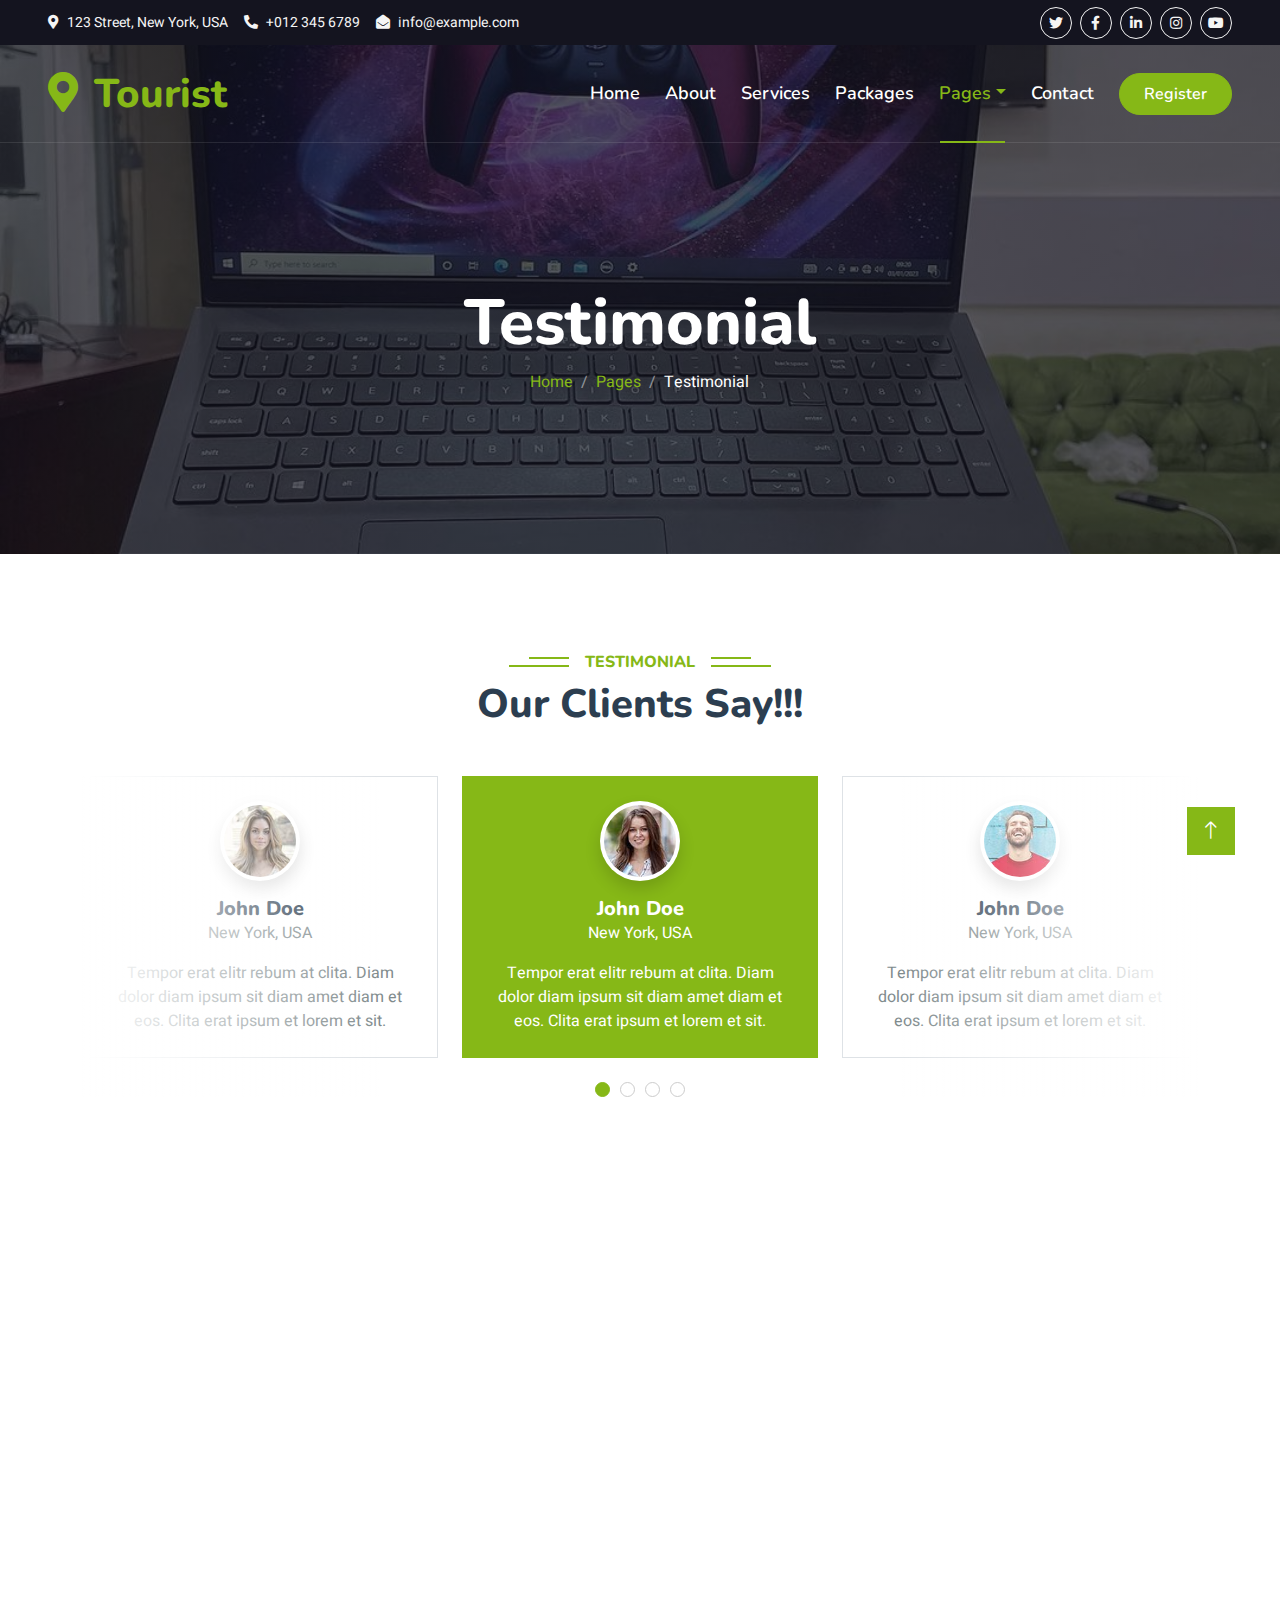
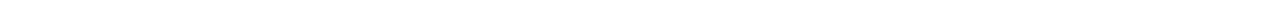
<file: testimonial.html>
<!DOCTYPE html>
<html lang="en">

<head>
    <meta charset="utf-8">
    <title>Tourist - Travel Agency HTML Template</title>
    <meta content="width=device-width, initial-scale=1.0" name="viewport">
    <meta content="" name="keywords">
    <meta content="" name="description">

    <!-- Favicon -->
    <link href="img/favicon.ico" rel="icon">

    <!-- Google Web Fonts -->
    <link rel="preconnect" href="https://fonts.googleapis.com">
    <link rel="preconnect" href="https://fonts.gstatic.com" crossorigin>
    <link href="https://fonts.googleapis.com/css2?family=Heebo:wght@400;500;600&family=Nunito:wght@600;700;800&display=swap" rel="stylesheet">

    <!-- Icon Font Stylesheet -->
    <link href="https://cdnjs.cloudflare.com/ajax/libs/font-awesome/5.10.0/css/all.min.css" rel="stylesheet">
    <link href="https://cdn.jsdelivr.net/npm/bootstrap-icons@1.4.1/font/bootstrap-icons.css" rel="stylesheet">

    <!-- Libraries Stylesheet -->
    <link href="lib/animate/animate.min.css" rel="stylesheet">
    <link href="lib/owlcarousel/assets/owl.carousel.min.css" rel="stylesheet">
    <link href="lib/tempusdominus/css/tempusdominus-bootstrap-4.min.css" rel="stylesheet" />

    <!-- Customized Bootstrap Stylesheet -->
    <link href="css/bootstrap.min.css" rel="stylesheet">

    <!-- Template Stylesheet -->
    <link href="css/style.css" rel="stylesheet">
</head>

<body>
    <!-- Spinner Start -->
    <div id="spinner" class="show bg-white position-fixed translate-middle w-100 vh-100 top-50 start-50 d-flex align-items-center justify-content-center">
        <div class="spinner-border text-primary" style="width: 3rem; height: 3rem;" role="status">
            <span class="sr-only">Loading...</span>
        </div>
    </div>
    <!-- Spinner End -->


    <!-- Topbar Start -->
    <div class="container-fluid bg-dark px-5 d-none d-lg-block">
        <div class="row gx-0">
            <div class="col-lg-8 text-center text-lg-start mb-2 mb-lg-0">
                <div class="d-inline-flex align-items-center" style="height: 45px;">
                    <small class="me-3 text-light"><i class="fa fa-map-marker-alt me-2"></i>123 Street, New York, USA</small>
                    <small class="me-3 text-light"><i class="fa fa-phone-alt me-2"></i>+012 345 6789</small>
                    <small class="text-light"><i class="fa fa-envelope-open me-2"></i>info@example.com</small>
                </div>
            </div>
            <div class="col-lg-4 text-center text-lg-end">
                <div class="d-inline-flex align-items-center" style="height: 45px;">
                    <a class="btn btn-sm btn-outline-light btn-sm-square rounded-circle me-2" href=""><i class="fab fa-twitter fw-normal"></i></a>
                    <a class="btn btn-sm btn-outline-light btn-sm-square rounded-circle me-2" href=""><i class="fab fa-facebook-f fw-normal"></i></a>
                    <a class="btn btn-sm btn-outline-light btn-sm-square rounded-circle me-2" href=""><i class="fab fa-linkedin-in fw-normal"></i></a>
                    <a class="btn btn-sm btn-outline-light btn-sm-square rounded-circle me-2" href=""><i class="fab fa-instagram fw-normal"></i></a>
                    <a class="btn btn-sm btn-outline-light btn-sm-square rounded-circle" href=""><i class="fab fa-youtube fw-normal"></i></a>
                </div>
            </div>
        </div>
    </div>
    <!-- Topbar End -->


    <!-- Navbar & Hero Start -->
    <div class="container-fluid position-relative p-0">
        <nav class="navbar navbar-expand-lg navbar-light px-4 px-lg-5 py-3 py-lg-0">
            <a href="" class="navbar-brand p-0">
                <h1 class="text-primary m-0"><i class="fa fa-map-marker-alt me-3"></i>Tourist</h1>
                <!-- <img src="img/logo.png" alt="Logo"> -->
            </a>
            <button class="navbar-toggler" type="button" data-bs-toggle="collapse" data-bs-target="#navbarCollapse">
                <span class="fa fa-bars"></span>
            </button>
            <div class="collapse navbar-collapse" id="navbarCollapse">
                <div class="navbar-nav ms-auto py-0">
                    <a href="index.html" class="nav-item nav-link">Home</a>
                    <a href="about.html" class="nav-item nav-link">About</a>
                    <a href="service.html" class="nav-item nav-link">Services</a>
                    <a href="package.html" class="nav-item nav-link">Packages</a>
                    <div class="nav-item dropdown">
                        <a href="#" class="nav-link dropdown-toggle active" data-bs-toggle="dropdown">Pages</a>
                        <div class="dropdown-menu m-0">
                            <a href="destination.html" class="dropdown-item">Destination</a>
                            <a href="booking.html" class="dropdown-item">Booking</a>
                            <a href="team.html" class="dropdown-item">Travel Guides</a>
                            <a href="testimonial.html" class="dropdown-item active">Testimonial</a>
                            <a href="404.html" class="dropdown-item">404 Page</a>
                        </div>
                    </div>
                    <a href="contact.html" class="nav-item nav-link">Contact</a>
                </div>
                <a href="" class="btn btn-primary rounded-pill py-2 px-4">Register</a>
            </div>
        </nav>

        <div class="container-fluid bg-primary py-5 mb-5 hero-header">
            <div class="container py-5">
                <div class="row justify-content-center py-5">
                    <div class="col-lg-10 pt-lg-5 mt-lg-5 text-center">
                        <h1 class="display-3 text-white animated slideInDown">Testimonial</h1>
                        <nav aria-label="breadcrumb">
                            <ol class="breadcrumb justify-content-center">
                                <li class="breadcrumb-item"><a href="#">Home</a></li>
                                <li class="breadcrumb-item"><a href="#">Pages</a></li>
                                <li class="breadcrumb-item text-white active" aria-current="page">Testimonial</li>
                            </ol>
                        </nav>
                    </div>
                </div>
            </div>
        </div>
    </div>
    <!-- Navbar & Hero End -->


    <!-- Testimonial Start -->
    <div class="container-xxl py-5 wow fadeInUp" data-wow-delay="0.1s">
        <div class="container">
            <div class="text-center">
                <h6 class="section-title bg-white text-center text-primary px-3">Testimonial</h6>
                <h1 class="mb-5">Our Clients Say!!!</h1>
            </div>
            <div class="owl-carousel testimonial-carousel position-relative">
                <div class="testimonial-item bg-white text-center border p-4">
                    <img class="bg-white rounded-circle shadow p-1 mx-auto mb-3" src="img/testimonial-1.jpg" style="width: 80px; height: 80px;">
                    <h5 class="mb-0">John Doe</h5>
                    <p>New York, USA</p>
                    <p class="mb-0">Tempor erat elitr rebum at clita. Diam dolor diam ipsum sit diam amet diam et eos. Clita erat ipsum et lorem et sit.</p>
                </div>
                <div class="testimonial-item bg-white text-center border p-4">
                    <img class="bg-white rounded-circle shadow p-1 mx-auto mb-3" src="img/testimonial-2.jpg" style="width: 80px; height: 80px;">
                    <h5 class="mb-0">John Doe</h5>
                    <p>New York, USA</p>
                    <p class="mt-2 mb-0">Tempor erat elitr rebum at clita. Diam dolor diam ipsum sit diam amet diam et eos. Clita erat ipsum et lorem et sit.</p>
                </div>
                <div class="testimonial-item bg-white text-center border p-4">
                    <img class="bg-white rounded-circle shadow p-1 mx-auto mb-3" src="img/testimonial-3.jpg" style="width: 80px; height: 80px;">
                    <h5 class="mb-0">John Doe</h5>
                    <p>New York, USA</p>
                    <p class="mt-2 mb-0">Tempor erat elitr rebum at clita. Diam dolor diam ipsum sit diam amet diam et eos. Clita erat ipsum et lorem et sit.</p>
                </div>
                <div class="testimonial-item bg-white text-center border p-4">
                    <img class="bg-white rounded-circle shadow p-1 mx-auto mb-3" src="img/testimonial-4.jpg" style="width: 80px; height: 80px;">
                    <h5 class="mb-0">John Doe</h5>
                    <p>New York, USA</p>
                    <p class="mt-2 mb-0">Tempor erat elitr rebum at clita. Diam dolor diam ipsum sit diam amet diam et eos. Clita erat ipsum et lorem et sit.</p>
                </div>
            </div>
        </div>
    </div>
    <!-- Testimonial End -->
        

    <!-- Footer Start -->
    <div class="container-fluid bg-dark text-light footer pt-5 mt-5 wow fadeIn" data-wow-delay="0.1s">
        <div class="container py-5">
            <div class="row g-5">
                <div class="col-lg-3 col-md-6">
                    <h4 class="text-white mb-3">Company</h4>
                    <a class="btn btn-link" href="">About Us</a>
                    <a class="btn btn-link" href="">Contact Us</a>
                    <a class="btn btn-link" href="">Privacy Policy</a>
                    <a class="btn btn-link" href="">Terms & Condition</a>
                    <a class="btn btn-link" href="">FAQs & Help</a>
                </div>
                <div class="col-lg-3 col-md-6">
                    <h4 class="text-white mb-3">Contact</h4>
                    <p class="mb-2"><i class="fa fa-map-marker-alt me-3"></i>123 Street, New York, USA</p>
                    <p class="mb-2"><i class="fa fa-phone-alt me-3"></i>+012 345 67890</p>
                    <p class="mb-2"><i class="fa fa-envelope me-3"></i>info@example.com</p>
                    <div class="d-flex pt-2">
                        <a class="btn btn-outline-light btn-social" href=""><i class="fab fa-twitter"></i></a>
                        <a class="btn btn-outline-light btn-social" href=""><i class="fab fa-facebook-f"></i></a>
                        <a class="btn btn-outline-light btn-social" href=""><i class="fab fa-youtube"></i></a>
                        <a class="btn btn-outline-light btn-social" href=""><i class="fab fa-linkedin-in"></i></a>
                    </div>
                </div>
                <div class="col-lg-3 col-md-6">
                    <h4 class="text-white mb-3">Gallery</h4>
                    <div class="row g-2 pt-2">
                        <div class="col-4">
                            <img class="img-fluid bg-light p-1" src="img/package-1.jpg" alt="">
                        </div>
                        <div class="col-4">
                            <img class="img-fluid bg-light p-1" src="img/package-2.jpg" alt="">
                        </div>
                        <div class="col-4">
                            <img class="img-fluid bg-light p-1" src="img/package-3.jpg" alt="">
                        </div>
                        <div class="col-4">
                            <img class="img-fluid bg-light p-1" src="img/package-2.jpg" alt="">
                        </div>
                        <div class="col-4">
                            <img class="img-fluid bg-light p-1" src="img/package-3.jpg" alt="">
                        </div>
                        <div class="col-4">
                            <img class="img-fluid bg-light p-1" src="img/package-1.jpg" alt="">
                        </div>
                    </div>
                </div>
                <div class="col-lg-3 col-md-6">
                    <h4 class="text-white mb-3">Newsletter</h4>
                    <p>Dolor amet sit justo amet elitr clita ipsum elitr est.</p>
                    <div class="position-relative mx-auto" style="max-width: 400px;">
                        <input class="form-control border-primary w-100 py-3 ps-4 pe-5" type="text" placeholder="Your email">
                        <button type="button" class="btn btn-primary py-2 position-absolute top-0 end-0 mt-2 me-2">SignUp</button>
                    </div>
                </div>
            </div>
        </div>
        <div class="container">
            <div class="copyright">
                <div class="row">
                    <div class="col-md-6 text-center text-md-start mb-3 mb-md-0">
                        &copy; <a class="border-bottom" href="#">Your Site Name</a>, All Right Reserved.

                        <!--/*** This template is free as long as you keep the footer author’s credit link/attribution link/backlink. If you'd like to use the template without the footer author’s credit link/attribution link/backlink, you can purchase the Credit Removal License from "https://htmlcodex.com/credit-removal". Thank you for your support. ***/-->
                        Designed By <a class="border-bottom" href="https://htmlcodex.com">HTML Codex</a>
                    </div>
                    <div class="col-md-6 text-center text-md-end">
                        <div class="footer-menu">
                            <a href="">Home</a>
                            <a href="">Cookies</a>
                            <a href="">Help</a>
                            <a href="">FQAs</a>
                        </div>
                    </div>
                </div>
            </div>
        </div>
    </div>
    <!-- Footer End -->


    <!-- Back to Top -->
    <a href="#" class="btn btn-lg btn-primary btn-lg-square back-to-top"><i class="bi bi-arrow-up"></i></a>


    <!-- JavaScript Libraries -->
    <script src="https://code.jquery.com/jquery-3.4.1.min.js"></script>
    <script src="https://cdn.jsdelivr.net/npm/bootstrap@5.0.0/dist/js/bootstrap.bundle.min.js"></script>
    <script src="lib/wow/wow.min.js"></script>
    <script src="lib/easing/easing.min.js"></script>
    <script src="lib/waypoints/waypoints.min.js"></script>
    <script src="lib/owlcarousel/owl.carousel.min.js"></script>
    <script src="lib/tempusdominus/js/moment.min.js"></script>
    <script src="lib/tempusdominus/js/moment-timezone.min.js"></script>
    <script src="lib/tempusdominus/js/tempusdominus-bootstrap-4.min.js"></script>

    <!-- Template Javascript -->
    <script src="js/main.js"></script>
</body>

</html>
</file>
<file: css/style.css>
/********** Template CSS **********/
:root {
    --primary: #86B817;
    --secondary: #FE8800;
    --light: #F5F5F5;
    --dark: #14141F;
}

.fw-medium {
    font-weight: 600 !important;
}

.fw-semi-bold {
    font-weight: 700 !important;
}

.back-to-top {
    position: fixed;
    display: none;
    right: 45px;
    bottom: 45px;
    z-index: 99;
}


/*** Spinner ***/
#spinner {
    opacity: 0;
    visibility: hidden;
    transition: opacity .5s ease-out, visibility 0s linear .5s;
    z-index: 99999;
}

#spinner.show {
    transition: opacity .5s ease-out, visibility 0s linear 0s;
    visibility: visible;
    opacity: 1;
}


/*** Button ***/
.btn {
    font-family: 'Nunito', sans-serif;
    font-weight: 600;
    transition: .5s;
}

.btn.btn-primary,
.btn.btn-secondary {
    color: #FFFFFF;
}

.btn-square {
    width: 38px;
    height: 38px;
}

.btn-sm-square {
    width: 32px;
    height: 32px;
}

.btn-lg-square {
    width: 48px;
    height: 48px;
}

.btn-square,
.btn-sm-square,
.btn-lg-square {
    padding: 0;
    display: flex;
    align-items: center;
    justify-content: center;
    font-weight: normal;
    border-radius: 0px;
}


/*** Navbar ***/
.navbar-light .navbar-nav .nav-link {
    font-family: 'Nunito', sans-serif;
    position: relative;
    margin-right: 25px;
    padding: 35px 0;
    color: #FFFFFF !important;
    font-size: 18px;
    font-weight: 600;
    outline: none;
    transition: .5s;
}

.sticky-top.navbar-light .navbar-nav .nav-link {
    padding: 20px 0;
    color: var(--dark) !important;
}

.navbar-light .navbar-nav .nav-link:hover,
.navbar-light .navbar-nav .nav-link.active {
    color: var(--primary) !important;
}

.navbar-light .navbar-brand img {
    max-height: 60px;
    transition: .5s;
}

.sticky-top.navbar-light .navbar-brand img {
    max-height: 45px;
}

@media (max-width: 991.98px) {
    .sticky-top.navbar-light {
        position: relative;
        background: #FFFFFF;
    }

    .navbar-light .navbar-collapse {
        margin-top: 15px;
        border-top: 1px solid #DDDDDD;
    }

    .navbar-light .navbar-nav .nav-link,
    .sticky-top.navbar-light .navbar-nav .nav-link {
        padding: 10px 0;
        margin-left: 0;
        color: var(--dark) !important;
    }

    .navbar-light .navbar-brand img {
        max-height: 45px;
    }
}

@media (min-width: 992px) {
    .navbar-light {
        position: absolute;
        width: 100%;
        top: 0;
        left: 0;
        border-bottom: 1px solid rgba(256, 256, 256, .1);
        z-index: 999;
    }
    
    .sticky-top.navbar-light {
        position: fixed;
        background: #FFFFFF;
    }

    .navbar-light .navbar-nav .nav-link::before {
        position: absolute;
        content: "";
        width: 0;
        height: 2px;
        bottom: -1px;
        left: 50%;
        background: var(--primary);
        transition: .5s;
    }

    .navbar-light .navbar-nav .nav-link:hover::before,
    .navbar-light .navbar-nav .nav-link.active::before {
        width: calc(100% - 2px);
        left: 1px;
    }

    .navbar-light .navbar-nav .nav-link.nav-contact::before {
        display: none;
    }
}


/*** Hero Header ***/
.hero-header {
    background: linear-gradient(rgba(20, 20, 31, .7), rgba(20, 20, 31, .7)), url(../V2.jpg);
    background-position: center center;
    background-repeat: no-repeat;
    background-size: cover;
}

.breadcrumb-item + .breadcrumb-item::before {
    color: rgba(255, 255, 255, .5);
}


/*** Section Title ***/
.section-title {
    position: relative;
    display: inline-block;
    text-transform: uppercase;
}

.section-title::before {
    position: absolute;
    content: "";
    width: calc(100% + 80px);
    height: 2px;
    top: 4px;
    left: -40px;
    background: var(--primary);
    z-index: -1;
}

.section-title::after {
    position: absolute;
    content: "";
    width: calc(100% + 120px);
    height: 2px;
    bottom: 5px;
    left: -60px;
    background: var(--primary);
    z-index: -1;
}

.section-title.text-start::before {
    width: calc(100% + 40px);
    left: 0;
}

.section-title.text-start::after {
    width: calc(100% + 60px);
    left: 0;
}


/*** Service ***/
.service-item {
    box-shadow: 0 0 45px rgba(0, 0, 0, .08);
    transition: .5s;
}

.service-item:hover {
    background: var(--primary);
}

.service-item * {
    transition: .5s;
}

.service-item:hover * {
    color: var(--light) !important;
}


/*** Destination ***/
.destination img {
    transition: .5s;
}

.destination a:hover img {
    transform: scale(1.1);
}


/*** Package ***/
.package-item {
    box-shadow: 0 0 45px rgba(0, 0, 0, .08);
}

.package-item img {
    transition: .5s;
}

.package-item:hover img {
    transform: scale(1.1);
}


/*** Booking ***/
.booking {
    background: linear-gradient(rgba(15, 23, 43, .7), rgba(15, 23, 43, .7)), url(../V4.jpg);
    background-position: center center;
    background-repeat: no-repeat;
    background-size: cover;
}


/*** Team ***/
.team-item {
    box-shadow: 0 0 45px rgba(0, 0, 0, .08);
}

.team-item img {
    transition: .5s;
}

.team-item:hover img {
    transform: scale(1.1);
}

.team-item .btn {
    background: #FFFFFF;
    color: var(--primary);
    border-radius: 20px;
    border-bottom: 1px solid var(--primary);
}

.team-item .btn:hover {
    background: var(--primary);
    color: #FFFFFF;
}


/*** Testimonial ***/
.testimonial-carousel::before {
    position: absolute;
    content: "";
    top: 0;
    left: 0;
    height: 100%;
    width: 0;
    background: linear-gradient(to right, rgba(255, 255, 255, 1) 0%, rgba(255, 255, 255, 0) 100%);
    z-index: 1;
}

.testimonial-carousel::after {
    position: absolute;
    content: "";
    top: 0;
    right: 0;
    height: 100%;
    width: 0;
    background: linear-gradient(to left, rgba(255, 255, 255, 1) 0%, rgba(255, 255, 255, 0) 100%);
    z-index: 1;
}

@media (min-width: 768px) {
    .testimonial-carousel::before,
    .testimonial-carousel::after {
        width: 200px;
    }
}

@media (min-width: 992px) {
    .testimonial-carousel::before,
    .testimonial-carousel::after {
        width: 300px;
    }
}

.testimonial-carousel .owl-item .testimonial-item,
.testimonial-carousel .owl-item.center .testimonial-item * {
    transition: .5s;
}

.testimonial-carousel .owl-item.center .testimonial-item {
    background: var(--primary) !important;
    border-color: var(--primary) !important;
}

.testimonial-carousel .owl-item.center .testimonial-item * {
    color: #FFFFFF !important;
}

.testimonial-carousel .owl-dots {
    margin-top: 24px;
    display: flex;
    align-items: flex-end;
    justify-content: center;
}

.testimonial-carousel .owl-dot {
    position: relative;
    display: inline-block;
    margin: 0 5px;
    width: 15px;
    height: 15px;
    border: 1px solid #CCCCCC;
    border-radius: 15px;
    transition: .5s;
}

.testimonial-carousel .owl-dot.active {
    background: var(--primary);
    border-color: var(--primary);
}


/*** Footer ***/
.footer .btn.btn-social {
    margin-right: 5px;
    width: 35px;
    height: 35px;
    display: flex;
    align-items: center;
    justify-content: center;
    color: var(--light);
    font-weight: normal;
    border: 1px solid #FFFFFF;
    border-radius: 35px;
    transition: .3s;
}

.footer .btn.btn-social:hover {
    color: var(--primary);
}

.footer .btn.btn-link {
    display: block;
    margin-bottom: 5px;
    padding: 0;
    text-align: left;
    color: #FFFFFF;
    font-size: 15px;
    font-weight: normal;
    text-transform: capitalize;
    transition: .3s;
}

.footer .btn.btn-link::before {
    position: relative;
    content: "\f105";
    font-family: "Font Awesome 5 Free";
    font-weight: 900;
    margin-right: 10px;
}

.footer .btn.btn-link:hover {
    letter-spacing: 1px;
    box-shadow: none;
}

.footer .copyright {
    padding: 25px 0;
    font-size: 15px;
    border-top: 1px solid rgba(256, 256, 256, .1);
}

.footer .copyright a {
    color: var(--light);
}

.footer .footer-menu a {
    margin-right: 15px;
    padding-right: 15px;
    border-right: 1px solid rgba(255, 255, 255, .1);
}

.footer .footer-menu a:last-child {
    margin-right: 0;
    padding-right: 0;
    border-right: none;
}
</file>
